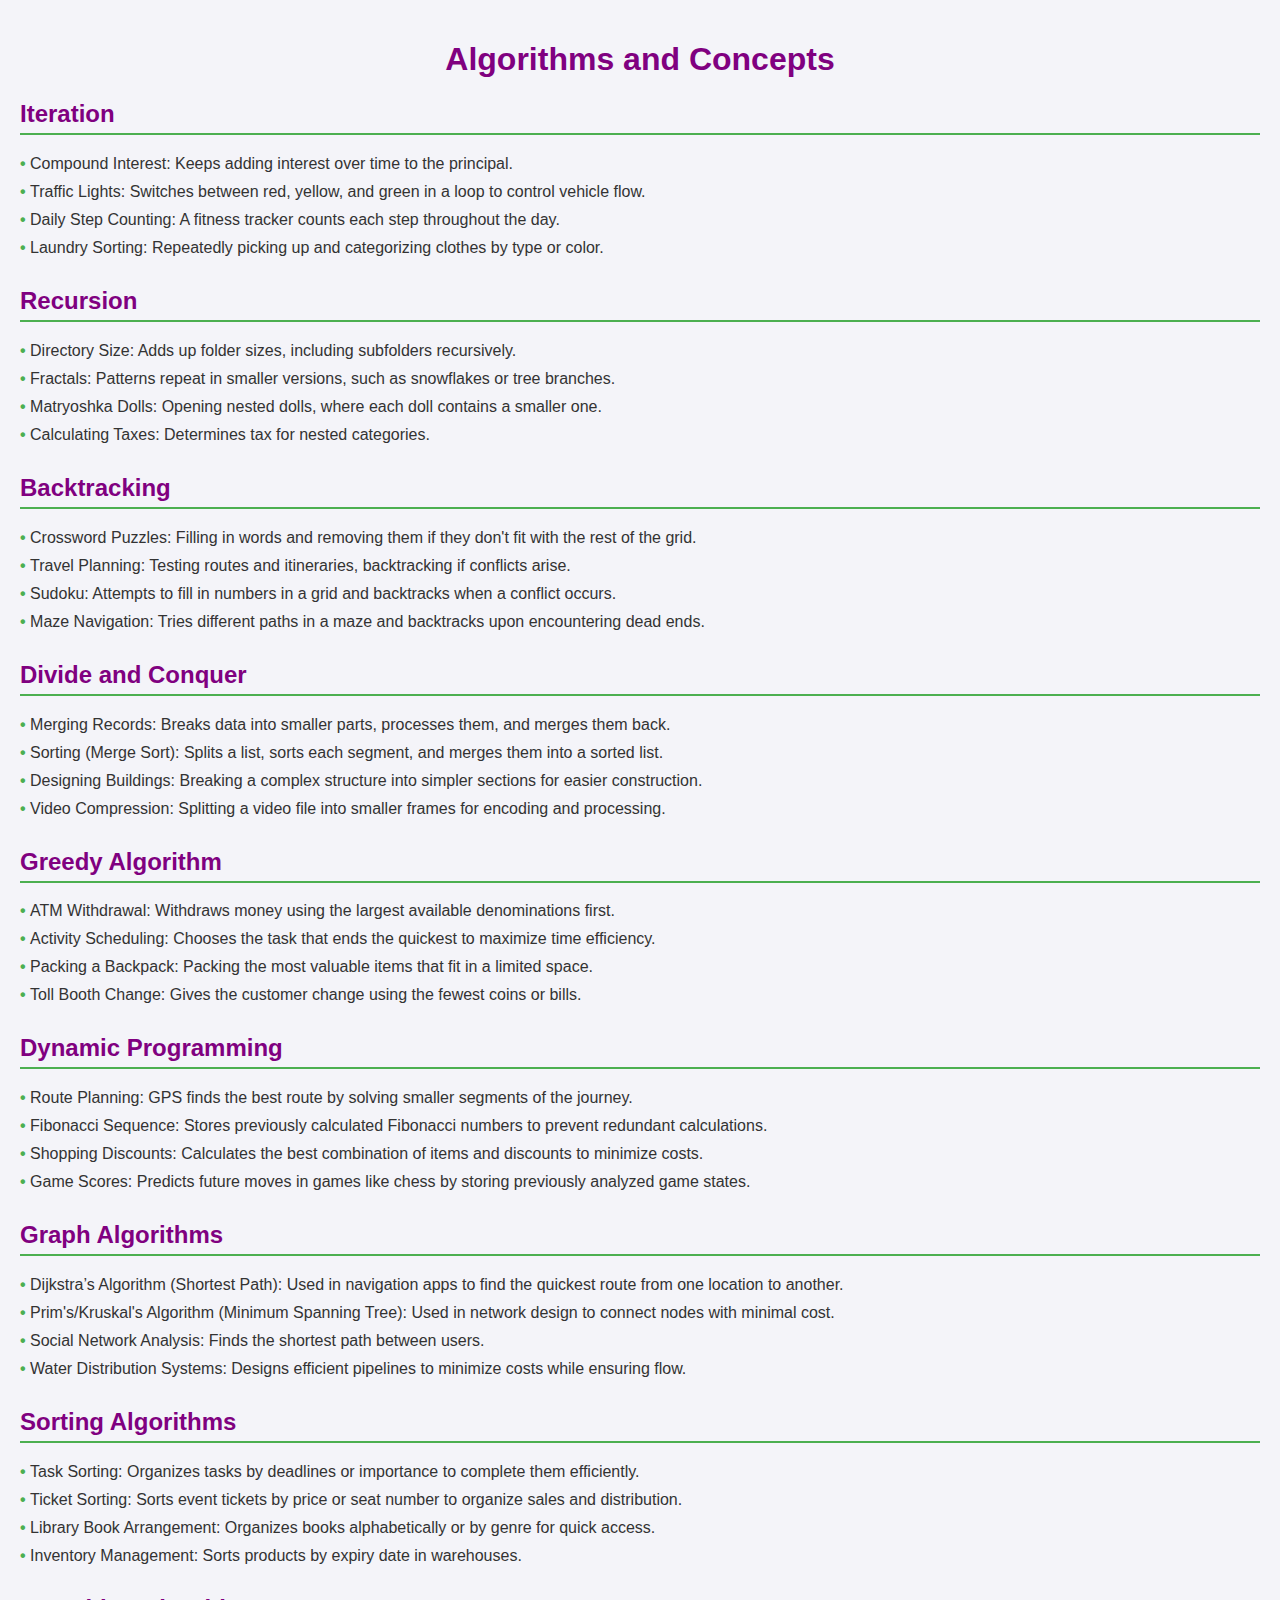
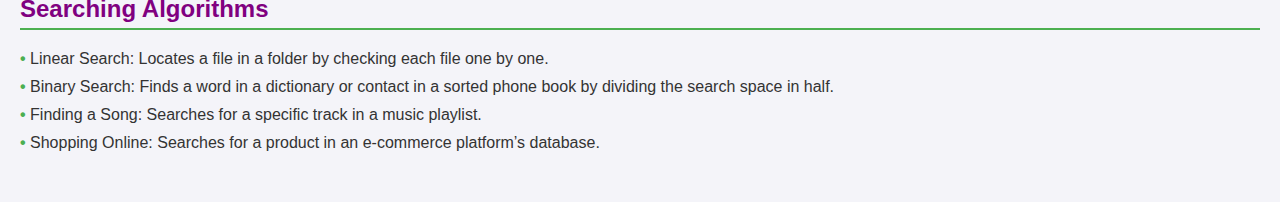
<file: Page1.html>
<!DOCTYPE html> 
<html lang="en">
<head>
    <meta charset="UTF-8">
    <meta name="viewport" content="width=device-width, initial-scale=1.0">
    <title>Algorithms and Concepts</title>
    <style>
        body {
            font-family: Arial, sans-serif;
            margin: 0;
            padding: 20px;
            background-color: #f4f4f9;
            color: #333;
        }

        h1 {
            text-align: center;
            color: purple;  /* Changed color to purple */
            font-weight: bold; /* Making the heading bold */
        }

        h2 {
            color: purple;  /* Changed color to purple */
            border-bottom: 2px solid #4CAF50;
            padding-bottom: 5px;
        }

        .category {
            margin-bottom: 30px;
        }

        .category ul {
            list-style-type: none;
            padding-left: 0;
        }

        .category li {
            margin-bottom: 10px;
        }

        .category ul li::before {
            content: "• ";
            color: #4CAF50;
            font-weight: bold;
        }

        .category p {
            margin: 0;
            font-style: italic;
            color: #555;
        }
    </style>
</head>
<body>
    <h1>Algorithms and Concepts</h1>

    <div class="category">
        <h2>Iteration</h2>
        <ul>
            <li>Compound Interest: Keeps adding interest over time to the principal.</li>
            <li>Traffic Lights: Switches between red, yellow, and green in a loop to control vehicle flow.</li>
            <li>Daily Step Counting: A fitness tracker counts each step throughout the day.</li>
            <li>Laundry Sorting: Repeatedly picking up and categorizing clothes by type or color.</li>
        </ul>
    </div>

    <div class="category">
        <h2>Recursion</h2>
        <ul>
            <li>Directory Size: Adds up folder sizes, including subfolders recursively.</li>
            <li>Fractals: Patterns repeat in smaller versions, such as snowflakes or tree branches.</li>
            <li>Matryoshka Dolls: Opening nested dolls, where each doll contains a smaller one.</li>
            <li>Calculating Taxes: Determines tax for nested categories.</li>
        </ul>
    </div>

    <div class="category">
        <h2>Backtracking</h2>
        <ul>
            <li>Crossword Puzzles: Filling in words and removing them if they don't fit with the rest of the grid.</li>
            <li>Travel Planning: Testing routes and itineraries, backtracking if conflicts arise.</li>
            <li>Sudoku: Attempts to fill in numbers in a grid and backtracks when a conflict occurs.</li>
            <li>Maze Navigation: Tries different paths in a maze and backtracks upon encountering dead ends.</li>
        </ul>
    </div>

    <div class="category">
        <h2>Divide and Conquer</h2>
        <ul>
            <li>Merging Records: Breaks data into smaller parts, processes them, and merges them back.</li>
            <li>Sorting (Merge Sort): Splits a list, sorts each segment, and merges them into a sorted list.</li>
            <li>Designing Buildings: Breaking a complex structure into simpler sections for easier construction.</li>
            <li>Video Compression: Splitting a video file into smaller frames for encoding and processing.</li>
        </ul>
    </div>

    <div class="category">
        <h2>Greedy Algorithm</h2>
        <ul>
            <li>ATM Withdrawal: Withdraws money using the largest available denominations first.</li>
            <li>Activity Scheduling: Chooses the task that ends the quickest to maximize time efficiency.</li>
            <li>Packing a Backpack: Packing the most valuable items that fit in a limited space.</li>
            <li>Toll Booth Change: Gives the customer change using the fewest coins or bills.</li>
        </ul>
    </div>

    <div class="category">
        <h2>Dynamic Programming</h2>
        <ul>
            <li>Route Planning: GPS finds the best route by solving smaller segments of the journey.</li>
            <li>Fibonacci Sequence: Stores previously calculated Fibonacci numbers to prevent redundant calculations.</li>
            <li>Shopping Discounts: Calculates the best combination of items and discounts to minimize costs.</li>
            <li>Game Scores: Predicts future moves in games like chess by storing previously analyzed game states.</li>
        </ul>
    </div>

    <div class="category">
        <h2>Graph Algorithms</h2>
        <ul>
            <li>Dijkstra’s Algorithm (Shortest Path): Used in navigation apps to find the quickest route from one location to another.</li>
            <li>Prim's/Kruskal's Algorithm (Minimum Spanning Tree): Used in network design to connect nodes with minimal cost.</li>
            <li>Social Network Analysis: Finds the shortest path between users.</li>
            <li>Water Distribution Systems: Designs efficient pipelines to minimize costs while ensuring flow.</li>
        </ul>
    </div>

    <div class="category">
        <h2>Sorting Algorithms</h2>
        <ul>
            <li>Task Sorting: Organizes tasks by deadlines or importance to complete them efficiently.</li>
            <li>Ticket Sorting: Sorts event tickets by price or seat number to organize sales and distribution.</li>
            <li>Library Book Arrangement: Organizes books alphabetically or by genre for quick access.</li>
            <li>Inventory Management: Sorts products by expiry date in warehouses.</li>
        </ul>
    </div>

    <div class="category">
        <h2>Searching Algorithms</h2>
        <ul>
            <li>Linear Search: Locates a file in a folder by checking each file one by one.</li>
            <li>Binary Search: Finds a word in a dictionary or contact in a sorted phone book by dividing the search space in half.</li>
            <li>Finding a Song: Searches for a specific track in a music playlist.</li>
            <li>Shopping Online: Searches for a product in an e-commerce platform’s database.</li>
        </ul>
    </div>
</body>
</html>
</file>
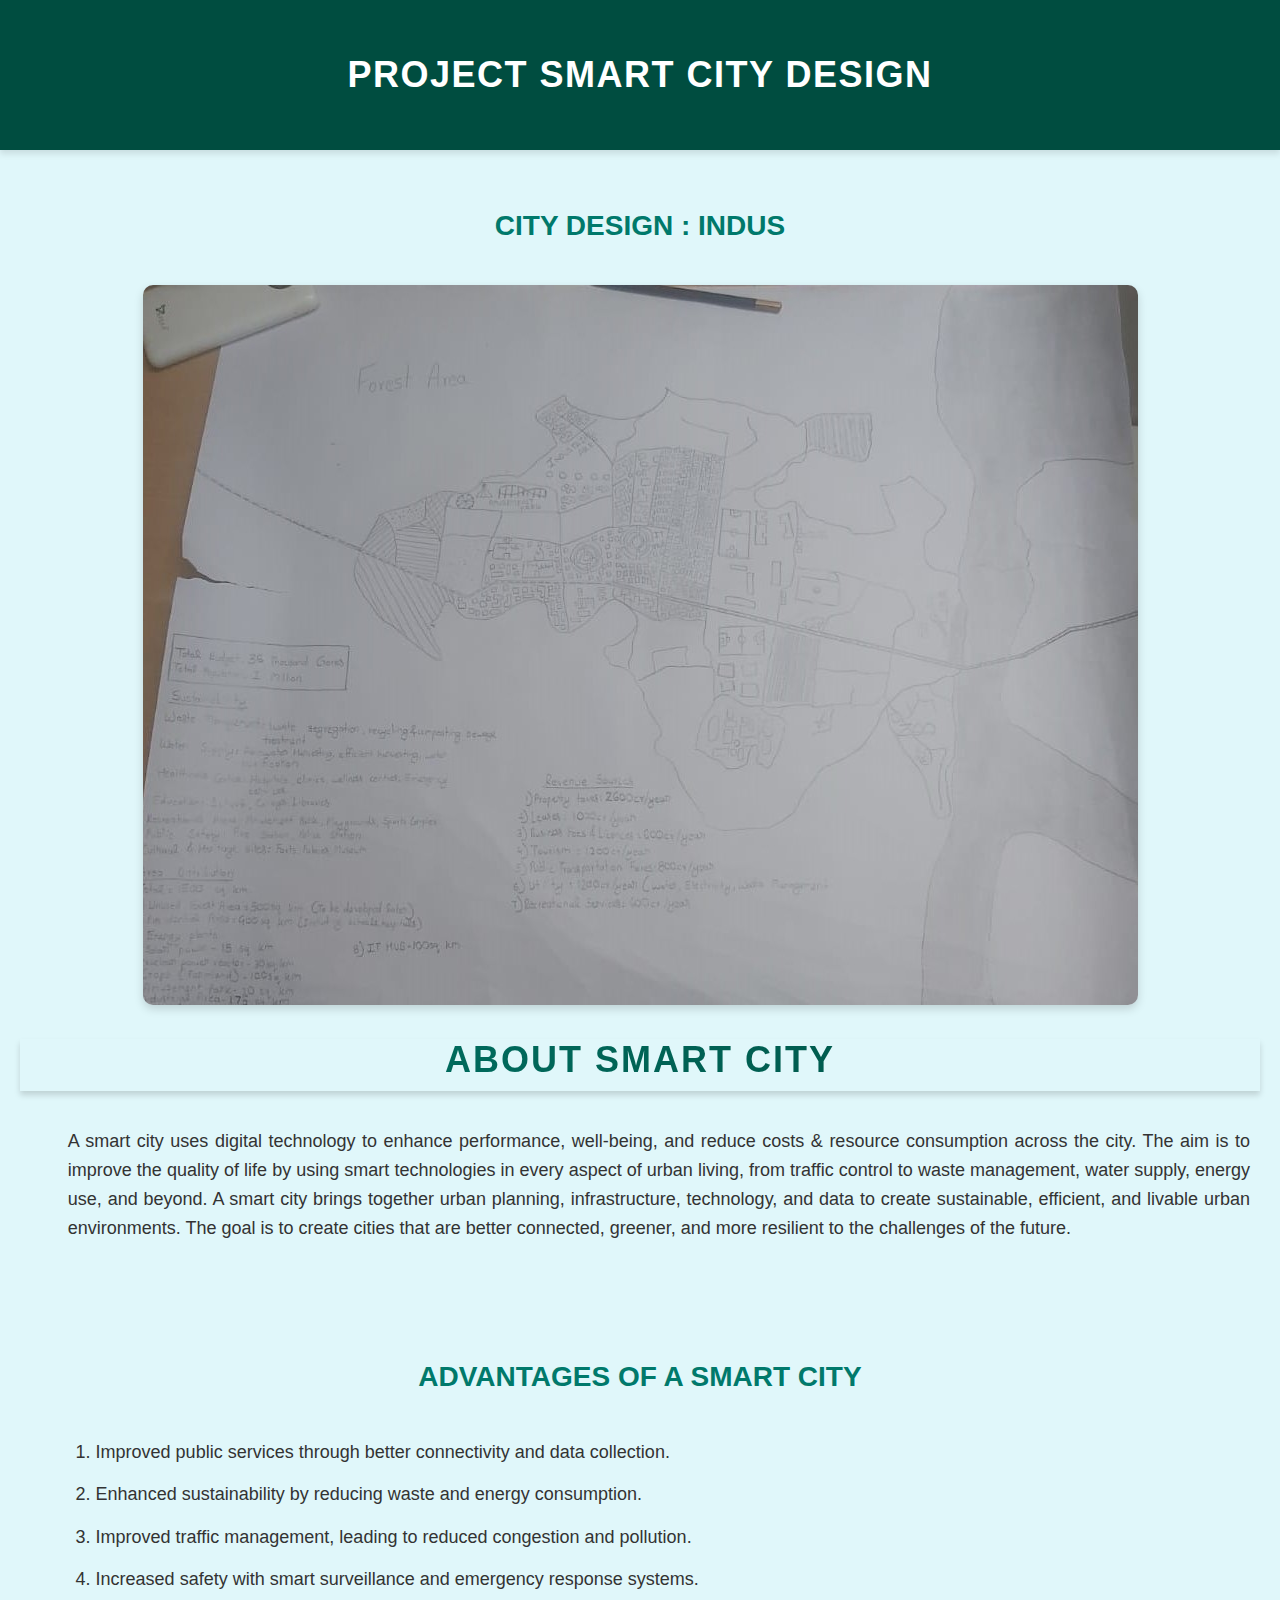
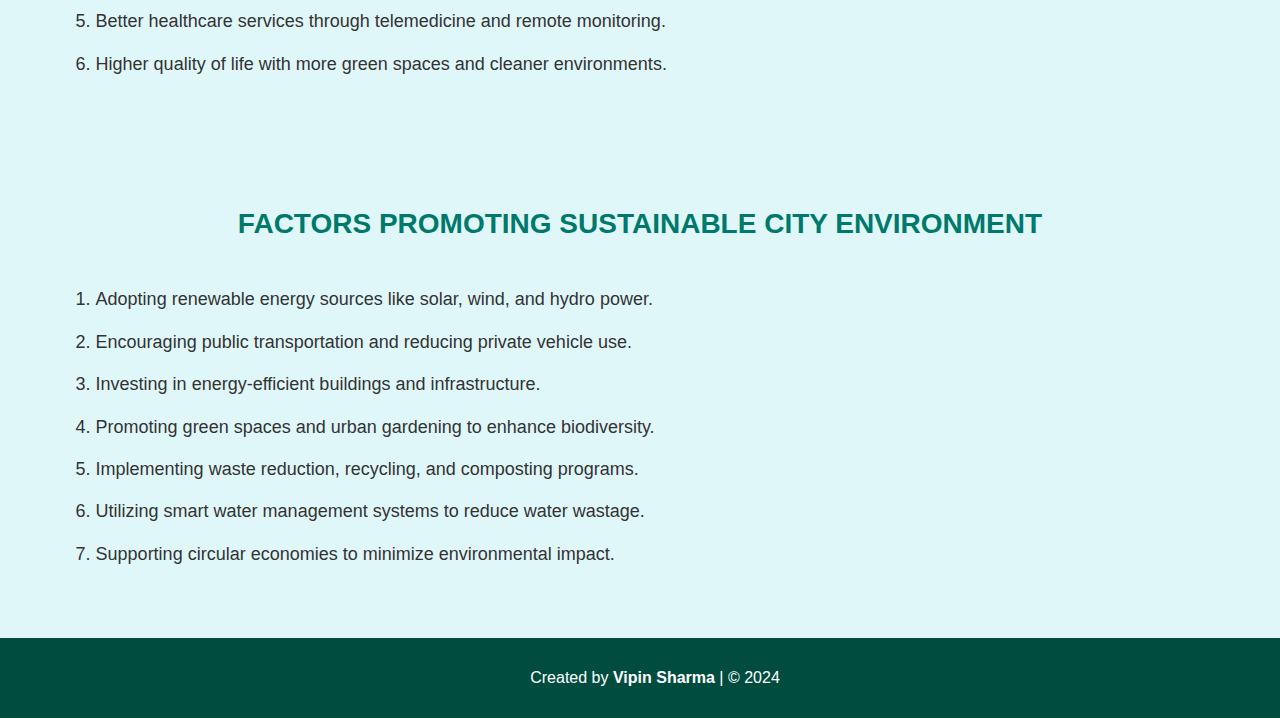
<file: Page10.html>
<!DOCTYPE html>
<html lang="en">
<head>
    <meta charset="UTF-8">
    <meta name="viewport" content="width=device-width, initial-scale=1.0">
    <title>Project Smart City Design</title>
    <style>
        body {
            font-family: 'Arial', sans-serif;
            margin: 0;
            padding: 0;
            background-color: #e0f7fa;
            color: #333;
        }
        header {
            background-color: #004d40;
            color: #ffffff;
            text-align: center;
            padding: 30px;
            box-shadow: 0 4px 6px rgba(0, 0, 0, 0.1);
        }
        header h1 {
            font-size: 36px;
            letter-spacing: 1.5px;
            text-transform: uppercase;
        }
        section {
            padding: 40px 20px;
            text-align: center;
        }
        .subheading {
            font-size: 28px;
            color: #00796b;
            margin-top: 20px;
            font-weight: bold;
            text-transform: uppercase;
        }
        .co-heading {
            font-size: 36px; /* Larger font size for attractiveness */
            color: #004d40;
            margin-top: 30px;
            font-weight: bold;
            letter-spacing: 2px;
            text-transform: uppercase;
            text-decoration: underline;
            padding-bottom: 10px;
            background: linear-gradient(90deg, #00796b, #004d40); /* Gradient underline */
            -webkit-background-clip: text;
            color: transparent;
            box-shadow: 0px 4px 6px rgba(0, 0, 0, 0.15); /* subtle shadow for depth */
        }
        .content p {
            font-size: 18px;
            line-height: 1.6;
            color: #333;
            margin-top: 10px;
            padding: 0 10px;
            text-align: justify;
            margin-left: 1cm; /* Shift paragraph 1cm to the right */
        }
        img {
            max-width: 100%;
            height: auto;
            border-radius: 10px;
            margin-top: 20px;
            box-shadow: 0 4px 10px rgba(0, 0, 0, 0.15);
        }
        .list-container {
            display: flex;
            justify-content: space-between;
            align-items: flex-start;
            margin-top: 20px;
        }
        .list-container ol {
            list-style-type: decimal;
            padding: 0;
            margin-top: 10px;
            font-size: 18px;
            text-align: left;
            flex: 1; /* Take up remaining space */
            margin-left: 2cm; /* Shift points 2cm to the right */
        }
        .list-container ol li {
            margin: 10px 0;
            line-height: 1.8;
        }
        .image-container {
            flex: 0 0 30%; /* Reduced width for the image container */
            padding-left: 20px;
            margin-left: -2cm; /* Shift the image 2cm to the left */
            margin-top: -2cm; /* Shift image up to compensate for the reduced height */
        }
        .image-container img {
            height: calc(100% - 2.5cm); /* Reduce the height by 2.5cm */
            object-fit: cover; /* Ensure image scales properly */
        }
        .footer {
            background-color: #004d40;
            color: #ffffff;
            text-align: center;
            padding: 15px;
            position: relative;
            bottom: 0;
            width: 100%;
        }
        .footer a {
            color: #ffffff;
            text-decoration: none;
            font-weight: bold;
        }
        .footer a:hover {
            text-decoration: underline;
        }
    </style>
</head>
<body>

<header>
    <h1>Project Smart City Design</h1>
</header>

<section>
    <h2 class="subheading">City Design : INDUS</h2>
    <!-- Replace the src with your actual image path or URL -->
    <img src="assets/img/j.jpg" alt="Smart City Design">
    <div class="content">
        <h3 class="co-heading">About Smart City</h3>
        <p>A smart city uses digital technology to enhance performance, well-being, and reduce costs & resource consumption across the city. The aim is to improve the quality of life by using smart technologies in every aspect of urban living, from traffic control to waste management, water supply, energy use, and beyond. A smart city brings together urban planning, infrastructure, technology, and data to create sustainable, efficient, and livable urban environments. The goal is to create cities that are better connected, greener, and more resilient to the challenges of the future.</p>
    </div>
</section>

<section>
    <h2 class="subheading">Advantages of a Smart City</h2>
    <div class="list-container">
        <ol>
            <li>Improved public services through better connectivity and data collection.</li>
            <li>Enhanced sustainability by reducing waste and energy consumption.</li>
            <li>Improved traffic management, leading to reduced congestion and pollution.</li>
            <li>Increased safety with smart surveillance and emergency response systems.</li>
            <li>Better healthcare services through telemedicine and remote monitoring.</li>
            <li>Higher quality of life with more green spaces and cleaner environments.</li>
        </ol>
        <div class="image-container">
            <!-- Replace the src with your actual image path or URL -->
           
        </div>
    </div>
</section>

<section>
    <h2 class="subheading">Factors Promoting Sustainable City Environment</h2>
    <div class="list-container">
        <ol>
            <li>Adopting renewable energy sources like solar, wind, and hydro power.</li>
            <li>Encouraging public transportation and reducing private vehicle use.</li>
            <li>Investing in energy-efficient buildings and infrastructure.</li>
            <li>Promoting green spaces and urban gardening to enhance biodiversity.</li>
            <li>Implementing waste reduction, recycling, and composting programs.</li>
            <li>Utilizing smart water management systems to reduce water wastage.</li>
            <li>Supporting circular economies to minimize environmental impact.</li>
        </ol>
        <div class="image-container">
            <!-- Replace the src with your actual image path or URL -->
        </div>
    </div>
</section>

<div class="footer">
    <p>Created by <a href="#">Vipin Sharma</a> | &copy; 2024</p>
</div>

</body>
</html>
</file>
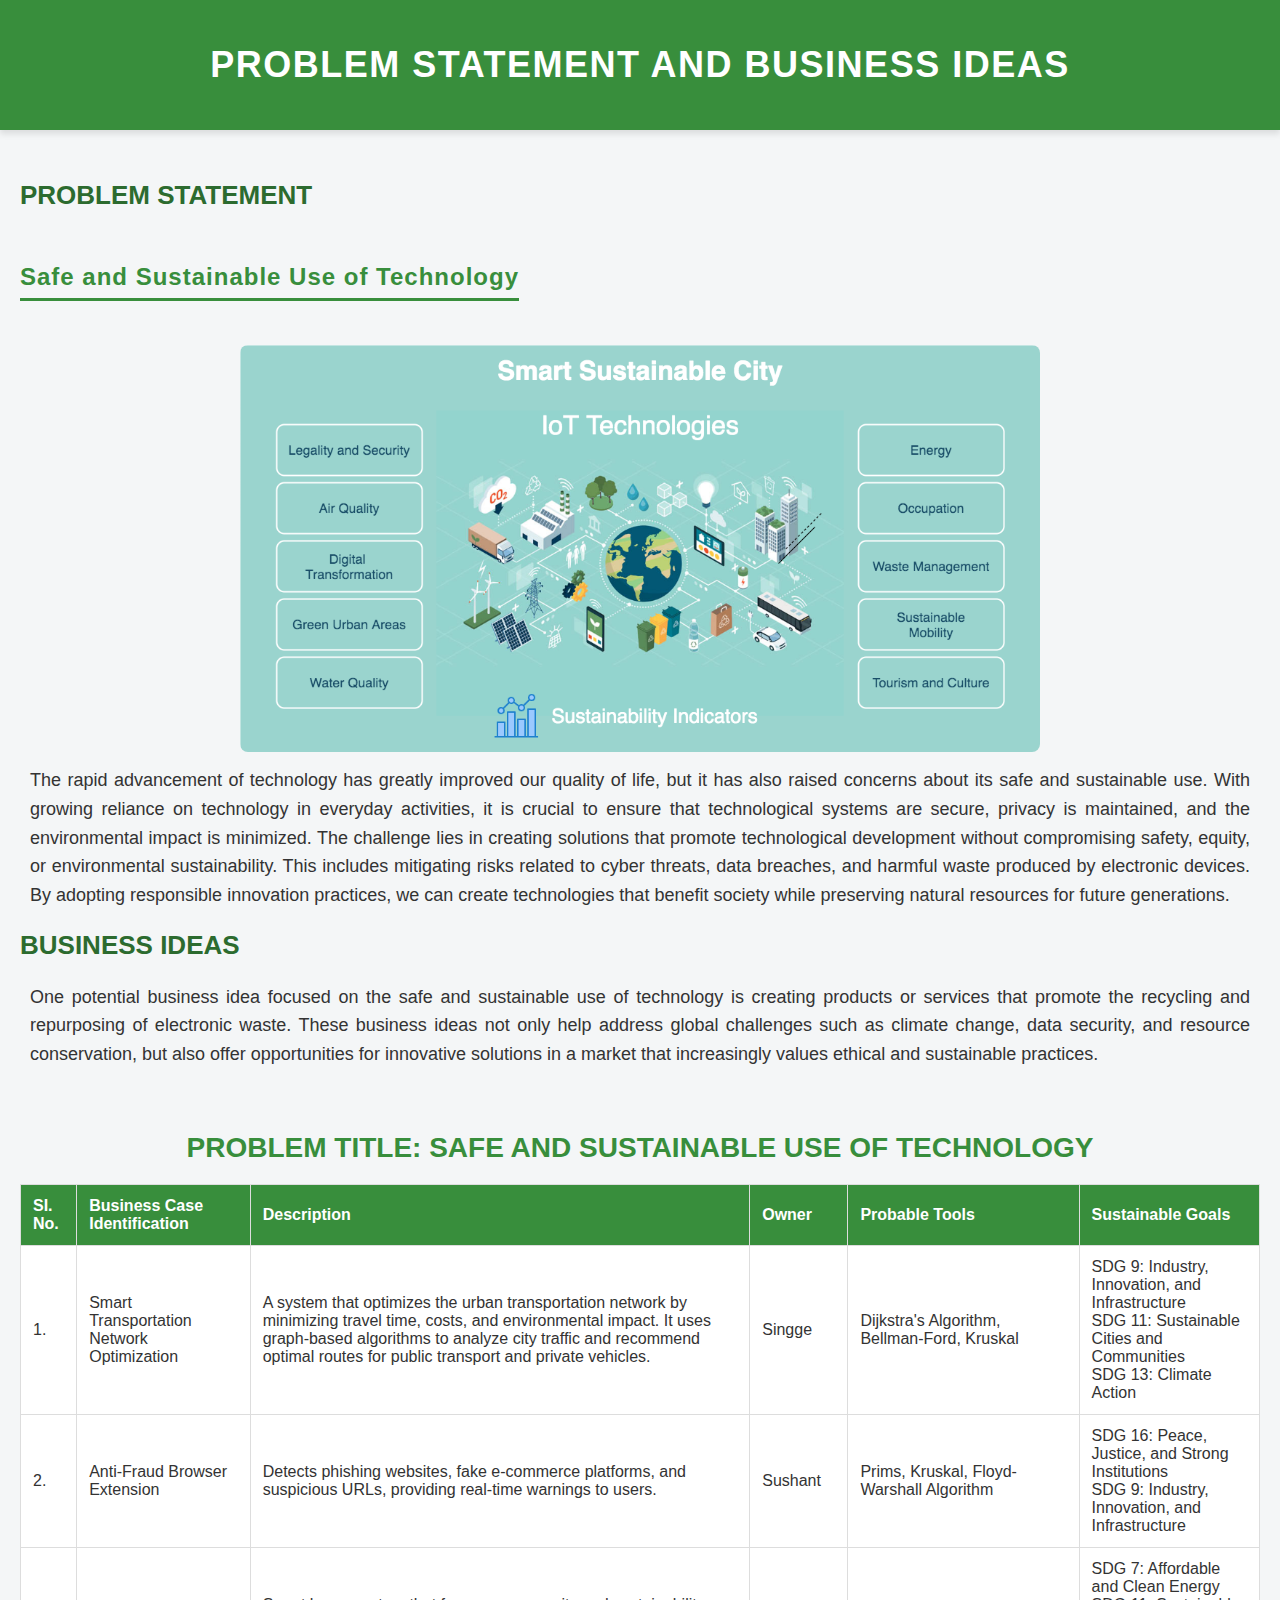
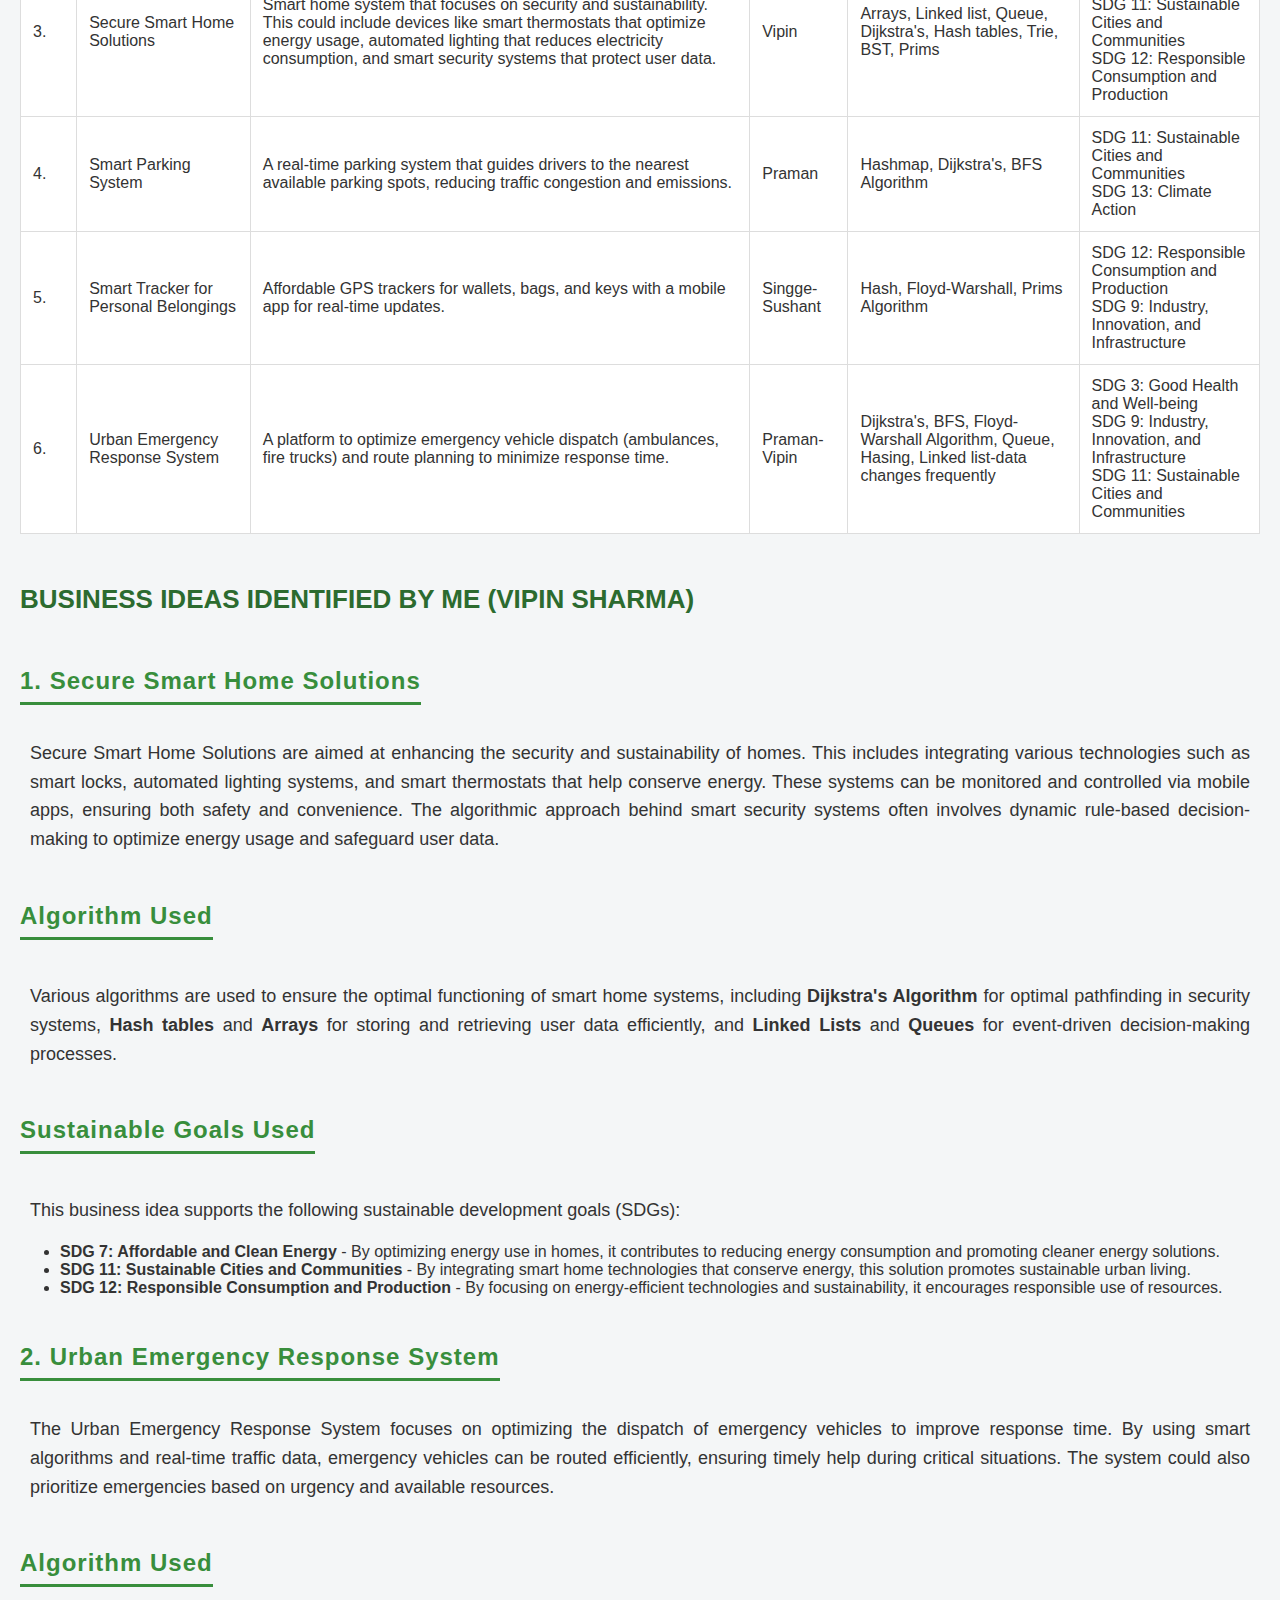
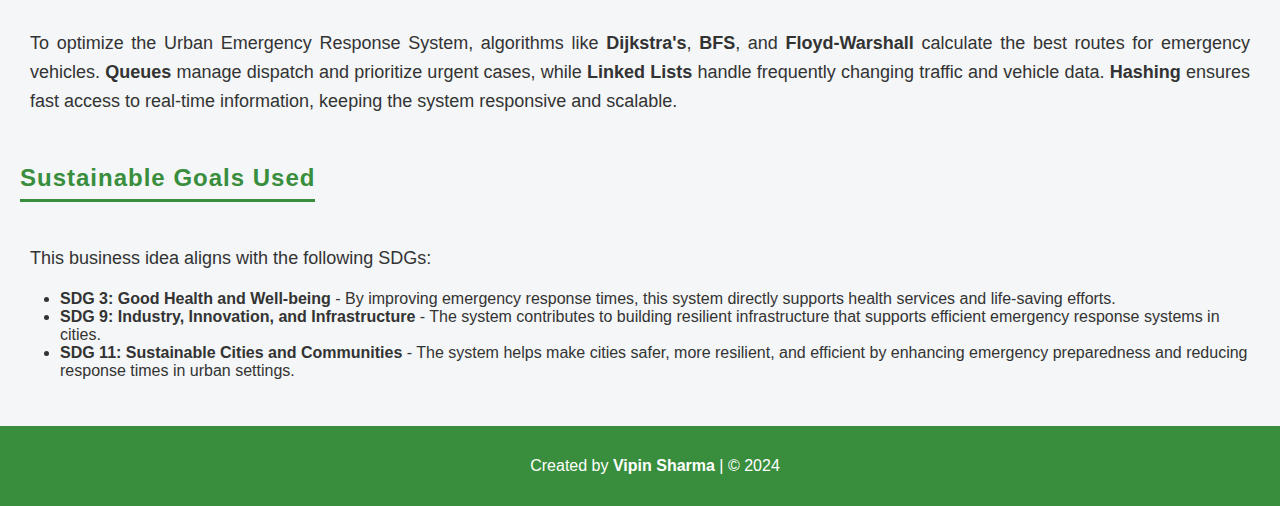
<file: Page11.html>
<!DOCTYPE html>
<html lang="en">
<head>
    <meta charset="UTF-8">
    <meta name="viewport" content="width=device-width, initial-scale=1.0">
    <title>Business Cases Identification and Problem Statement</title>
    <style>
        body {
            font-family: 'Arial', sans-serif;
            margin: 0;
            padding: 0;
            background-color: #f4f6f7;
            color: #333;
        }

        header {
            background-color: #388e3c;
            color: white;
            text-align: center;
            padding: 20px;
            box-shadow: 0 4px 6px rgba(0, 0, 0, 0.1);
        }

        header h1 {
            font-size: 36px;
            letter-spacing: 1.5px;
            text-transform: uppercase;
        }

        section {
            padding: 30px 20px;
        }

        .subheading {
            font-size: 26px;
            color: #2c6b2f;
            margin-top: 20px;
            font-weight: bold;
            text-transform: uppercase;
        }

        .co-heading {
            font-size: 24px;
            color: #388e3c;
            margin-top: 30px;
            font-weight: 600;
            letter-spacing: 1px;
            position: relative;
            display: inline-block;
            padding-bottom: 10px;
        }

        .co-heading::before {
            content: '';
            display: block;
            width: 100%;
            height: 3px;
            background-color: #388e3c;
            position: absolute;
            bottom: 0;
            left: 0;
        }

        .content p {
            font-size: 18px;
            line-height: 1.6;
            color: #333;
            margin-top: 10px;
            padding: 0 10px;
            text-align: justify;
        }

        .image-container {
            text-align: center;
            margin-top: 20px;
        }

        .image-container img {
            width: 80%;
            max-width: 800px;
            border-radius: 8px;
        }

        .table-container {
            overflow-x: auto;
            margin-top: 40px;
        }

        table {
            width: 100%;
            border-collapse: collapse;
            margin-bottom: 30px;
        }

        th, td {
            padding: 12px;
            text-align: left;
            border: 1px solid #ddd;
        }

        th {
            background-color: #388e3c;
            color: white;
            font-weight: bold;
        }

        td {
            background-color: #fff;
        }

        tr:nth-child(even) {
            background-color: #f9f9f9;
        }

        tr:hover {
            background-color: #f1f8e9;
        }

        .table-container h2 {
            text-align: center;
            font-size: 28px;
            color: #388e3c;
            text-transform: uppercase;
            margin-bottom: 20px;
        }

        footer {
            background-color: #388e3c;
            color: white;
            text-align: center;
            padding: 15px;
            position: relative;
            bottom: 0;
            width: 100%;
        }

        footer a {
            color: #ffffff;
            text-decoration: none;
            font-weight: bold;
        }

        footer a:hover {
            text-decoration: underline;
        }
    </style>
</head>
<body>

<header>
    <h1>Problem Statement and Business Ideas</h1>
</header>

<section>
    <h2 class="subheading">Problem Statement</h2>
    <h3 class="co-heading">Safe and Sustainable Use of Technology</h3>
    <div class="image-container">
        <img src="assets/img/k.webp" alt="Safe and Sustainable Technology" />
    </div>
    <div class="content">
        <p>The rapid advancement of technology has greatly improved our quality of life, but it has also raised concerns about its safe and sustainable use. With growing reliance on technology in everyday activities, it is crucial to ensure that technological systems are secure, privacy is maintained, and the environmental impact is minimized. The challenge lies in creating solutions that promote technological development without compromising safety, equity, or environmental sustainability. This includes mitigating risks related to cyber threats, data breaches, and harmful waste produced by electronic devices. By adopting responsible innovation practices, we can create technologies that benefit society while preserving natural resources for future generations.</p>
    </div>

    <h2 class="subheading">Business Ideas</h2>
    <div class="content">
        <p>One potential business idea focused on the safe and sustainable use of technology is creating products or services that promote the recycling and repurposing of electronic waste. These business ideas not only help address global challenges such as climate change, data security, and resource conservation, but also offer opportunities for innovative solutions in a market that increasingly values ethical and sustainable practices.</p>
    </div>

    <div class="table-container">
        <h2>Problem Title: Safe and Sustainable Use of Technology</h2>
        <table>
            <thead>
                <tr>
                    <th>SI. No.</th>
                    <th>Business Case Identification</th>
                    <th>Description</th>
                    <th>Owner</th>
                    <th>Probable Tools</th>
                    <th>Sustainable Goals</th>
                </tr>
            </thead>
            <tbody>
                <tr>
                    <td>1.</td>
                    <td>Smart Transportation Network Optimization</td>
                    <td>A system that optimizes the urban transportation network by minimizing travel time, costs, and environmental impact. It uses graph-based algorithms to analyze city traffic and recommend optimal routes for public transport and private vehicles.</td>
                    <td>Singge</td>
                    <td>Dijkstra's Algorithm, Bellman-Ford, Kruskal</td>
                    <td>SDG 9: Industry, Innovation, and Infrastructure<br> SDG 11: Sustainable Cities and Communities<br>SDG 13: Climate Action</td>
                </tr>
                <tr>
                    <td>2.</td>
                    <td>Anti-Fraud Browser Extension</td>
                    <td>Detects phishing websites, fake e-commerce platforms, and suspicious URLs, providing real-time warnings to users.</td>
                    <td>Sushant</td>
                    <td>Prims, Kruskal, Floyd-Warshall Algorithm</td>
                    <td>SDG 16: Peace, Justice, and Strong Institutions<br>SDG 9: Industry, Innovation, and Infrastructure</td>
                </tr>
                <tr>
                    <td>3.</td>
                    <td>Secure Smart Home Solutions</td>
                    <td>Smart home system that focuses on security and sustainability. This could include devices like smart thermostats that optimize energy usage, automated lighting that reduces electricity consumption, and smart security systems that protect user data.</td>
                    <td>Vipin</td>
                    <td>Arrays, Linked list, Queue, Dijkstra's, Hash tables, Trie, BST, Prims</td>
                    <td>SDG 7: Affordable and Clean Energy<br> SDG 11: Sustainable Cities and Communities<br>SDG 12: Responsible Consumption and Production</td>
                </tr>
                <tr>
                    <td>4.</td>
                    <td>Smart Parking System</td>
                    <td>A real-time parking system that guides drivers to the nearest available parking spots, reducing traffic congestion and emissions.</td>
                    <td>Praman</td>
                    <td>Hashmap, Dijkstra's, BFS Algorithm</td>
                    <td>SDG 11: Sustainable Cities and Communities<br> SDG 13: Climate Action</td>
                </tr>
                <tr>
                    <td>5.</td>
                    <td>Smart Tracker for Personal Belongings</td>
                    <td>Affordable GPS trackers for wallets, bags, and keys with a mobile app for real-time updates.</td>
                    <td>Singge-Sushant</td>
                    <td>Hash, Floyd-Warshall, Prims Algorithm</td>
                    <td>SDG 12: Responsible Consumption and Production<br>SDG 9: Industry, Innovation, and Infrastructure</td>
                </tr>
                <tr>
                    <td>6.</td>
                    <td>Urban Emergency Response System</td>
                    <td>A platform to optimize emergency vehicle dispatch (ambulances, fire trucks) and route planning to minimize response time.</td>
                    <td>Praman-Vipin</td>
                    <td>Dijkstra's, BFS, Floyd-Warshall Algorithm, Queue, Hasing, Linked list-data changes frequently</td>
                    <td>SDG 3: Good Health and Well-being<br>SDG 9: Industry, Innovation, and Infrastructure<br>SDG 11: Sustainable Cities and Communities</td>
                </tr>
            </tbody>
        </table>
    </div>

    <!-- New Section for Business Ideas Identified by Vipin Sharma -->
    <h2 class="subheading">Business Ideas Identified by Me (VIPIN SHARMA)</h2>

    <!-- Secure Smart Home Solutions -->
    <h3 class="co-heading">1. Secure Smart Home Solutions</h3>
    <div class="content">
        <p>Secure Smart Home Solutions are aimed at enhancing the security and sustainability of homes. This includes integrating various technologies such as smart locks, automated lighting systems, and smart thermostats that help conserve energy. These systems can be monitored and controlled via mobile apps, ensuring both safety and convenience. The algorithmic approach behind smart security systems often involves dynamic rule-based decision-making to optimize energy usage and safeguard user data.</p>
        <h4 class="co-heading">Algorithm Used</h4>
        <p>Various algorithms are used to ensure the optimal functioning of smart home systems, including <b>Dijkstra's Algorithm</b> for optimal pathfinding in security systems, <b>Hash tables</b> and <b>Arrays</b> for storing and retrieving user data efficiently, and <b>Linked Lists</b> and <b>Queues</b> for event-driven decision-making processes.</p>

        <!-- Sustainable Goals Used -->
        <h4 class="co-heading">Sustainable Goals Used</h4>
        <p>This business idea supports the following sustainable development goals (SDGs):</p>
        <ul>
            <li><b>SDG 7: Affordable and Clean Energy</b> - By optimizing energy use in homes, it contributes to reducing energy consumption and promoting cleaner energy solutions.</li>
            <li><b>SDG 11: Sustainable Cities and Communities</b> - By integrating smart home technologies that conserve energy, this solution promotes sustainable urban living.</li>
            <li><b>SDG 12: Responsible Consumption and Production</b> - By focusing on energy-efficient technologies and sustainability, it encourages responsible use of resources.</li>
        </ul>
    </div>

    <!-- Urban Emergency Response System -->
    <h3 class="co-heading">2. Urban Emergency Response System</h3>
    <div class="content">
        <p>The Urban Emergency Response System focuses on optimizing the dispatch of emergency vehicles to improve response time. By using smart algorithms and real-time traffic data, emergency vehicles can be routed efficiently, ensuring timely help during critical situations. The system could also prioritize emergencies based on urgency and available resources.</p>
        <h4 class="co-heading">Algorithm Used</h4>
        <p>To optimize the Urban Emergency Response System, algorithms like <b>Dijkstra's</b>, <b>BFS</b>, and <b>Floyd-Warshall</b> calculate the best routes for emergency vehicles. <b>Queues</b> manage dispatch and prioritize urgent cases, while <b>Linked Lists</b> handle frequently changing traffic and vehicle data. <b>Hashing</b> ensures fast access to real-time information, keeping the system responsive and scalable.</p>

        <!-- Sustainable Goals Used -->
        <h4 class="co-heading">Sustainable Goals Used</h4>
        <p>This business idea aligns with the following SDGs:</p>
        <ul>
    <li><b>SDG 3: Good Health and Well-being</b> - By improving emergency response times, this system directly supports health services and life-saving efforts.</li>
    <li><b>SDG 9: Industry, Innovation, and Infrastructure</b> - The system contributes to building resilient infrastructure that supports efficient emergency response systems in cities.</li>
    <li><b>SDG 11: Sustainable Cities and Communities</b> - The system helps make cities safer, more resilient, and efficient by enhancing emergency preparedness and reducing response times in urban settings.</li>
        </ul>

    </div>

</section>

<footer>
    <p>Created by <a href="#">Vipin Sharma</a> | &copy; 2024</p>
</footer>

</body>
</html>
</file>
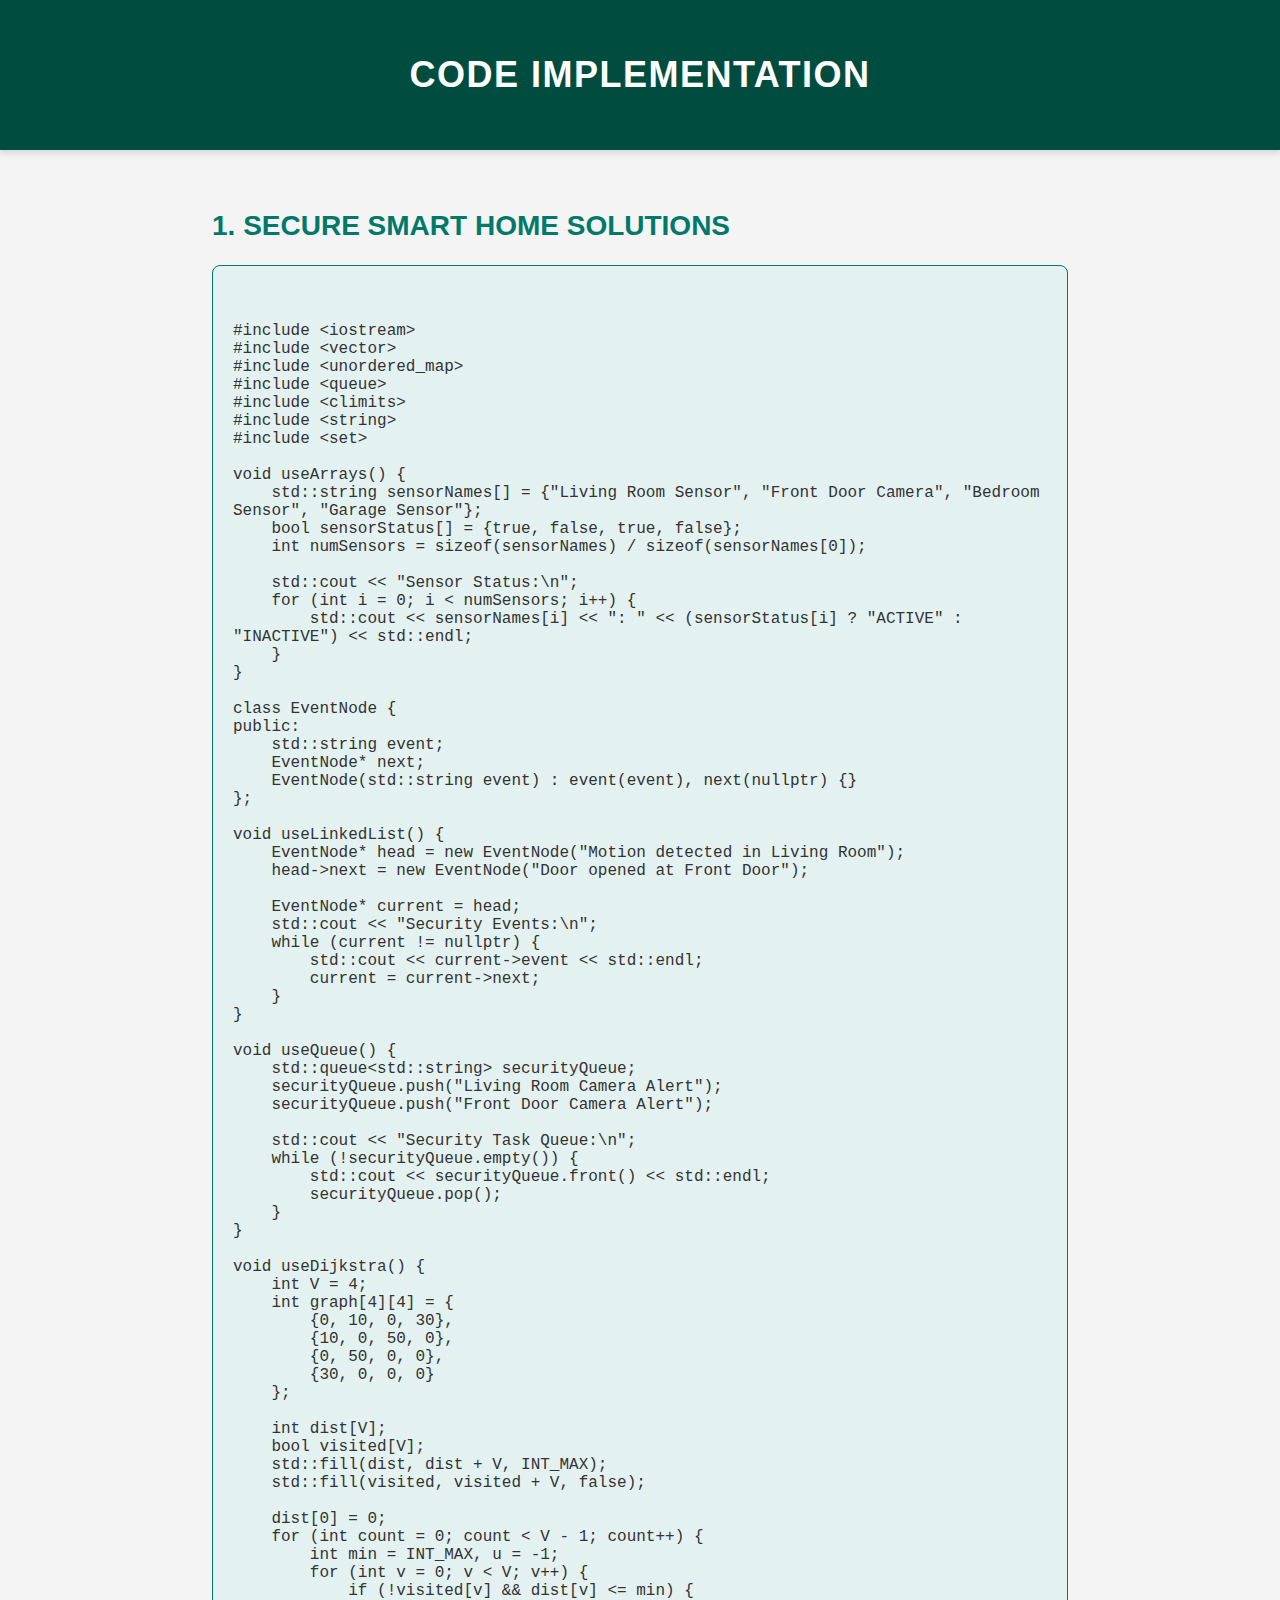
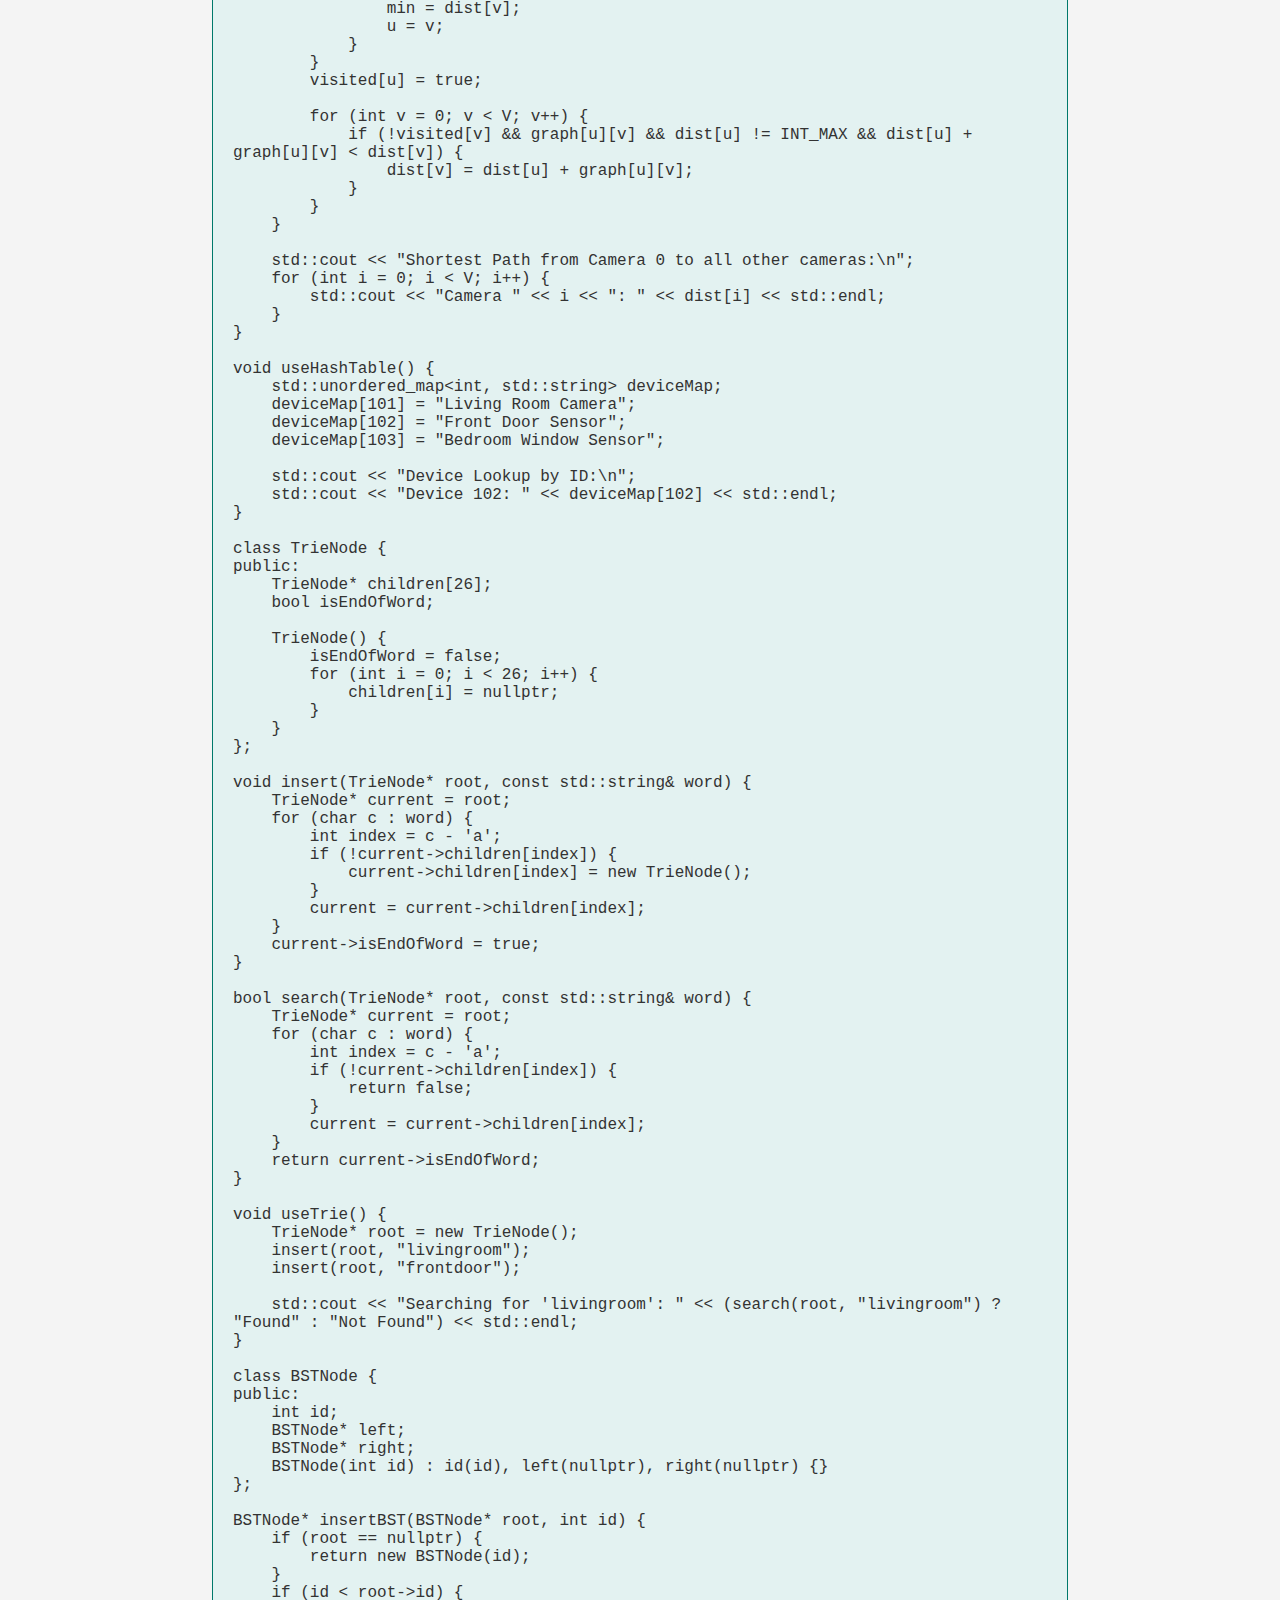
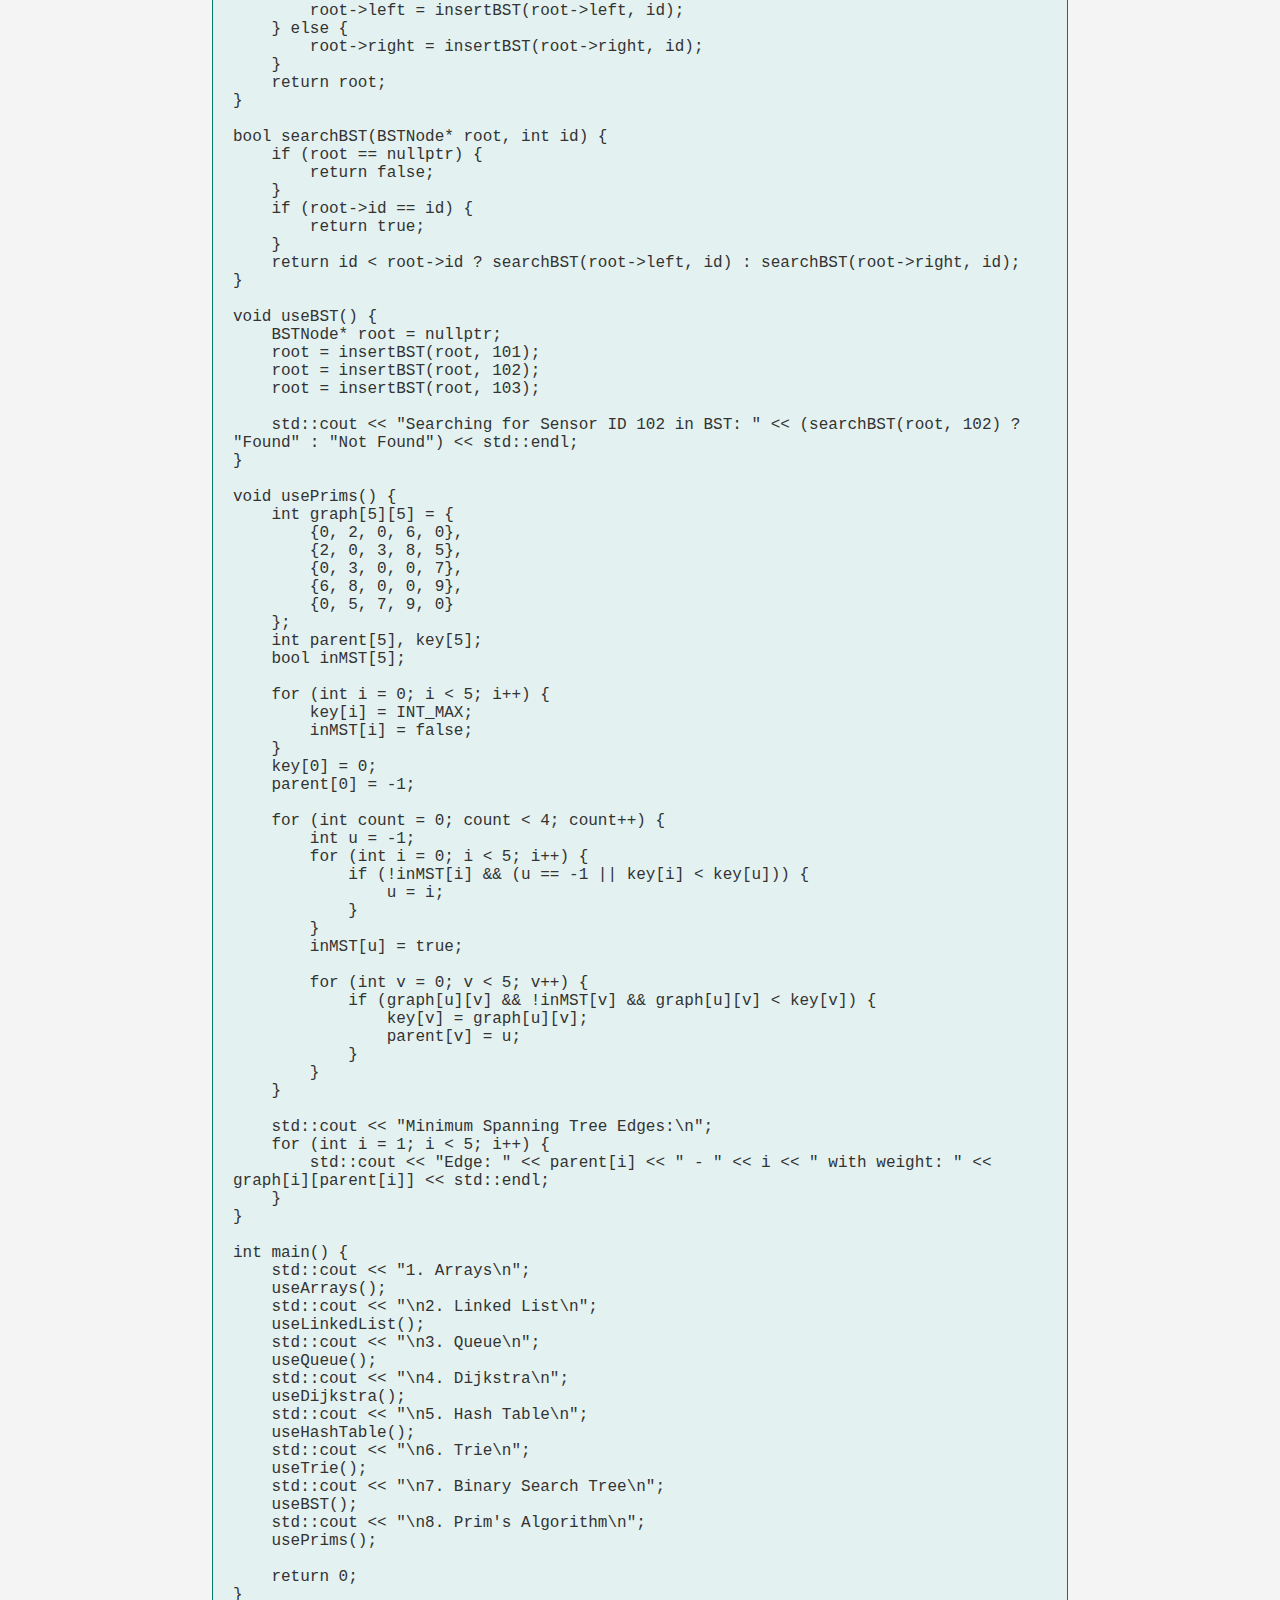
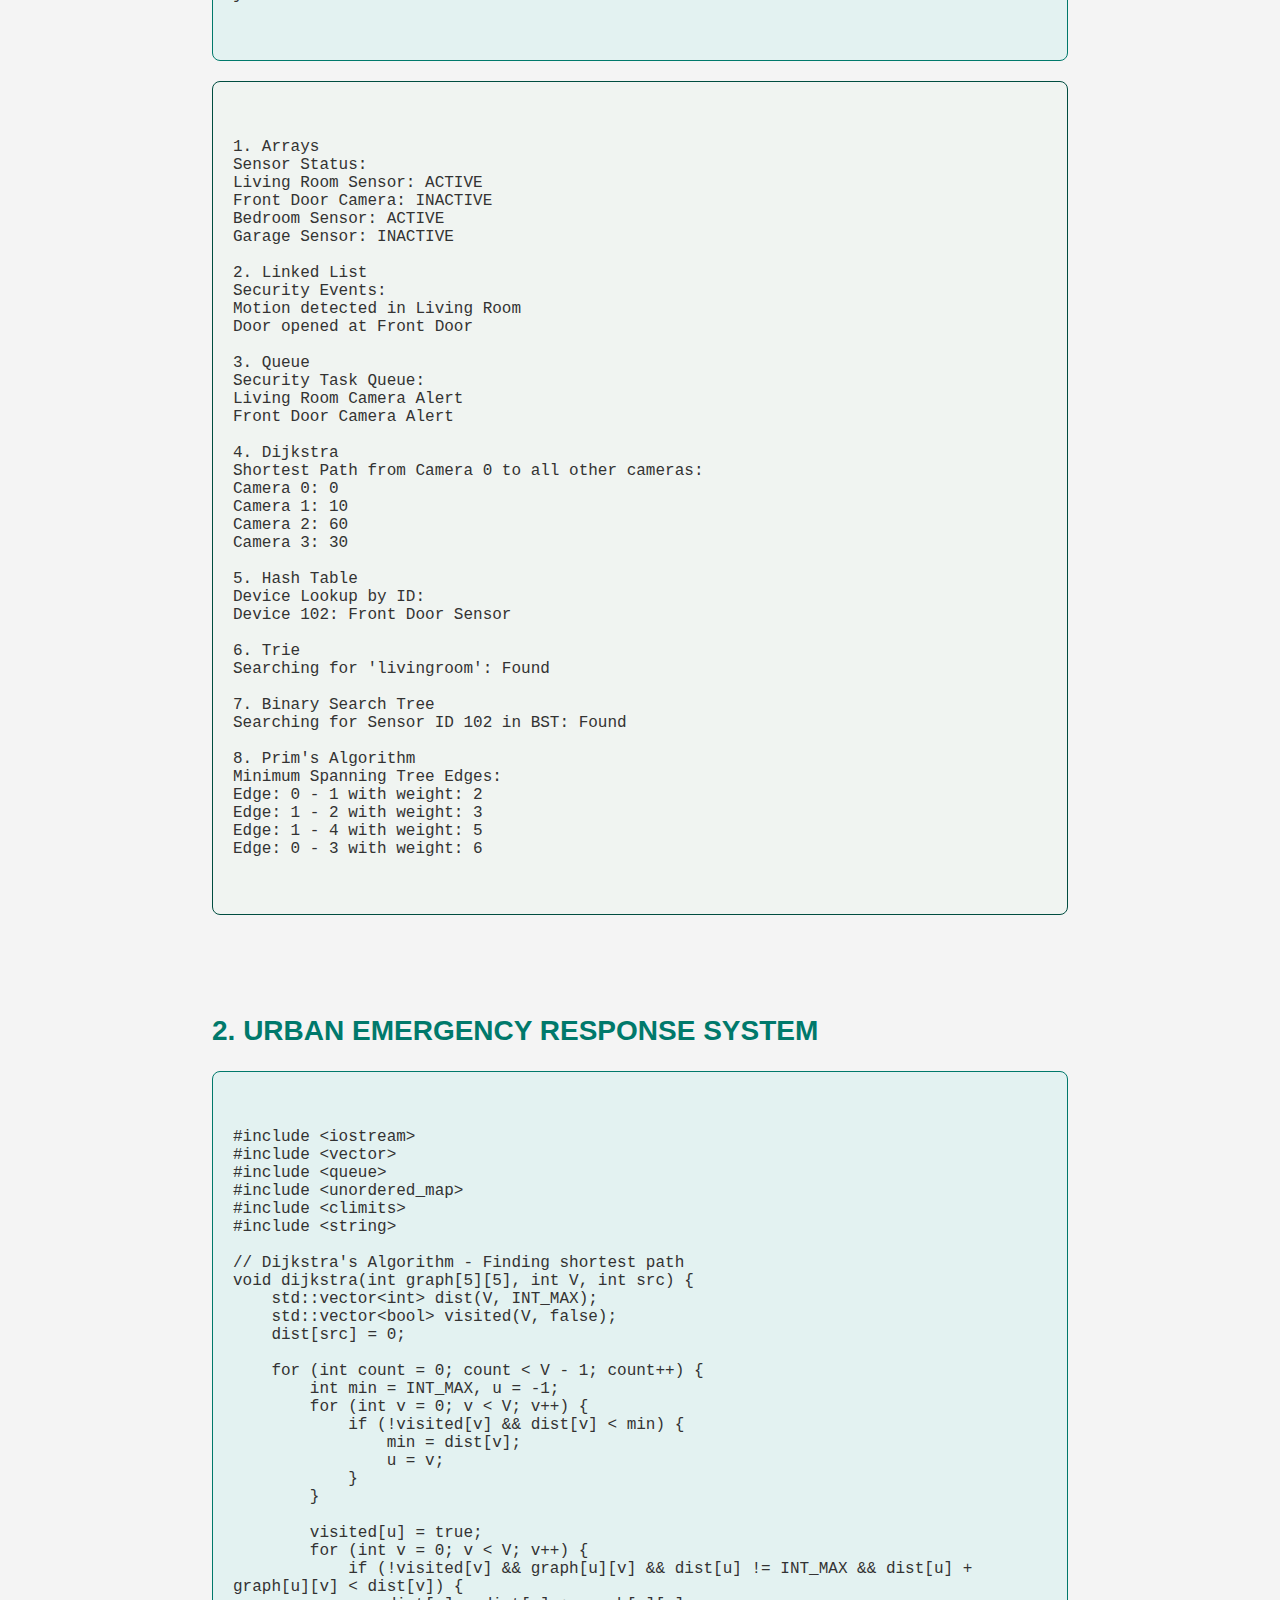
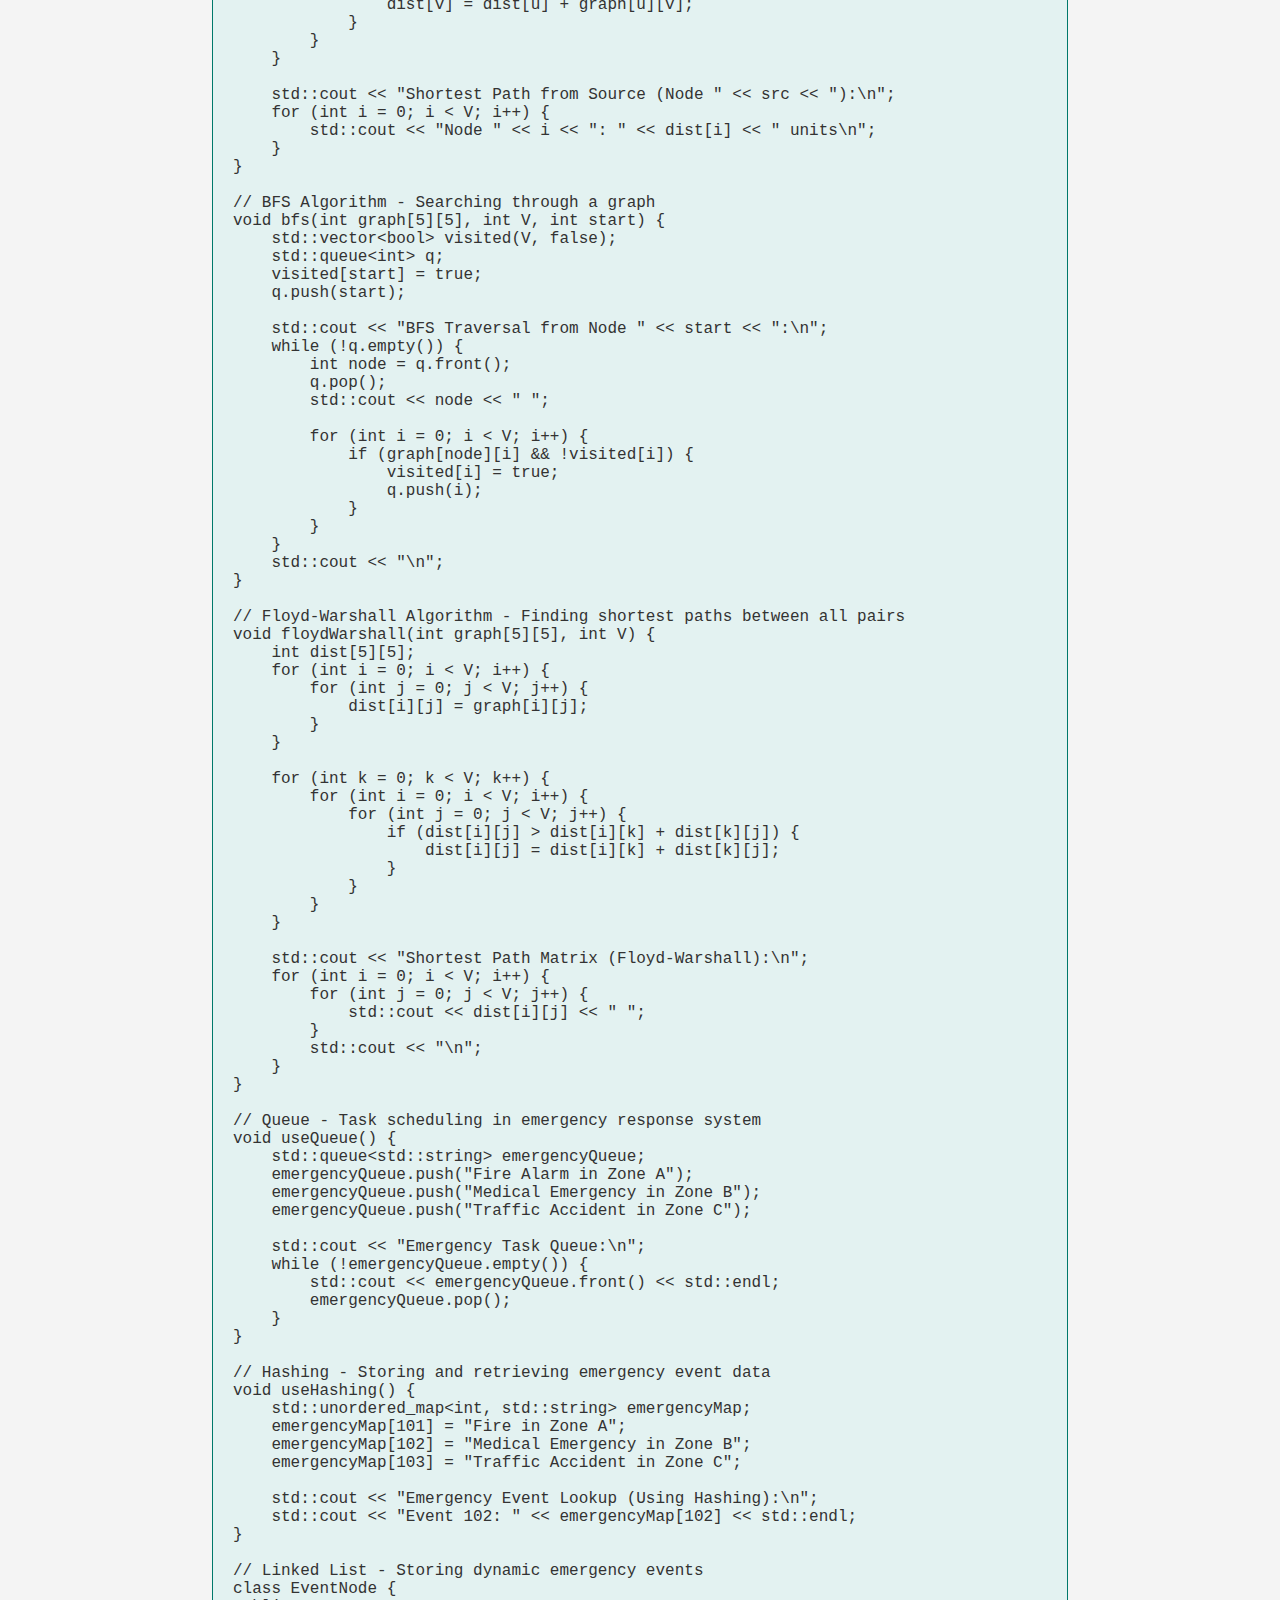
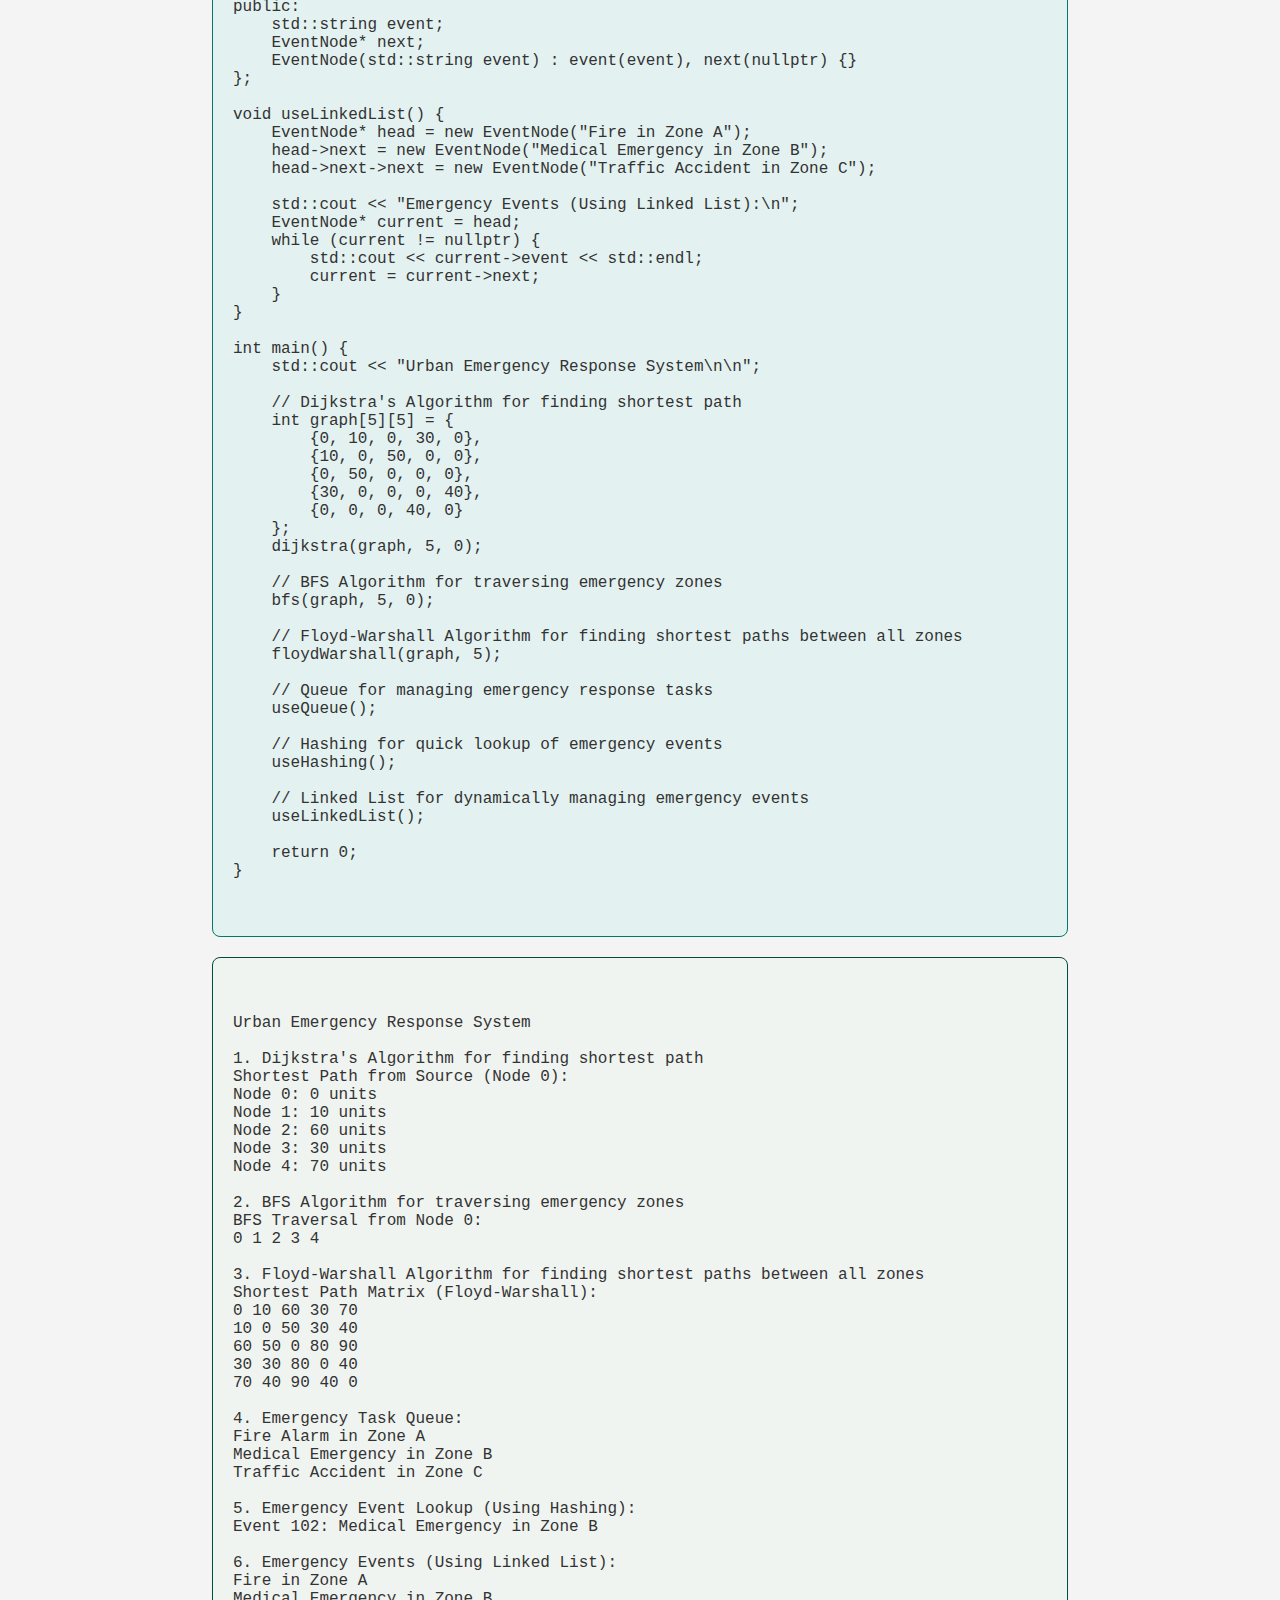
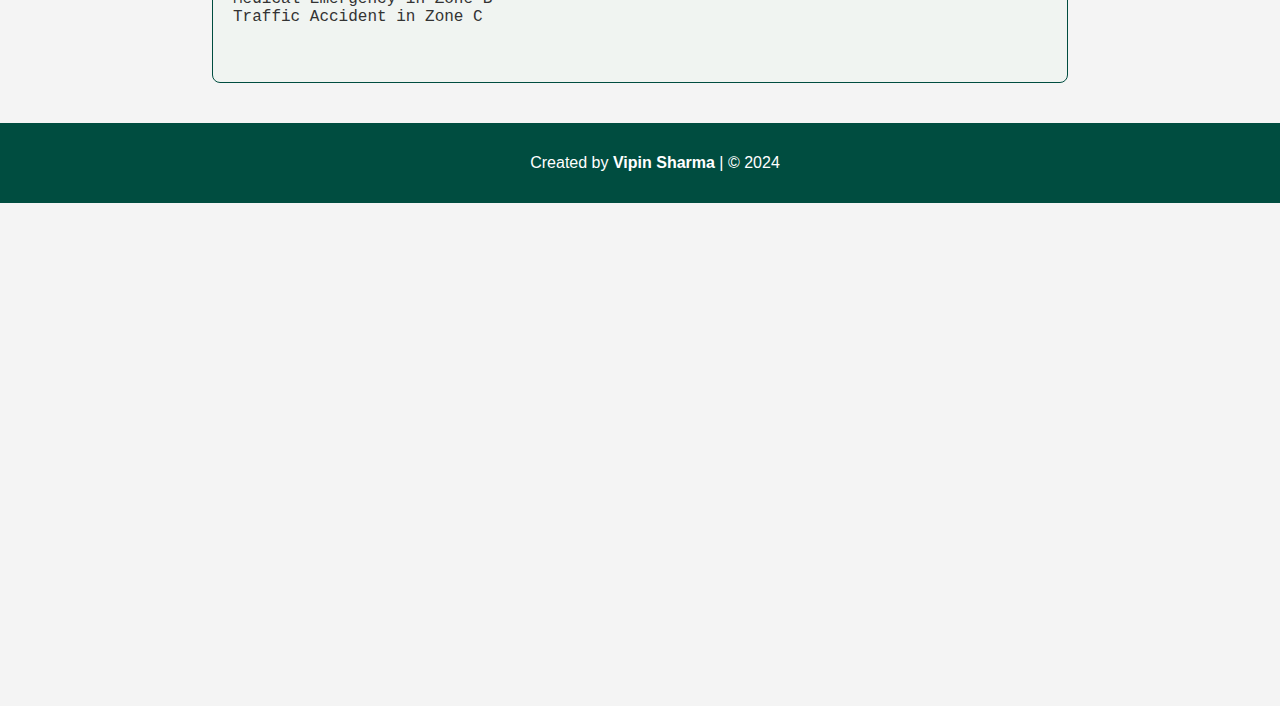
<file: Page12.html>
<!DOCTYPE html>
<html lang="en">
<head>
    <meta charset="UTF-8">
    <meta name="viewport" content="width=device-width, initial-scale=1.0">
    <title>Code Implementation - Smart City</title>
    <style>
        body {
            font-family: 'Arial', sans-serif;
            margin: 0;
            padding: 0;
            background-color: #f4f4f4;
            color: #333;
        }
        header {
            background-color: #004d40;
            color: #ffffff;
            text-align: center;
            padding: 30px;
            box-shadow: 0 4px 6px rgba(0, 0, 0, 0.1);
        }
        header h1 {
            font-size: 36px;
            letter-spacing: 1.5px;
            text-transform: uppercase;
        }
        section {
            padding: 40px 20px;
            text-align: left;
            margin: 0 15%;
        }
        .subheading {
            font-size: 28px;
            color: #00796b;
            font-weight: bold;
            margin-top: 20px;
            text-transform: uppercase;
        }
        footer {
            background-color: #004d40;
            color: #ffffff;
            text-align: center;
            padding: 15px;
            position: relative;
            bottom: 0;
            width: 100%;
        }
        footer a {
            color: #ffffff;
            text-decoration: none;
            font-weight: bold;
        }
        footer a:hover {
            text-decoration: underline;
        }
        .code-box {
            background-color: #e3f2f1;
            padding: 20px;
            border-radius: 8px;
            margin-top: 20px;
            border: 1px solid #00796b;
            font-family: monospace;
            white-space: pre-wrap;
            word-wrap: break-word;
            font-size: 16px;
        }
        .result-box {
            background-color: #f0f4f1;
            padding: 20px;
            border-radius: 8px;
            margin-top: 20px;
            border: 1px solid #004d40;
            font-family: monospace;
            white-space: pre-wrap;
            word-wrap: break-word;
            font-size: 16px;
        }
    </style>
</head>
<body>

<header>
    <h1>Code Implementation</h1>
</header>

<section>
    <h2 class="subheading">1. Secure Smart Home Solutions</h2>

    <!-- C++ Code Box -->
    <div class="code-box">
        <code>
#include &lt;iostream&gt;
#include &lt;vector&gt;
#include &lt;unordered_map&gt;
#include &lt;queue&gt;
#include &lt;climits&gt;
#include &lt;string&gt;
#include &lt;set&gt;

void useArrays() {
    std::string sensorNames[] = {"Living Room Sensor", "Front Door Camera", "Bedroom Sensor", "Garage Sensor"};
    bool sensorStatus[] = {true, false, true, false};
    int numSensors = sizeof(sensorNames) / sizeof(sensorNames[0]);

    std::cout &lt;&lt; "Sensor Status:\n";
    for (int i = 0; i &lt; numSensors; i++) {
        std::cout &lt;&lt; sensorNames[i] &lt;&lt; ": " &lt;&lt; (sensorStatus[i] ? "ACTIVE" : "INACTIVE") &lt;&lt; std::endl;
    }
}

class EventNode {
public:
    std::string event;
    EventNode* next;
    EventNode(std::string event) : event(event), next(nullptr) {}
};

void useLinkedList() {
    EventNode* head = new EventNode("Motion detected in Living Room");
    head-&gt;next = new EventNode("Door opened at Front Door");

    EventNode* current = head;
    std::cout &lt;&lt; "Security Events:\n";
    while (current != nullptr) {
        std::cout &lt;&lt; current-&gt;event &lt;&lt; std::endl;
        current = current-&gt;next;
    }
}

void useQueue() {
    std::queue&lt;std::string&gt; securityQueue;
    securityQueue.push("Living Room Camera Alert");
    securityQueue.push("Front Door Camera Alert");

    std::cout &lt;&lt; "Security Task Queue:\n";
    while (!securityQueue.empty()) {
        std::cout &lt;&lt; securityQueue.front() &lt;&lt; std::endl;
        securityQueue.pop();
    }
}

void useDijkstra() {
    int V = 4;
    int graph[4][4] = {
        {0, 10, 0, 30},
        {10, 0, 50, 0},
        {0, 50, 0, 0},
        {30, 0, 0, 0}
    };

    int dist[V];
    bool visited[V];
    std::fill(dist, dist + V, INT_MAX);
    std::fill(visited, visited + V, false);

    dist[0] = 0;
    for (int count = 0; count &lt; V - 1; count++) {
        int min = INT_MAX, u = -1;
        for (int v = 0; v &lt; V; v++) {
            if (!visited[v] && dist[v] &lt;= min) {
                min = dist[v];
                u = v;
            }
        }
        visited[u] = true;

        for (int v = 0; v &lt; V; v++) {
            if (!visited[v] && graph[u][v] && dist[u] != INT_MAX && dist[u] + graph[u][v] &lt; dist[v]) {
                dist[v] = dist[u] + graph[u][v];
            }
        }
    }

    std::cout &lt;&lt; "Shortest Path from Camera 0 to all other cameras:\n";
    for (int i = 0; i &lt; V; i++) {
        std::cout &lt;&lt; "Camera " &lt;&lt; i &lt;&lt; ": " &lt;&lt; dist[i] &lt;&lt; std::endl;
    }
}

void useHashTable() {
    std::unordered_map&lt;int, std::string&gt; deviceMap;
    deviceMap[101] = "Living Room Camera";
    deviceMap[102] = "Front Door Sensor";
    deviceMap[103] = "Bedroom Window Sensor";

    std::cout &lt;&lt; "Device Lookup by ID:\n";
    std::cout &lt;&lt; "Device 102: " &lt;&lt; deviceMap[102] &lt;&lt; std::endl;
}

class TrieNode {
public:
    TrieNode* children[26];
    bool isEndOfWord;
    
    TrieNode() {
        isEndOfWord = false;
        for (int i = 0; i &lt; 26; i++) {
            children[i] = nullptr;
        }
    }
};

void insert(TrieNode* root, const std::string& word) {
    TrieNode* current = root;
    for (char c : word) {
        int index = c - 'a';
        if (!current-&gt;children[index]) {
            current-&gt;children[index] = new TrieNode();
        }
        current = current-&gt;children[index];
    }
    current-&gt;isEndOfWord = true;
}

bool search(TrieNode* root, const std::string& word) {
    TrieNode* current = root;
    for (char c : word) {
        int index = c - 'a';
        if (!current-&gt;children[index]) {
            return false;
        }
        current = current-&gt;children[index];
    }
    return current-&gt;isEndOfWord;
}

void useTrie() {
    TrieNode* root = new TrieNode();
    insert(root, "livingroom");
    insert(root, "frontdoor");

    std::cout &lt;&lt; "Searching for 'livingroom': " &lt;&lt; (search(root, "livingroom") ? "Found" : "Not Found") &lt;&lt; std::endl;
}

class BSTNode {
public:
    int id;
    BSTNode* left;
    BSTNode* right;
    BSTNode(int id) : id(id), left(nullptr), right(nullptr) {}
};

BSTNode* insertBST(BSTNode* root, int id) {
    if (root == nullptr) {
        return new BSTNode(id);
    }
    if (id &lt; root-&gt;id) {
        root-&gt;left = insertBST(root-&gt;left, id);
    } else {
        root-&gt;right = insertBST(root-&gt;right, id);
    }
    return root;
}

bool searchBST(BSTNode* root, int id) {
    if (root == nullptr) {
        return false;
    }
    if (root-&gt;id == id) {
        return true;
    }
    return id &lt; root-&gt;id ? searchBST(root-&gt;left, id) : searchBST(root-&gt;right, id);
}

void useBST() {
    BSTNode* root = nullptr;
    root = insertBST(root, 101);
    root = insertBST(root, 102);
    root = insertBST(root, 103);

    std::cout &lt;&lt; "Searching for Sensor ID 102 in BST: " &lt;&lt; (searchBST(root, 102) ? "Found" : "Not Found") &lt;&lt; std::endl;
}

void usePrims() {
    int graph[5][5] = {
        {0, 2, 0, 6, 0},
        {2, 0, 3, 8, 5},
        {0, 3, 0, 0, 7},
        {6, 8, 0, 0, 9},
        {0, 5, 7, 9, 0}
    };
    int parent[5], key[5];
    bool inMST[5];

    for (int i = 0; i &lt; 5; i++) {
        key[i] = INT_MAX;
        inMST[i] = false;
    }
    key[0] = 0;
    parent[0] = -1;

    for (int count = 0; count &lt; 4; count++) {
        int u = -1;
        for (int i = 0; i &lt; 5; i++) {
            if (!inMST[i] && (u == -1 || key[i] &lt; key[u])) {
                u = i;
            }
        }
        inMST[u] = true;

        for (int v = 0; v &lt; 5; v++) {
            if (graph[u][v] && !inMST[v] && graph[u][v] &lt; key[v]) {
                key[v] = graph[u][v];
                parent[v] = u;
            }
        }
    }

    std::cout &lt;&lt; "Minimum Spanning Tree Edges:\n";
    for (int i = 1; i &lt; 5; i++) {
        std::cout &lt;&lt; "Edge: " &lt;&lt; parent[i] &lt;&lt; " - " &lt;&lt; i &lt;&lt; " with weight: " &lt;&lt; graph[i][parent[i]] &lt;&lt; std::endl;
    }
}

int main() {
    std::cout &lt;&lt; "1. Arrays\n";
    useArrays();
    std::cout &lt;&lt; "\n2. Linked List\n";
    useLinkedList();
    std::cout &lt;&lt; "\n3. Queue\n";
    useQueue();
    std::cout &lt;&lt; "\n4. Dijkstra\n";
    useDijkstra();
    std::cout &lt;&lt; "\n5. Hash Table\n";
    useHashTable();
    std::cout &lt;&lt; "\n6. Trie\n";
    useTrie();
    std::cout &lt;&lt; "\n7. Binary Search Tree\n";
    useBST();
    std::cout &lt;&lt; "\n8. Prim's Algorithm\n";
    usePrims();

    return 0;
}
        </code>
    </div>

    <!-- C++ Result Box -->
    <div class="result-box">
        <code>
1. Arrays
Sensor Status:
Living Room Sensor: ACTIVE
Front Door Camera: INACTIVE
Bedroom Sensor: ACTIVE
Garage Sensor: INACTIVE

2. Linked List
Security Events:
Motion detected in Living Room
Door opened at Front Door

3. Queue
Security Task Queue:
Living Room Camera Alert
Front Door Camera Alert

4. Dijkstra
Shortest Path from Camera 0 to all other cameras:
Camera 0: 0
Camera 1: 10
Camera 2: 60
Camera 3: 30

5. Hash Table
Device Lookup by ID:
Device 102: Front Door Sensor

6. Trie
Searching for 'livingroom': Found

7. Binary Search Tree
Searching for Sensor ID 102 in BST: Found

8. Prim's Algorithm
Minimum Spanning Tree Edges:
Edge: 0 - 1 with weight: 2
Edge: 1 - 2 with weight: 3
Edge: 1 - 4 with weight: 5
Edge: 0 - 3 with weight: 6
        </code>
    </div>
</section>

<section>
    <h2 class="subheading">2. Urban Emergency Response System</h2>

    <!-- C++ Code Box for Urban Emergency Response System -->
    <div class="code-box">
        <code>
#include &lt;iostream&gt;
#include &lt;vector&gt;
#include &lt;queue&gt;
#include &lt;unordered_map&gt;
#include &lt;climits&gt;
#include &lt;string&gt;

// Dijkstra's Algorithm - Finding shortest path
void dijkstra(int graph[5][5], int V, int src) {
    std::vector&lt;int&gt; dist(V, INT_MAX);
    std::vector&lt;bool&gt; visited(V, false);
    dist[src] = 0;

    for (int count = 0; count &lt; V - 1; count++) {
        int min = INT_MAX, u = -1;
        for (int v = 0; v &lt; V; v++) {
            if (!visited[v] && dist[v] &lt; min) {
                min = dist[v];
                u = v;
            }
        }

        visited[u] = true;
        for (int v = 0; v &lt; V; v++) {
            if (!visited[v] && graph[u][v] && dist[u] != INT_MAX && dist[u] + graph[u][v] &lt; dist[v]) {
                dist[v] = dist[u] + graph[u][v];
            }
        }
    }

    std::cout &lt;&lt; "Shortest Path from Source (Node " &lt;&lt; src &lt;&lt; "):\n";
    for (int i = 0; i &lt; V; i++) {
        std::cout &lt;&lt; "Node " &lt;&lt; i &lt;&lt; ": " &lt;&lt; dist[i] &lt;&lt; " units\n";
    }
}

// BFS Algorithm - Searching through a graph
void bfs(int graph[5][5], int V, int start) {
    std::vector&lt;bool&gt; visited(V, false);
    std::queue&lt;int&gt; q;
    visited[start] = true;
    q.push(start);

    std::cout &lt;&lt; "BFS Traversal from Node " &lt;&lt; start &lt;&lt; ":\n";
    while (!q.empty()) {
        int node = q.front();
        q.pop();
        std::cout &lt;&lt; node &lt;&lt; " ";

        for (int i = 0; i &lt; V; i++) {
            if (graph[node][i] && !visited[i]) {
                visited[i] = true;
                q.push(i);
            }
        }
    }
    std::cout &lt;&lt; "\n";
}

// Floyd-Warshall Algorithm - Finding shortest paths between all pairs
void floydWarshall(int graph[5][5], int V) {
    int dist[5][5];
    for (int i = 0; i &lt; V; i++) {
        for (int j = 0; j &lt; V; j++) {
            dist[i][j] = graph[i][j];
        }
    }

    for (int k = 0; k &lt; V; k++) {
        for (int i = 0; i &lt; V; i++) {
            for (int j = 0; j &lt; V; j++) {
                if (dist[i][j] &gt; dist[i][k] + dist[k][j]) {
                    dist[i][j] = dist[i][k] + dist[k][j];
                }
            }
        }
    }

    std::cout &lt;&lt; "Shortest Path Matrix (Floyd-Warshall):\n";
    for (int i = 0; i &lt; V; i++) {
        for (int j = 0; j &lt; V; j++) {
            std::cout &lt;&lt; dist[i][j] &lt;&lt; " ";
        }
        std::cout &lt;&lt; "\n";
    }
}

// Queue - Task scheduling in emergency response system
void useQueue() {
    std::queue&lt;std::string&gt; emergencyQueue;
    emergencyQueue.push("Fire Alarm in Zone A");
    emergencyQueue.push("Medical Emergency in Zone B");
    emergencyQueue.push("Traffic Accident in Zone C");

    std::cout &lt;&lt; "Emergency Task Queue:\n";
    while (!emergencyQueue.empty()) {
        std::cout &lt;&lt; emergencyQueue.front() &lt;&lt; std::endl;
        emergencyQueue.pop();
    }
}

// Hashing - Storing and retrieving emergency event data
void useHashing() {
    std::unordered_map&lt;int, std::string&gt; emergencyMap;
    emergencyMap[101] = "Fire in Zone A";
    emergencyMap[102] = "Medical Emergency in Zone B";
    emergencyMap[103] = "Traffic Accident in Zone C";

    std::cout &lt;&lt; "Emergency Event Lookup (Using Hashing):\n";
    std::cout &lt;&lt; "Event 102: " &lt;&lt; emergencyMap[102] &lt;&lt; std::endl;
}

// Linked List - Storing dynamic emergency events
class EventNode {
public:
    std::string event;
    EventNode* next;
    EventNode(std::string event) : event(event), next(nullptr) {}
};

void useLinkedList() {
    EventNode* head = new EventNode("Fire in Zone A");
    head-&gt;next = new EventNode("Medical Emergency in Zone B");
    head-&gt;next-&gt;next = new EventNode("Traffic Accident in Zone C");

    std::cout &lt;&lt; "Emergency Events (Using Linked List):\n";
    EventNode* current = head;
    while (current != nullptr) {
        std::cout &lt;&lt; current-&gt;event &lt;&lt; std::endl;
        current = current-&gt;next;
    }
}

int main() {
    std::cout &lt;&lt; "Urban Emergency Response System\n\n";

    // Dijkstra's Algorithm for finding shortest path
    int graph[5][5] = {
        {0, 10, 0, 30, 0},
        {10, 0, 50, 0, 0},
        {0, 50, 0, 0, 0},
        {30, 0, 0, 0, 40},
        {0, 0, 0, 40, 0}
    };
    dijkstra(graph, 5, 0);

    // BFS Algorithm for traversing emergency zones
    bfs(graph, 5, 0);

    // Floyd-Warshall Algorithm for finding shortest paths between all zones
    floydWarshall(graph, 5);

    // Queue for managing emergency response tasks
    useQueue();

    // Hashing for quick lookup of emergency events
    useHashing();

    // Linked List for dynamically managing emergency events
    useLinkedList();

    return 0;
}
        </code>
    </div>

    <!-- C++ Result Box for Urban Emergency Response System -->
    <div class="result-box">
        <code>
Urban Emergency Response System

1. Dijkstra's Algorithm for finding shortest path
Shortest Path from Source (Node 0):
Node 0: 0 units
Node 1: 10 units
Node 2: 60 units
Node 3: 30 units
Node 4: 70 units

2. BFS Algorithm for traversing emergency zones
BFS Traversal from Node 0:
0 1 2 3 4

3. Floyd-Warshall Algorithm for finding shortest paths between all zones
Shortest Path Matrix (Floyd-Warshall):
0 10 60 30 70 
10 0 50 30 40 
60 50 0 80 90 
30 30 80 0 40 
70 40 90 40 0 

4. Emergency Task Queue:
Fire Alarm in Zone A
Medical Emergency in Zone B
Traffic Accident in Zone C

5. Emergency Event Lookup (Using Hashing):
Event 102: Medical Emergency in Zone B

6. Emergency Events (Using Linked List):
Fire in Zone A
Medical Emergency in Zone B
Traffic Accident in Zone C
        </code>
    </div>
</section>


<footer>
    <p>Created by <a href="#">Vipin Sharma</a> | &copy; 2024</p>
</footer>

</body>
</html>
</file>
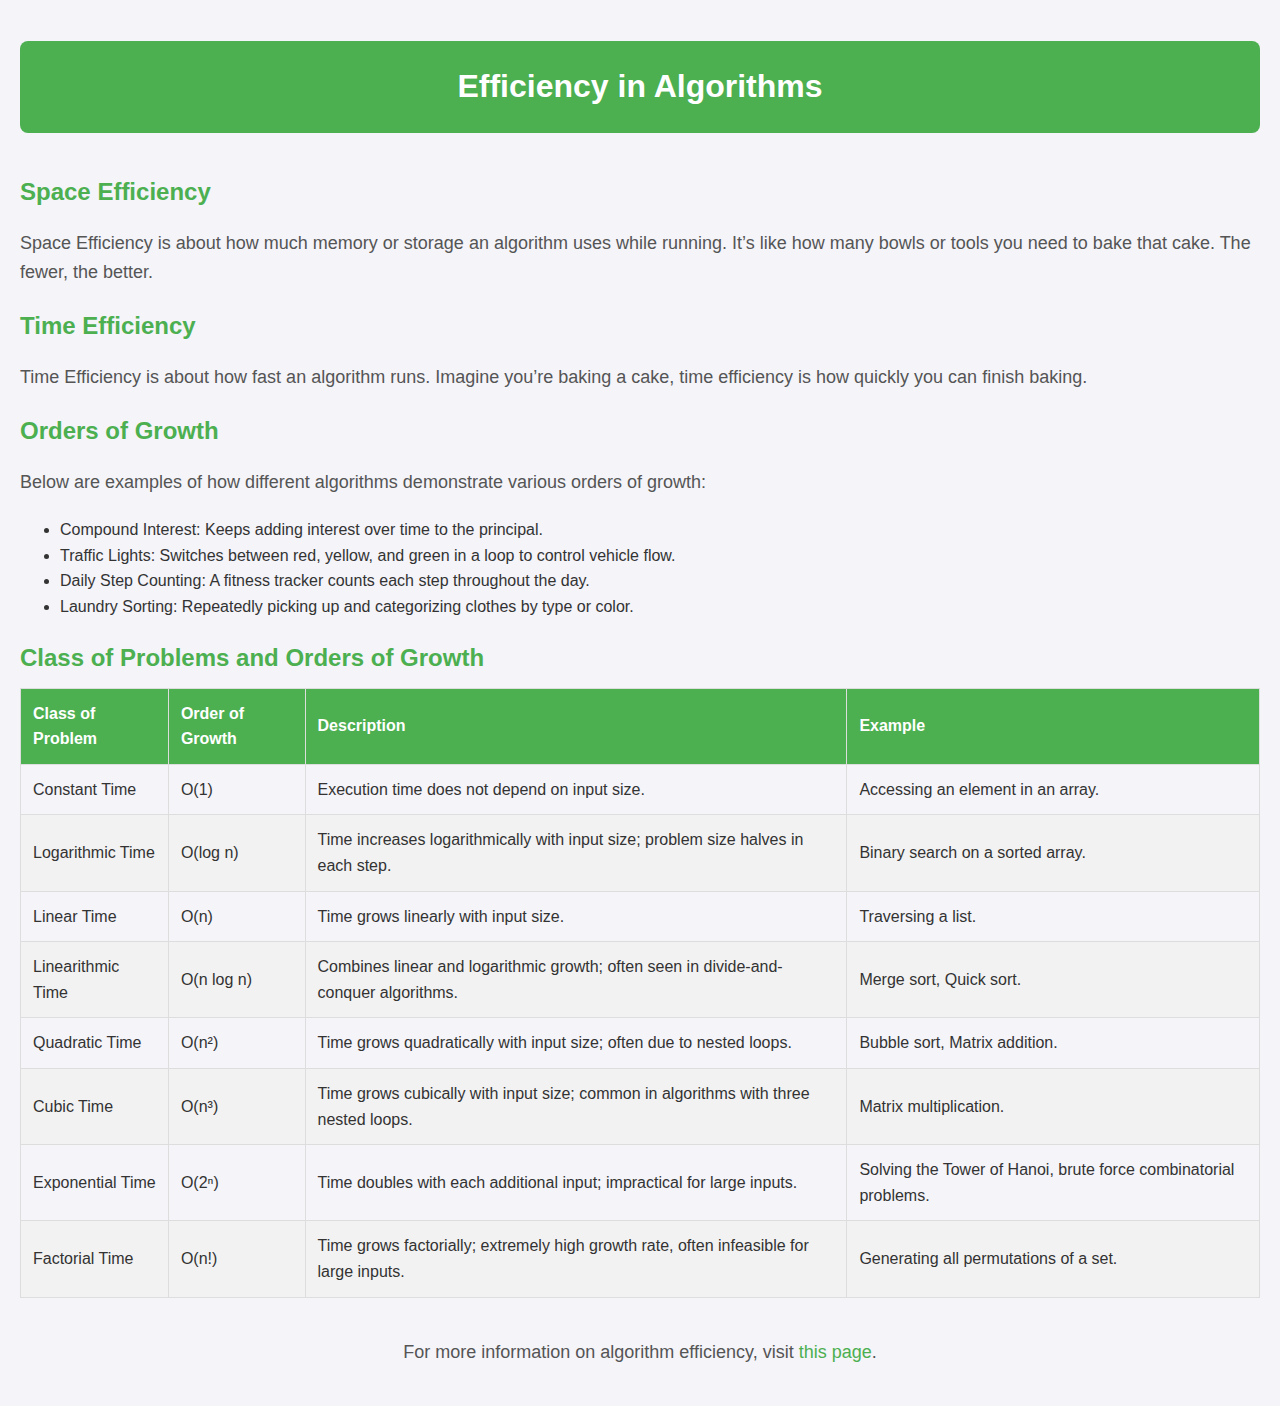
<file: Page2.html>
<!DOCTYPE html>
<html lang="en">
<head>
    <meta charset="UTF-8">
    <meta name="viewport" content="width=device-width, initial-scale=1.0">
    <title>Efficiency in Algorithms</title>
    <style>
        /* Basic body styling */
        body {
            font-family: 'Segoe UI', Tahoma, Geneva, Verdana, sans-serif;
            margin: 0;
            padding: 20px;
            background-color: #f4f4f9;
            color: #333;
            line-height: 1.6;
        }

        h1 {
            text-align: center;
            color: #fff;
            background-color: #4CAF50;
            padding: 20px;
            font-weight: bold;
            margin-bottom: 40px;
            border-radius: 8px;
        }

        h2 {
            color: #4CAF50;
            font-size: 24px;
            margin-bottom: 10px;
        }

        p {
            font-size: 18px;
            margin-bottom: 20px;
            color: #555;
        }

        /* Table styling */
        table {
            width: 100%;
            border-collapse: collapse;
            margin-bottom: 40px;
        }

        table, th, td {
            border: 1px solid #ddd;
        }

        th, td {
            padding: 12px;
            text-align: left;
        }

        th {
            background-color: #4CAF50;
            color: #fff;
        }

        tr:nth-child(even) {
            background-color: #f2f2f2;
        }

        /* Footer styling */
        footer {
            text-align: center;
            font-size: 16px;
            color: #777;
            margin-top: 40px;
        }

        footer a {
            color: #4CAF50;
            text-decoration: none;
        }

        footer a:hover {
            text-decoration: underline;
        }
    </style>
</head>
<body>

    <h1>Efficiency in Algorithms</h1>

    <section>
        <h2>Space Efficiency</h2>
        <p>Space Efficiency is about how much memory or storage an algorithm uses while running. It’s like how many bowls or tools you need to bake that cake. The fewer, the better.</p>
    </section>

    <section>
        <h2>Time Efficiency</h2>
        <p>Time Efficiency is about how fast an algorithm runs. Imagine you’re baking a cake, time efficiency is how quickly you can finish baking.</p>
    </section>

    <section>
        <h2>Orders of Growth</h2>
        <p>Below are examples of how different algorithms demonstrate various orders of growth:</p>
        <ul>
            <li>Compound Interest: Keeps adding interest over time to the principal.</li>
            <li>Traffic Lights: Switches between red, yellow, and green in a loop to control vehicle flow.</li>
            <li>Daily Step Counting: A fitness tracker counts each step throughout the day.</li>
            <li>Laundry Sorting: Repeatedly picking up and categorizing clothes by type or color.</li>
        </ul>
    </section>

    <section>
        <h2>Class of Problems and Orders of Growth</h2>
        <table>
            <thead>
                <tr>
                    <th>Class of Problem</th>
                    <th>Order of Growth</th>
                    <th>Description</th>
                    <th>Example</th>
                </tr>
            </thead>
            <tbody>
                <tr>
                    <td>Constant Time</td>
                    <td>O(1)</td>
                    <td>Execution time does not depend on input size.</td>
                    <td>Accessing an element in an array.</td>
                </tr>
                <tr>
                    <td>Logarithmic Time</td>
                    <td>O(log n)</td>
                    <td>Time increases logarithmically with input size; problem size halves in each step.</td>
                    <td>Binary search on a sorted array.</td>
                </tr>
                <tr>
                    <td>Linear Time</td>
                    <td>O(n)</td>
                    <td>Time grows linearly with input size.</td>
                    <td>Traversing a list.</td>
                </tr>
                <tr>
                    <td>Linearithmic Time</td>
                    <td>O(n log n)</td>
                    <td>Combines linear and logarithmic growth; often seen in divide-and-conquer algorithms.</td>
                    <td>Merge sort, Quick sort.</td>
                </tr>
                <tr>
                    <td>Quadratic Time</td>
                    <td>O(n²)</td>
                    <td>Time grows quadratically with input size; often due to nested loops.</td>
                    <td>Bubble sort, Matrix addition.</td>
                </tr>
                <tr>
                    <td>Cubic Time</td>
                    <td>O(n³)</td>
                    <td>Time grows cubically with input size; common in algorithms with three nested loops.</td>
                    <td>Matrix multiplication.</td>
                </tr>
                <tr>
                    <td>Exponential Time</td>
                    <td>O(2ⁿ)</td>
                    <td>Time doubles with each additional input; impractical for large inputs.</td>
                    <td>Solving the Tower of Hanoi, brute force combinatorial problems.</td>
                </tr>
                <tr>
                    <td>Factorial Time</td>
                    <td>O(n!)</td>
                    <td>Time grows factorially; extremely high growth rate, often infeasible for large inputs.</td>
                    <td>Generating all permutations of a set.</td>
                </tr>
            </tbody>
        </table>
    </section>

    <footer>
        <p>For more information on algorithm efficiency, visit <a href="#">this page</a>.</p>
    </footer>

</body>
</html>
</file>
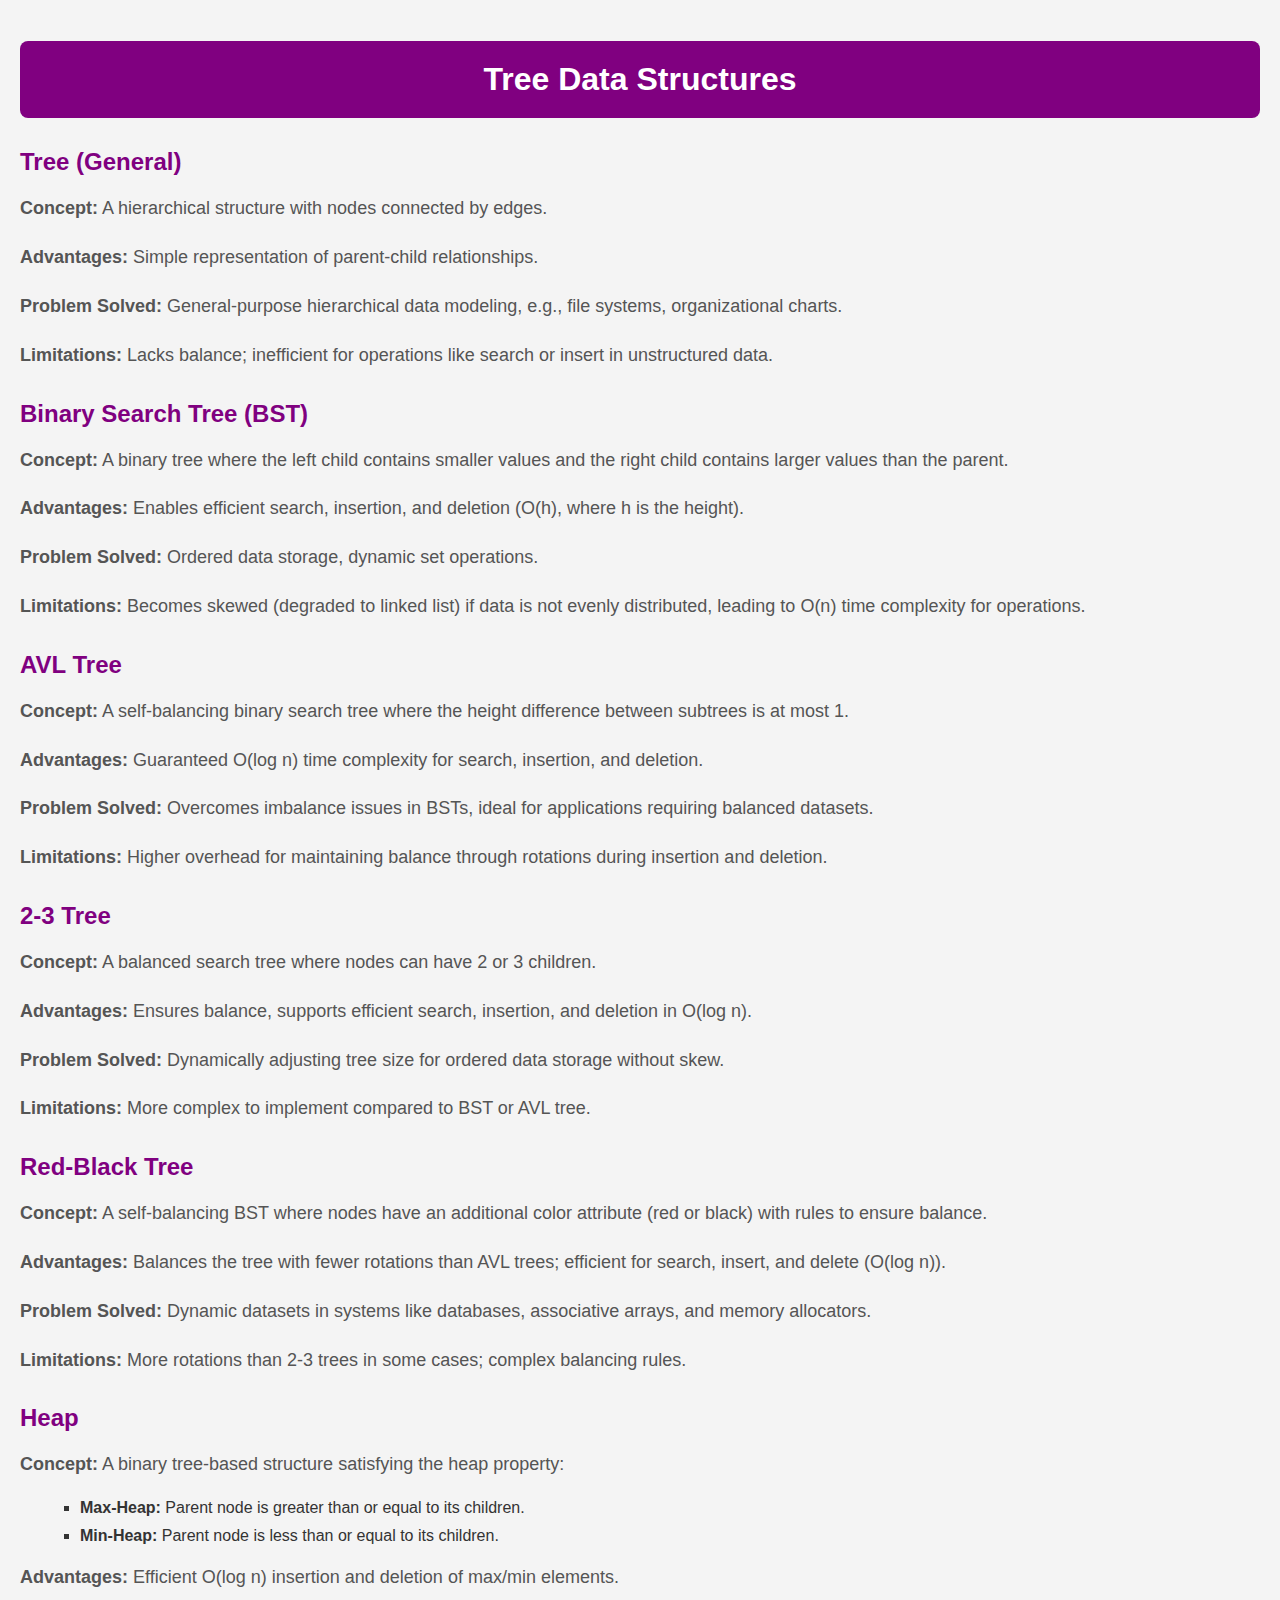
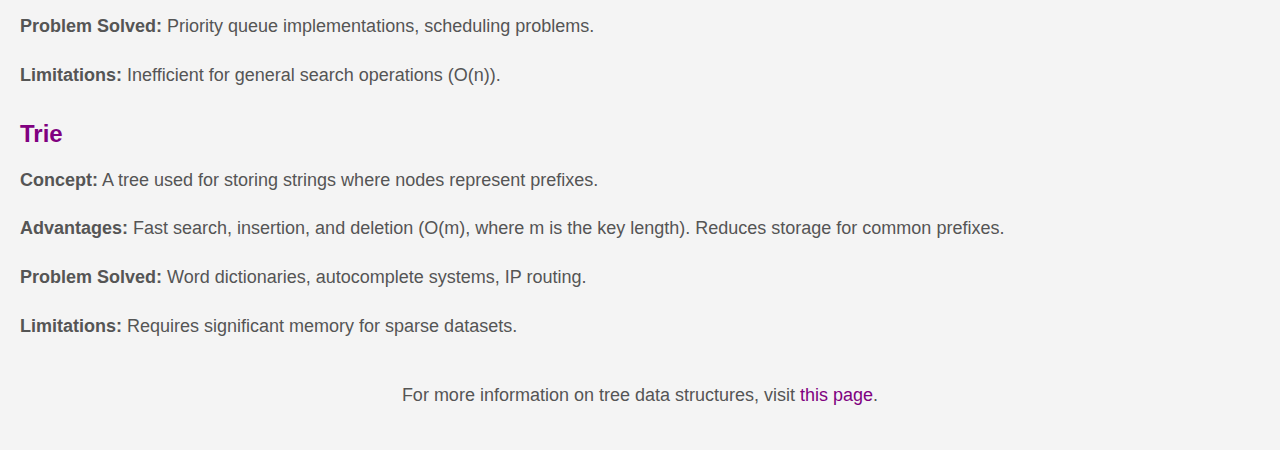
<file: Page4.html>
<!DOCTYPE html>
<html lang="en">
<head>
    <meta charset="UTF-8">
    <meta name="viewport" content="width=device-width, initial-scale=1.0">
    <title>Tree Data Structures</title>
    <style>
        /* Basic body styling */
        body {
            font-family: Arial, sans-serif;
            background-color: #f4f4f4;
            margin: 0;
            padding: 20px;
            color: #333;
        }

        h1 {
            text-align: center;
            color: #fff;
            background-color: #800080; /* Purple color */
            padding: 20px;
            margin-bottom: 30px;
            font-weight: bold;
            border-radius: 8px;
        }

        h2 {
            color: #800080; /* Purple color */
            font-size: 24px;
            margin-top: 20px;
            margin-bottom: 10px;
        }

        p {
            font-size: 18px;
            line-height: 1.6;
            margin-bottom: 20px;
            color: #555;
        }

        /* List styling */
        ul {
            margin-left: 20px;
            list-style-type: square;
        }

        li {
            margin-bottom: 10px;
        }

        .section {
            margin-bottom: 30px;
        }

        /* Footer styling */
        footer {
            text-align: center;
            font-size: 16px;
            color: #777;
            margin-top: 40px;
        }

        footer a {
            color: #800080; /* Purple color */
            text-decoration: none;
        }

        footer a:hover {
            text-decoration: underline;
        }
    </style>
</head>
<body>

    <h1>Tree Data Structures</h1>

    <div class="section">
        <h2>Tree (General)</h2>
        <p><strong>Concept:</strong> A hierarchical structure with nodes connected by edges.</p>
        <p><strong>Advantages:</strong> Simple representation of parent-child relationships.</p>
        <p><strong>Problem Solved:</strong> General-purpose hierarchical data modeling, e.g., file systems, organizational charts.</p>
        <p><strong>Limitations:</strong> Lacks balance; inefficient for operations like search or insert in unstructured data.</p>
    </div>

    <div class="section">
        <h2>Binary Search Tree (BST)</h2>
        <p><strong>Concept:</strong> A binary tree where the left child contains smaller values and the right child contains larger values than the parent.</p>
        <p><strong>Advantages:</strong> Enables efficient search, insertion, and deletion (O(h), where h is the height).</p>
        <p><strong>Problem Solved:</strong> Ordered data storage, dynamic set operations.</p>
        <p><strong>Limitations:</strong> Becomes skewed (degraded to linked list) if data is not evenly distributed, leading to O(n) time complexity for operations.</p>
    </div>

    <div class="section">
        <h2>AVL Tree</h2>
        <p><strong>Concept:</strong> A self-balancing binary search tree where the height difference between subtrees is at most 1.</p>
        <p><strong>Advantages:</strong> Guaranteed O(log n) time complexity for search, insertion, and deletion.</p>
        <p><strong>Problem Solved:</strong> Overcomes imbalance issues in BSTs, ideal for applications requiring balanced datasets.</p>
        <p><strong>Limitations:</strong> Higher overhead for maintaining balance through rotations during insertion and deletion.</p>
    </div>

    <div class="section">
        <h2>2-3 Tree</h2>
        <p><strong>Concept:</strong> A balanced search tree where nodes can have 2 or 3 children.</p>
        <p><strong>Advantages:</strong> Ensures balance, supports efficient search, insertion, and deletion in O(log n).</p>
        <p><strong>Problem Solved:</strong> Dynamically adjusting tree size for ordered data storage without skew.</p>
        <p><strong>Limitations:</strong> More complex to implement compared to BST or AVL tree.</p>
    </div>

    <div class="section">
        <h2>Red-Black Tree</h2>
        <p><strong>Concept:</strong> A self-balancing BST where nodes have an additional color attribute (red or black) with rules to ensure balance.</p>
        <p><strong>Advantages:</strong> Balances the tree with fewer rotations than AVL trees; efficient for search, insert, and delete (O(log n)).</p>
        <p><strong>Problem Solved:</strong> Dynamic datasets in systems like databases, associative arrays, and memory allocators.</p>
        <p><strong>Limitations:</strong> More rotations than 2-3 trees in some cases; complex balancing rules.</p>
    </div>

    <div class="section">
        <h2>Heap</h2>
        <p><strong>Concept:</strong> A binary tree-based structure satisfying the heap property:</p>
        <ul>
            <li><strong>Max-Heap:</strong> Parent node is greater than or equal to its children.</li>
            <li><strong>Min-Heap:</strong> Parent node is less than or equal to its children.</li>
        </ul>
        <p><strong>Advantages:</strong> Efficient O(log n) insertion and deletion of max/min elements.</p>
        <p><strong>Problem Solved:</strong> Priority queue implementations, scheduling problems.</p>
        <p><strong>Limitations:</strong> Inefficient for general search operations (O(n)).</p>
    </div>

    <div class="section">
        <h2>Trie</h2>
        <p><strong>Concept:</strong> A tree used for storing strings where nodes represent prefixes.</p>
        <p><strong>Advantages:</strong> Fast search, insertion, and deletion (O(m), where m is the key length). Reduces storage for common prefixes.</p>
        <p><strong>Problem Solved:</strong> Word dictionaries, autocomplete systems, IP routing.</p>
        <p><strong>Limitations:</strong> Requires significant memory for sparse datasets.</p>
    </div>

    <footer>
        <p>For more information on tree data structures, visit <a href="#">this page</a>.</p>
    </footer>

</body>
</html>
</file>
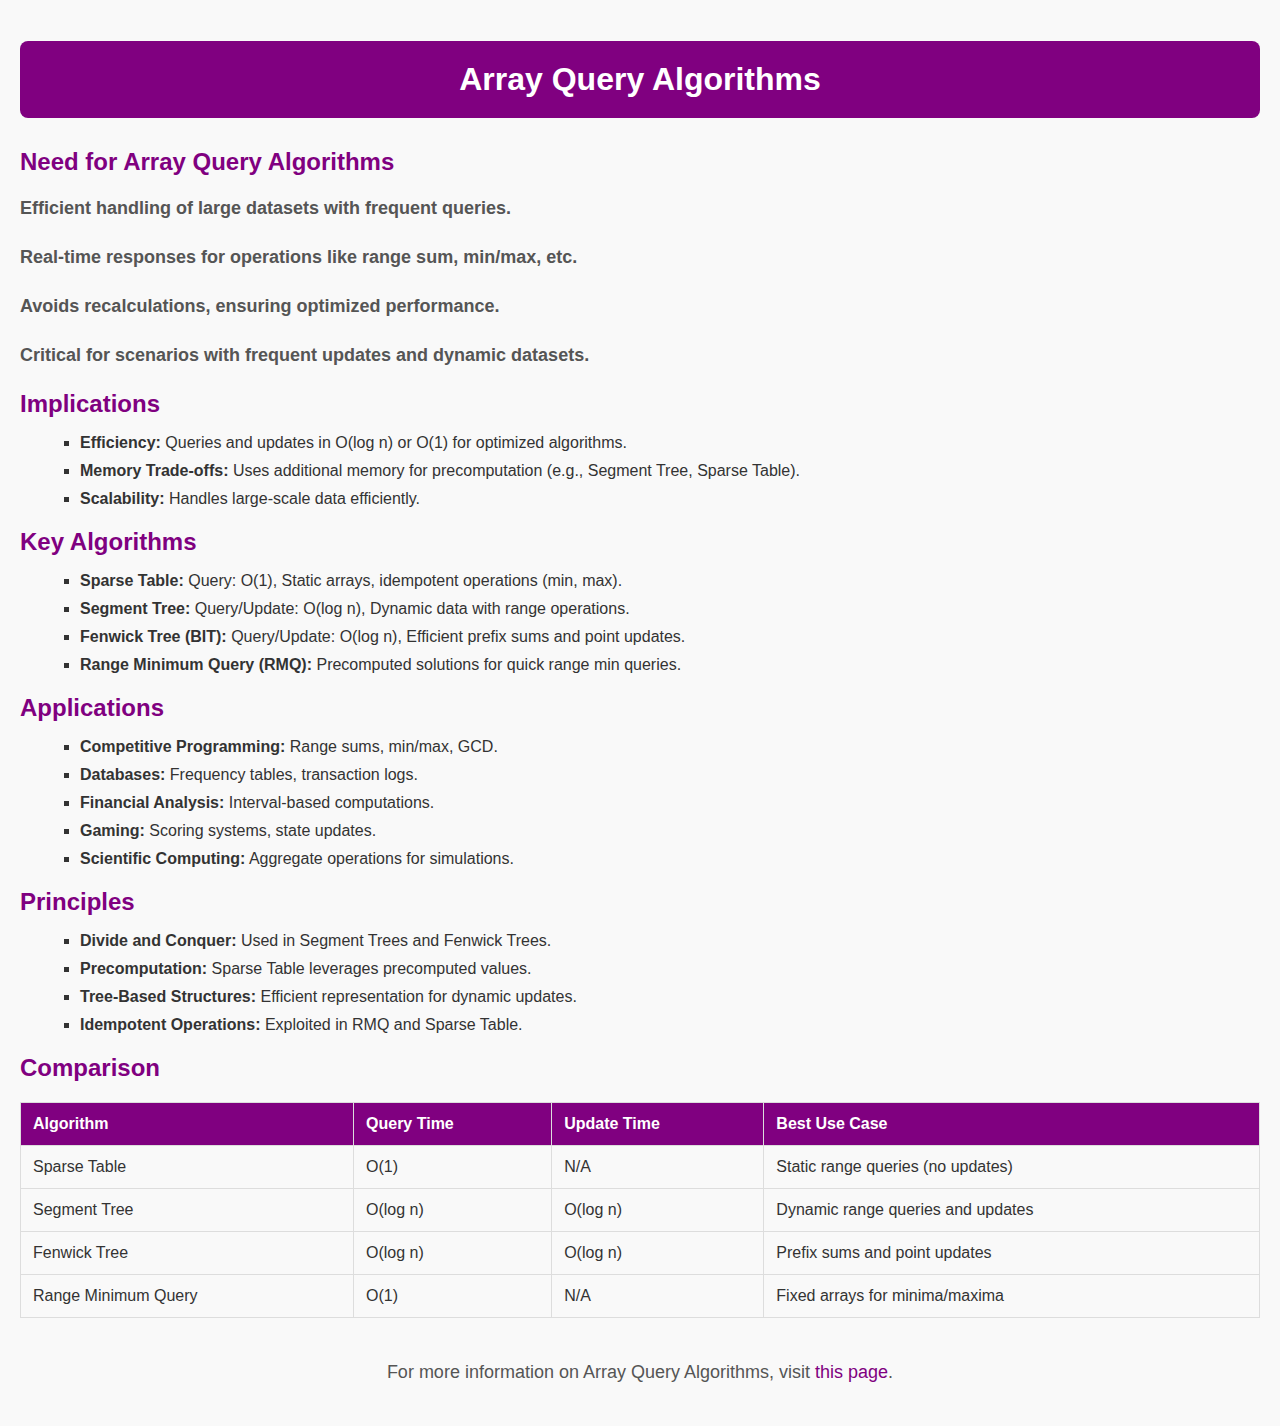
<file: Page5.html>
<!DOCTYPE html>
<html lang="en">
<head>
    <meta charset="UTF-8">
    <meta name="viewport" content="width=device-width, initial-scale=1.0">
    <title>Array Query Algorithms</title>
    <style>
        body {
            font-family: Arial, sans-serif;
            background-color: #f9f9f9;
            margin: 0;
            padding: 20px;
            color: #333;
        }

        h1 {
            text-align: center;
            color: #fff;
            background-color: #800080; /* Purple color */
            padding: 20px;
            margin-bottom: 30px;
            font-weight: bold;
            border-radius: 8px;
        }

        h2 {
            color: #800080; /* Purple color */
            font-size: 24px;
            margin-top: 20px;
            margin-bottom: 10px;
        }

        p {
            font-size: 18px;
            line-height: 1.6;
            margin-bottom: 20px;
            color: #555;
        }

        ul {
            margin-left: 20px;
            list-style-type: square;
        }

        li {
            margin-bottom: 10px;
        }

        table {
            width: 100%;
            margin-top: 20px;
            border-collapse: collapse;
        }

        table, th, td {
            border: 1px solid #ddd;
        }

        th, td {
            padding: 12px;
            text-align: left;
        }

        th {
            background-color: #800080;
            color: white;
        }

        footer {
            text-align: center;
            font-size: 16px;
            color: #777;
            margin-top: 40px;
        }

        footer a {
            color: #800080;
            text-decoration: none;
        }

        footer a:hover {
            text-decoration: underline;
        }
    </style>
</head>
<body>

    <h1>Array Query Algorithms</h1>

    <div class="section">
        <h2>Need for Array Query Algorithms</h2>
        <p><strong>Efficient handling of large datasets with frequent queries.</strong></p>
        <p><strong>Real-time responses for operations like range sum, min/max, etc.</strong></p>
        <p><strong>Avoids recalculations, ensuring optimized performance.</strong></p>
        <p><strong>Critical for scenarios with frequent updates and dynamic datasets.</strong></p>
    </div>

    <div class="section">
        <h2>Implications</h2>
        <ul>
            <li><strong>Efficiency:</strong> Queries and updates in O(log n) or O(1) for optimized algorithms.</li>
            <li><strong>Memory Trade-offs:</strong> Uses additional memory for precomputation (e.g., Segment Tree, Sparse Table).</li>
            <li><strong>Scalability:</strong> Handles large-scale data efficiently.</li>
        </ul>
    </div>

    <div class="section">
        <h2>Key Algorithms</h2>
        <ul>
            <li><strong>Sparse Table:</strong> Query: O(1), Static arrays, idempotent operations (min, max).</li>
            <li><strong>Segment Tree:</strong> Query/Update: O(log n), Dynamic data with range operations.</li>
            <li><strong>Fenwick Tree (BIT):</strong> Query/Update: O(log n), Efficient prefix sums and point updates.</li>
            <li><strong>Range Minimum Query (RMQ):</strong> Precomputed solutions for quick range min queries.</li>
        </ul>
    </div>

    <div class="section">
        <h2>Applications</h2>
        <ul>
            <li><strong>Competitive Programming:</strong> Range sums, min/max, GCD.</li>
            <li><strong>Databases:</strong> Frequency tables, transaction logs.</li>
            <li><strong>Financial Analysis:</strong> Interval-based computations.</li>
            <li><strong>Gaming:</strong> Scoring systems, state updates.</li>
            <li><strong>Scientific Computing:</strong> Aggregate operations for simulations.</li>
        </ul>
    </div>

    <div class="section">
        <h2>Principles</h2>
        <ul>
            <li><strong>Divide and Conquer:</strong> Used in Segment Trees and Fenwick Trees.</li>
            <li><strong>Precomputation:</strong> Sparse Table leverages precomputed values.</li>
            <li><strong>Tree-Based Structures:</strong> Efficient representation for dynamic updates.</li>
            <li><strong>Idempotent Operations:</strong> Exploited in RMQ and Sparse Table.</li>
        </ul>
    </div>

    <div class="section">
        <h2>Comparison</h2>
        <table>
            <thead>
                <tr>
                    <th>Algorithm</th>
                    <th>Query Time</th>
                    <th>Update Time</th>
                    <th>Best Use Case</th>
                </tr>
            </thead>
            <tbody>
                <tr>
                    <td>Sparse Table</td>
                    <td>O(1)</td>
                    <td>N/A</td>
                    <td>Static range queries (no updates)</td>
                </tr>
                <tr>
                    <td>Segment Tree</td>
                    <td>O(log n)</td>
                    <td>O(log n)</td>
                    <td>Dynamic range queries and updates</td>
                </tr>
                <tr>
                    <td>Fenwick Tree</td>
                    <td>O(log n)</td>
                    <td>O(log n)</td>
                    <td>Prefix sums and point updates</td>
                </tr>
                <tr>
                    <td>Range Minimum Query</td>
                    <td>O(1)</td>
                    <td>N/A</td>
                    <td>Fixed arrays for minima/maxima</td>
                </tr>
            </tbody>
        </table>
    </div>

    <footer>
        <p>For more information on Array Query Algorithms, visit <a href="#">this page</a>.</p>
    </footer>

</body>
</html>
</file>
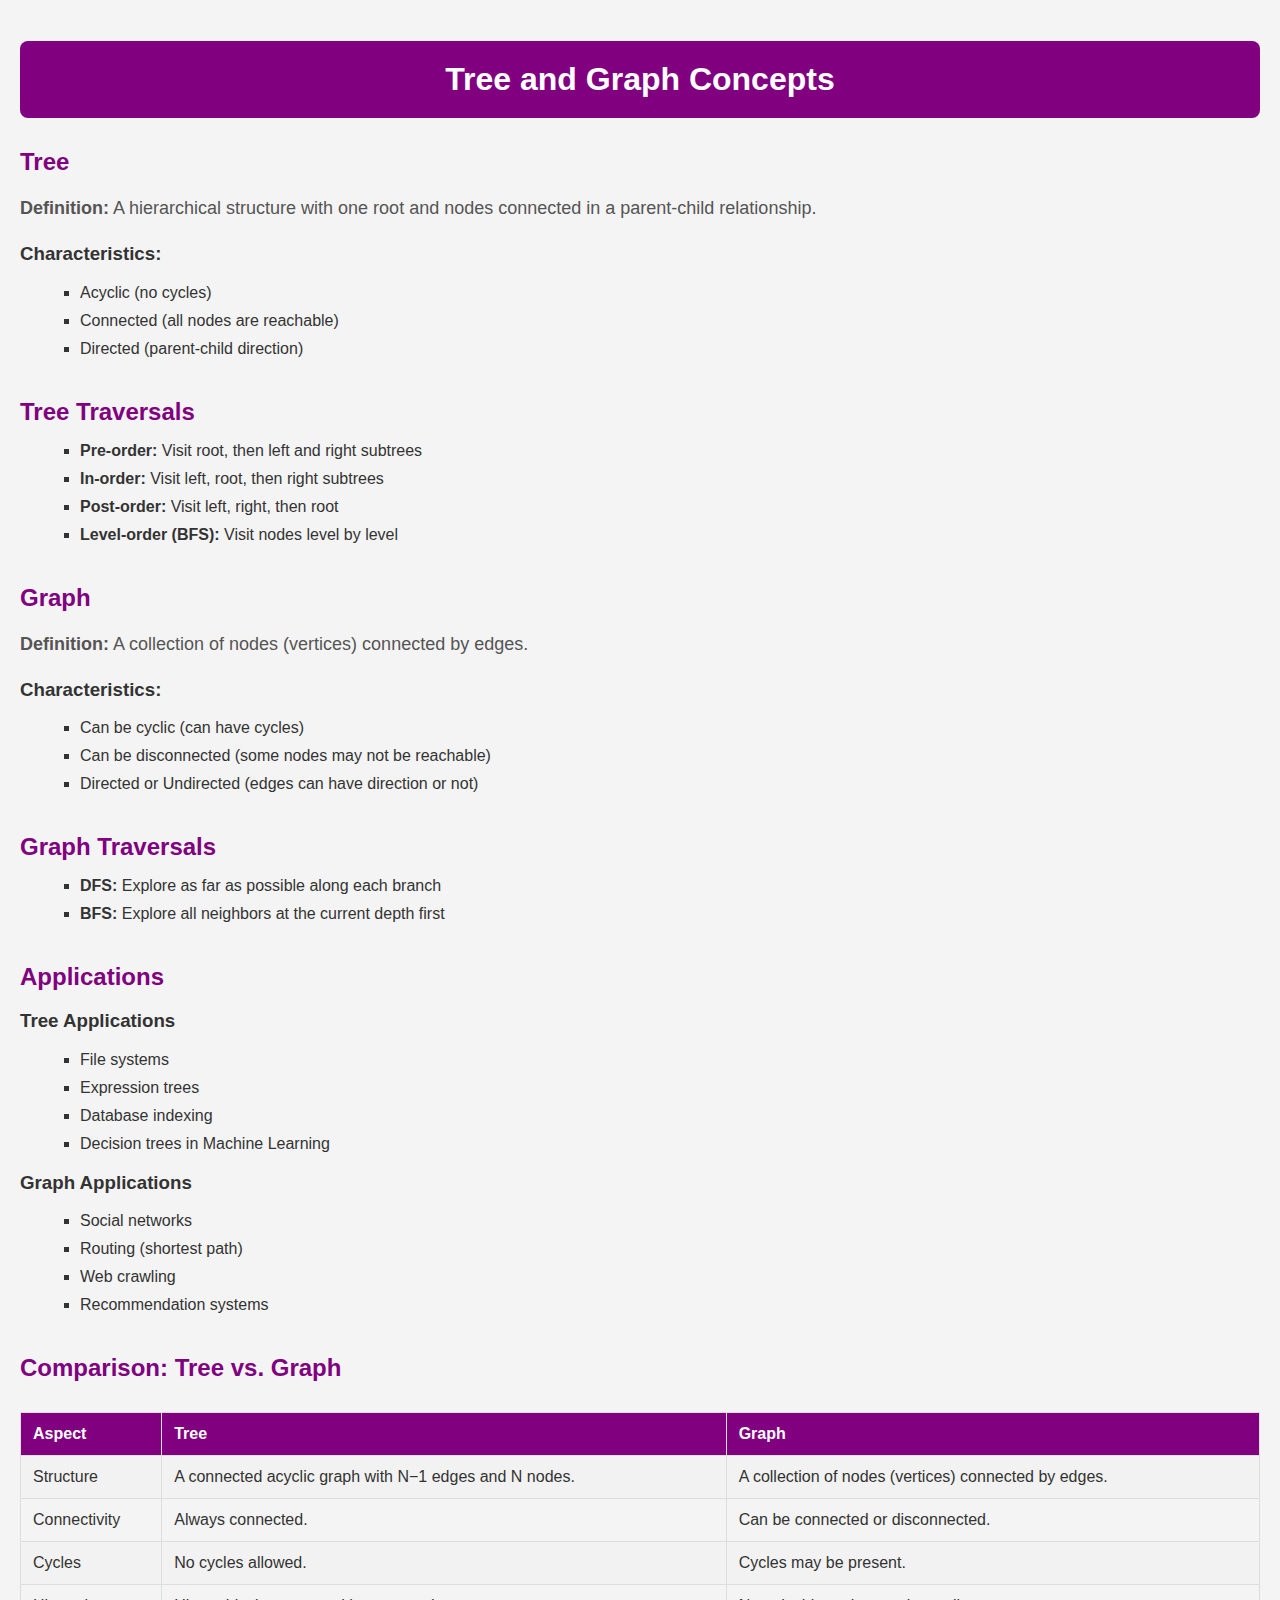
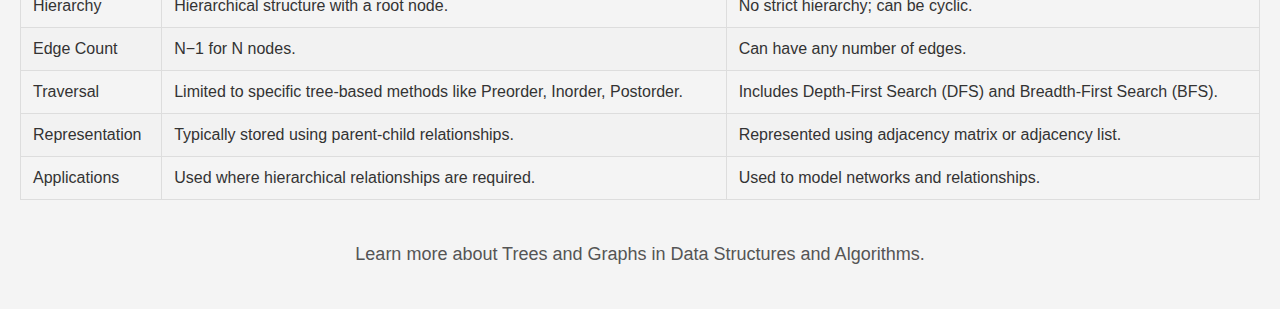
<file: Page6.html>
<!DOCTYPE html>
<html lang="en">
<head>
    <meta charset="UTF-8">
    <meta name="viewport" content="width=device-width, initial-scale=1.0">
    <title>Tree and Graph Concepts</title>
    <style>
        body {
            font-family: Arial, sans-serif;
            background-color: #f4f4f4;
            margin: 0;
            padding: 20px;
            color: #333;
        }

        h1 {
            text-align: center;
            color: #fff;
            background-color: #800080; /* Purple color */
            padding: 20px;
            margin-bottom: 30px;
            font-weight: bold;
            border-radius: 8px;
        }

        h2 {
            color: #800080; /* Purple color */
            font-size: 24px;
            margin-top: 20px;
            margin-bottom: 10px;
        }

        p {
            font-size: 18px;
            line-height: 1.6;
            margin-bottom: 20px;
            color: #555;
        }

        ul {
            margin-left: 20px;
            list-style-type: square;
        }

        li {
            margin-bottom: 10px;
        }

        .section {
            margin-bottom: 40px;
        }

        footer {
            text-align: center;
            font-size: 16px;
            color: #777;
            margin-top: 40px;
        }

        footer a {
            color: #800080;
            text-decoration: none;
        }

        footer a:hover {
            text-decoration: underline;
        }

        table {
            width: 100%;
            margin-top: 30px;
            border-collapse: collapse;
        }

        th, td {
            padding: 12px;
            text-align: left;
            border: 1px solid #ddd;
        }

        th {
            background-color: #800080;
            color: white;
        }

        tr:nth-child(even) {
            background-color: #f2f2f2;
        }

        tr:hover {
            background-color: #ddd;
        }
    </style>
</head>
<body>

    <h1>Tree and Graph Concepts</h1>

    <!-- Tree Section -->
    <div class="section">
        <h2>Tree</h2>
        <p><strong>Definition:</strong> A hierarchical structure with one root and nodes connected in a parent-child relationship.</p>
        
        <h3>Characteristics:</h3>
        <ul>
            <li>Acyclic (no cycles)</li>
            <li>Connected (all nodes are reachable)</li>
            <li>Directed (parent-child direction)</li>
        </ul>
    </div>

    <!-- Tree Traversals Section -->
    <div class="section">
        <h2>Tree Traversals</h2>
        <ul>
            <li><strong>Pre-order:</strong> Visit root, then left and right subtrees</li>
            <li><strong>In-order:</strong> Visit left, root, then right subtrees</li>
            <li><strong>Post-order:</strong> Visit left, right, then root</li>
            <li><strong>Level-order (BFS):</strong> Visit nodes level by level</li>
        </ul>
    </div>

    <!-- Graph Section -->
    <div class="section">
        <h2>Graph</h2>
        <p><strong>Definition:</strong> A collection of nodes (vertices) connected by edges.</p>

        <h3>Characteristics:</h3>
        <ul>
            <li>Can be cyclic (can have cycles)</li>
            <li>Can be disconnected (some nodes may not be reachable)</li>
            <li>Directed or Undirected (edges can have direction or not)</li>
        </ul>
    </div>

    

    <!-- Graph Traversals Section -->
    <div class="section">
        <h2>Graph Traversals</h2>
        <ul>
            <li><strong>DFS:</strong> Explore as far as possible along each branch</li>
            <li><strong>BFS:</strong> Explore all neighbors at the current depth first</li>
        </ul>
    </div>

    <!-- Applications Section -->
    <div class="section">
        <h2>Applications</h2>
        
        <h3>Tree Applications</h3>
        <ul>
            <li>File systems</li>
            <li>Expression trees</li>
            <li>Database indexing</li>
            <li>Decision trees in Machine Learning</li>
        </ul>

        <h3>Graph Applications</h3>
        <ul>
            <li>Social networks</li>
            <li>Routing (shortest path)</li>
            <li>Web crawling</li>
            <li>Recommendation systems</li>
        </ul>
    </div>

    <!-- Comparison Table Section -->
    <div class="section">
        <h2>Comparison: Tree vs. Graph</h2>
        <table>
            <tr>
                <th>Aspect</th>
                <th>Tree</th>
                <th>Graph</th>
            </tr>
            <tr>
                <td>Structure</td>
                <td>A connected acyclic graph with N−1 edges and N nodes.</td>
                <td>A collection of nodes (vertices) connected by edges.</td>
            </tr>
            <tr>
                <td>Connectivity</td>
                <td>Always connected.</td>
                <td>Can be connected or disconnected.</td>
            </tr>
            <tr>
                <td>Cycles</td>
                <td>No cycles allowed.</td>
                <td>Cycles may be present.</td>
            </tr>
            <tr>
                <td>Hierarchy</td>
                <td>Hierarchical structure with a root node.</td>
                <td>No strict hierarchy; can be cyclic.</td>
            </tr>
            <tr>
                <td>Edge Count</td>
                <td>N−1 for N nodes.</td>
                <td>Can have any number of edges.</td>
            </tr>
            <tr>
                <td>Traversal</td>
                <td>Limited to specific tree-based methods like Preorder, Inorder, Postorder.</td>
                <td>Includes Depth-First Search (DFS) and Breadth-First Search (BFS).</td>
            </tr>
            <tr>
                <td>Representation</td>
                <td>Typically stored using parent-child relationships.</td>
                <td>Represented using adjacency matrix or adjacency list.</td>
            </tr>
            <tr>
                <td>Applications</td>
                <td>Used where hierarchical relationships are required.</td>
                <td>Used to model networks and relationships.</td>
            </tr>
        </table>
    </div>

    <footer>
        <p>Learn more about Trees and Graphs in Data Structures and Algorithms.</p>
    </footer>

</body>
</html>
</file>
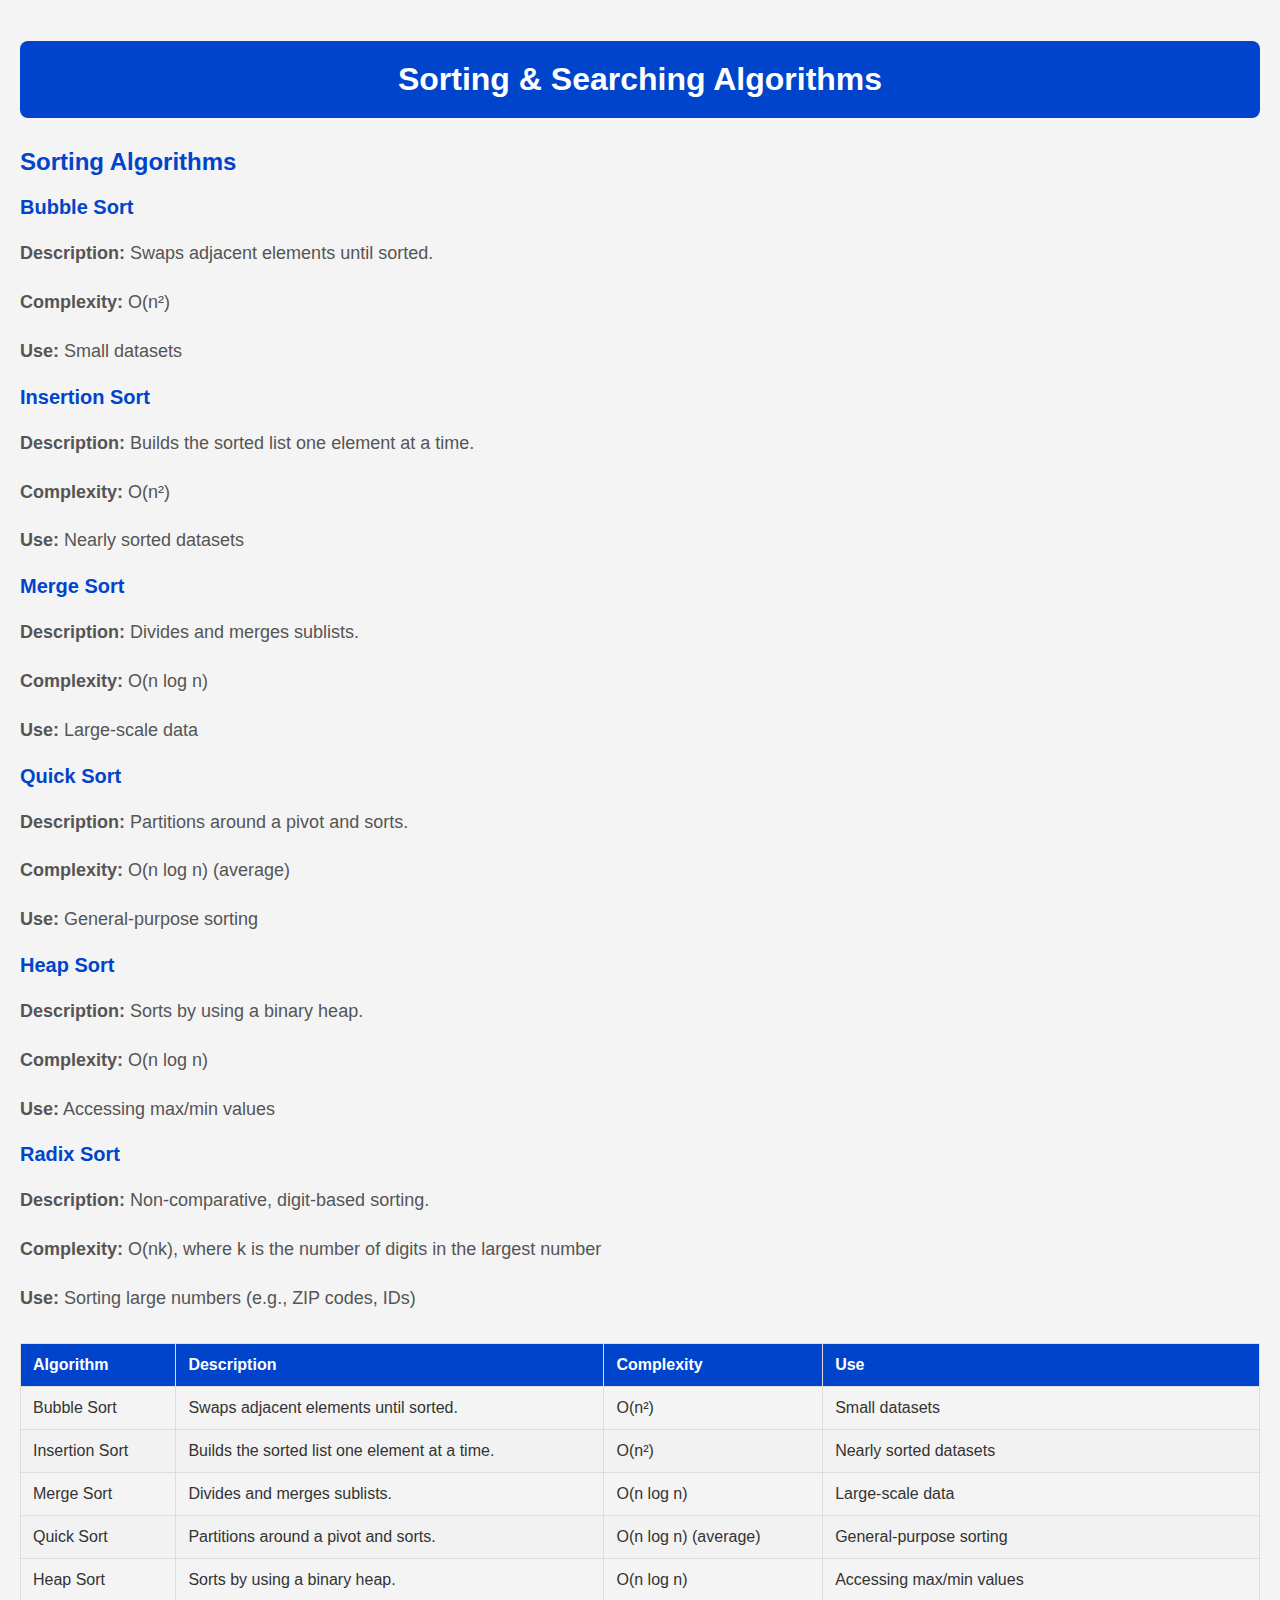
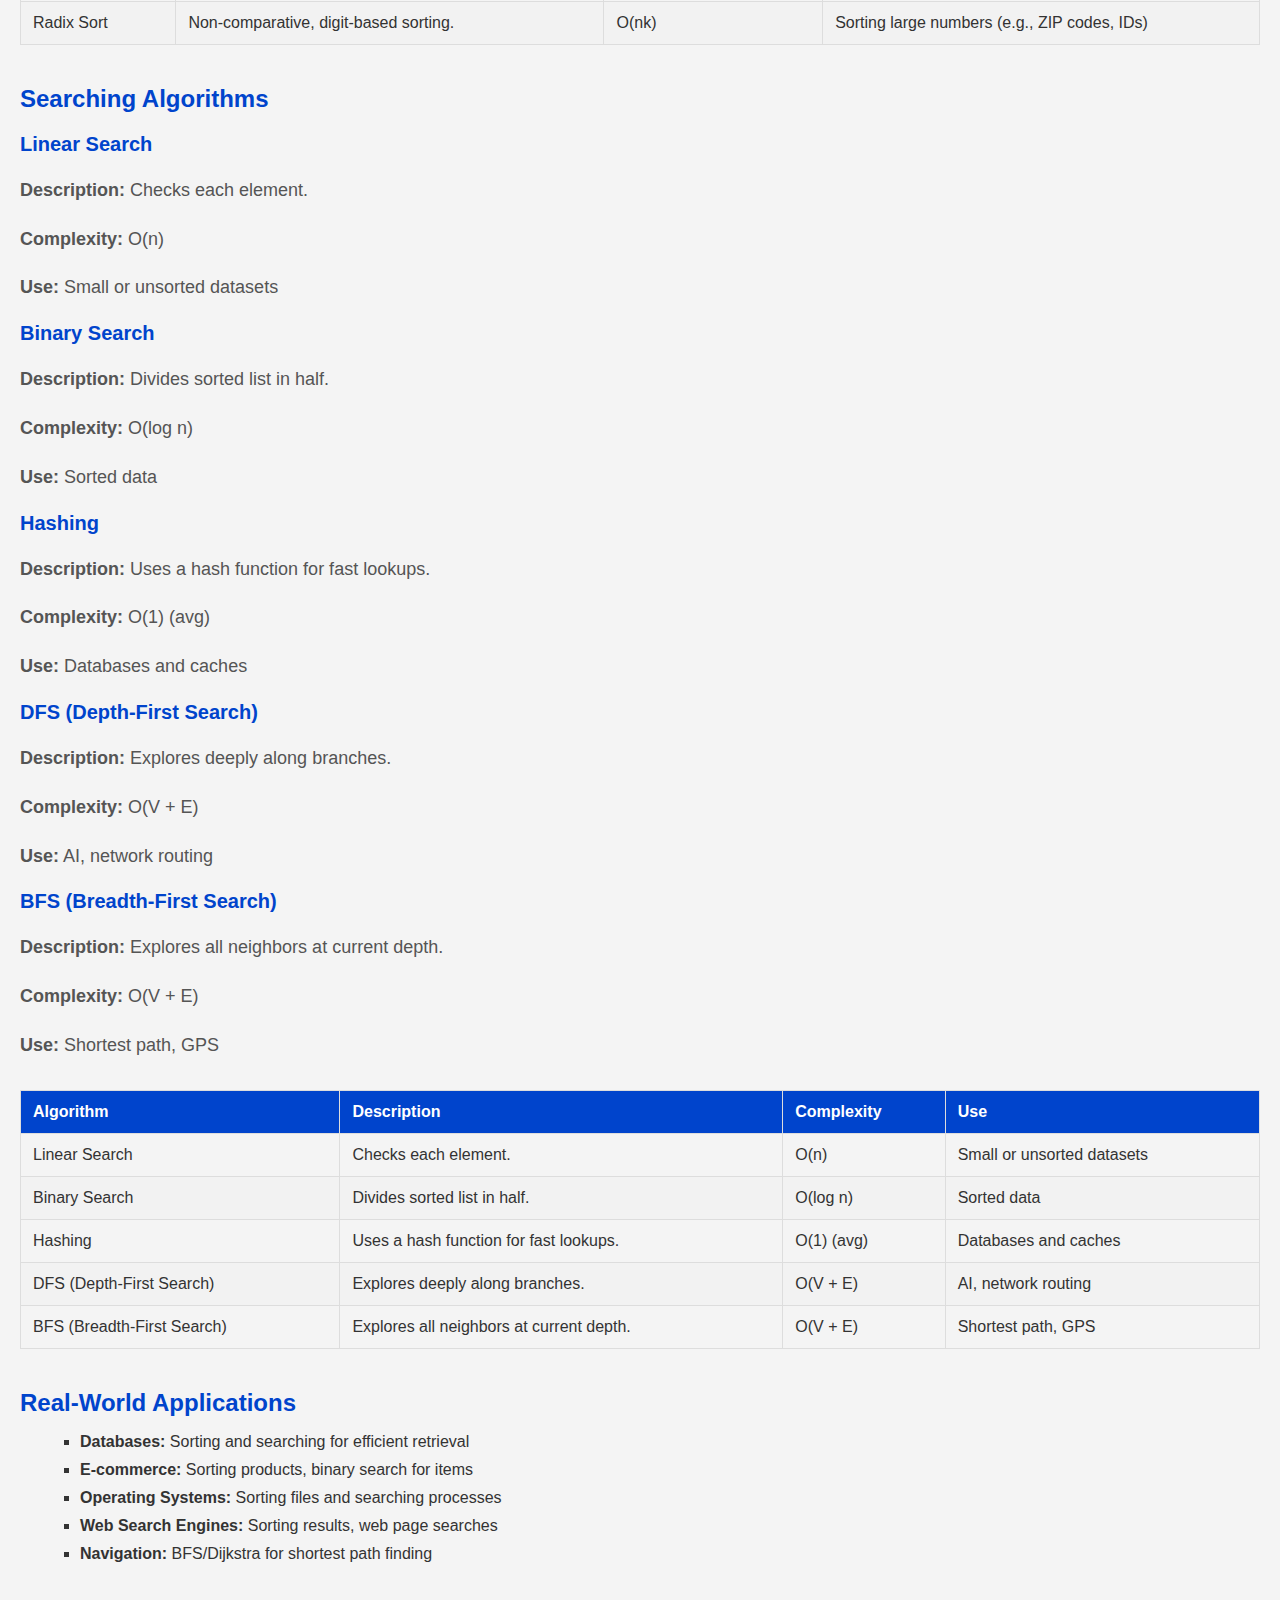
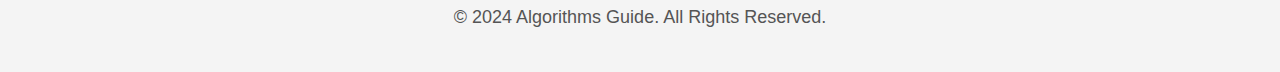
<file: Page7.html>
<!DOCTYPE html>
<html lang="en">
<head>
    <meta charset="UTF-8">
    <meta name="viewport" content="width=device-width, initial-scale=1.0">
    <title>Sorting & Searching Algorithms</title>
    <style>
        body {
            font-family: Arial, sans-serif;
            background-color: #f4f4f4;
            margin: 0;
            padding: 20px;
            color: #333;
        }

        h1 {
            text-align: center;
            color: white;
            background-color: #0044cc; /* Updated Blue color */
            padding: 20px;
            margin-bottom: 30px;
            font-weight: bold;
            border-radius: 8px;
        }

        h2 {
            color: #0044cc; /* Updated Blue color */
            font-size: 24px;
            margin-top: 20px;
            margin-bottom: 10px;
        }

        h3 {
            font-size: 20px;
            color: #0044cc; /* Updated Blue color */
        }

        p {
            font-size: 18px;
            line-height: 1.6;
            margin-bottom: 20px;
            color: #555;
        }

        ul {
            margin-left: 20px;
            list-style-type: square;
        }

        li {
            margin-bottom: 10px;
        }

        .section {
            margin-bottom: 40px;
        }

        footer {
            text-align: center;
            font-size: 16px;
            color: #777;
            margin-top: 40px;
        }

        footer a {
            color: #0044cc; /* Updated Blue color */
            text-decoration: none;
        }

        footer a:hover {
            text-decoration: underline;
        }

        table {
            width: 100%;
            margin-top: 30px;
            border-collapse: collapse;
        }

        th, td {
            padding: 12px;
            text-align: left;
            border: 1px solid #ddd;
        }

        th {
            background-color: #0044cc; /* Updated Blue color */
            color: white;
        }

        tr:nth-child(even) {
            background-color: #f2f2f2;
        }

        tr:hover {
            background-color: #ddd;
        }
    </style>
</head>
<body>

    <h1>Sorting & Searching Algorithms</h1>

    <!-- Sorting Algorithms Section -->
    <div class="section">
        <h2>Sorting Algorithms</h2>

        <h3>Bubble Sort</h3>
        <p><strong>Description:</strong> Swaps adjacent elements until sorted.</p>
        <p><strong>Complexity:</strong> O(n²)</p>
        <p><strong>Use:</strong> Small datasets</p>

        <h3>Insertion Sort</h3>
        <p><strong>Description:</strong> Builds the sorted list one element at a time.</p>
        <p><strong>Complexity:</strong> O(n²)</p>
        <p><strong>Use:</strong> Nearly sorted datasets</p>

        <h3>Merge Sort</h3>
        <p><strong>Description:</strong> Divides and merges sublists.</p>
        <p><strong>Complexity:</strong> O(n log n)</p>
        <p><strong>Use:</strong> Large-scale data</p>

        <h3>Quick Sort</h3>
        <p><strong>Description:</strong> Partitions around a pivot and sorts.</p>
        <p><strong>Complexity:</strong> O(n log n) (average)</p>
        <p><strong>Use:</strong> General-purpose sorting</p>

        <h3>Heap Sort</h3>
        <p><strong>Description:</strong> Sorts by using a binary heap.</p>
        <p><strong>Complexity:</strong> O(n log n)</p>
        <p><strong>Use:</strong> Accessing max/min values</p>

        <h3>Radix Sort</h3>
        <p><strong>Description:</strong> Non-comparative, digit-based sorting.</p>
        <p><strong>Complexity:</strong> O(nk), where k is the number of digits in the largest number</p>
        <p><strong>Use:</strong> Sorting large numbers (e.g., ZIP codes, IDs)</p>

        <!-- Sorting Algorithms Comparison Table -->
        <table>
            <thead>
                <tr>
                    <th>Algorithm</th>
                    <th>Description</th>
                    <th>Complexity</th>
                    <th>Use</th>
                </tr>
            </thead>
            <tbody>
                <tr>
                    <td>Bubble Sort</td>
                    <td>Swaps adjacent elements until sorted.</td>
                    <td>O(n²)</td>
                    <td>Small datasets</td>
                </tr>
                <tr>
                    <td>Insertion Sort</td>
                    <td>Builds the sorted list one element at a time.</td>
                    <td>O(n²)</td>
                    <td>Nearly sorted datasets</td>
                </tr>
                <tr>
                    <td>Merge Sort</td>
                    <td>Divides and merges sublists.</td>
                    <td>O(n log n)</td>
                    <td>Large-scale data</td>
                </tr>
                <tr>
                    <td>Quick Sort</td>
                    <td>Partitions around a pivot and sorts.</td>
                    <td>O(n log n) (average)</td>
                    <td>General-purpose sorting</td>
                </tr>
                <tr>
                    <td>Heap Sort</td>
                    <td>Sorts by using a binary heap.</td>
                    <td>O(n log n)</td>
                    <td>Accessing max/min values</td>
                </tr>
                <tr>
                    <td>Radix Sort</td>
                    <td>Non-comparative, digit-based sorting.</td>
                    <td>O(nk)</td>
                    <td>Sorting large numbers (e.g., ZIP codes, IDs)</td>
                </tr>
            </tbody>
        </table>
    </div>

    <!-- Searching Algorithms Section -->
    <div class="section">
        <h2>Searching Algorithms</h2>

        <h3>Linear Search</h3>
        <p><strong>Description:</strong> Checks each element.</p>
        <p><strong>Complexity:</strong> O(n)</p>
        <p><strong>Use:</strong> Small or unsorted datasets</p>

        <h3>Binary Search</h3>
        <p><strong>Description:</strong> Divides sorted list in half.</p>
        <p><strong>Complexity:</strong> O(log n)</p>
        <p><strong>Use:</strong> Sorted data</p>

        <h3>Hashing</h3>
        <p><strong>Description:</strong> Uses a hash function for fast lookups.</p>
        <p><strong>Complexity:</strong> O(1) (avg)</p>
        <p><strong>Use:</strong> Databases and caches</p>

        <h3>DFS (Depth-First Search)</h3>
        <p><strong>Description:</strong> Explores deeply along branches.</p>
        <p><strong>Complexity:</strong> O(V + E)</p>
        <p><strong>Use:</strong> AI, network routing</p>

        <h3>BFS (Breadth-First Search)</h3>
        <p><strong>Description:</strong> Explores all neighbors at current depth.</p>
        <p><strong>Complexity:</strong> O(V + E)</p>
        <p><strong>Use:</strong> Shortest path, GPS</p>

        <!-- Searching Algorithms Comparison Table -->
        <table>
            <thead>
                <tr>
                    <th>Algorithm</th>
                    <th>Description</th>
                    <th>Complexity</th>
                    <th>Use</th>
                </tr>
            </thead>
            <tbody>
                <tr>
                    <td>Linear Search</td>
                    <td>Checks each element.</td>
                    <td>O(n)</td>
                    <td>Small or unsorted datasets</td>
                </tr>
                <tr>
                    <td>Binary Search</td>
                    <td>Divides sorted list in half.</td>
                    <td>O(log n)</td>
                    <td>Sorted data</td>
                </tr>
                <tr>
                    <td>Hashing</td>
                    <td>Uses a hash function for fast lookups.</td>
                    <td>O(1) (avg)</td>
                    <td>Databases and caches</td>
                </tr>
                <tr>
                    <td>DFS (Depth-First Search)</td>
                    <td>Explores deeply along branches.</td>
                    <td>O(V + E)</td>
                    <td>AI, network routing</td>
                </tr>
                <tr>
                    <td>BFS (Breadth-First Search)</td>
                    <td>Explores all neighbors at current depth.</td>
                    <td>O(V + E)</td>
                    <td>Shortest path, GPS</td>
                </tr>
            </tbody>
        </table>
    </div>

    <!-- Real-World Applications Section -->
    <div class="section">
        <h2>Real-World Applications</h2>
        <ul>
            <li><strong>Databases:</strong> Sorting and searching for efficient retrieval</li>
            <li><strong>E-commerce:</strong> Sorting products, binary search for items</li>
            <li><strong>Operating Systems:</strong> Sorting files and searching processes</li>
            <li><strong>Web Search Engines:</strong> Sorting results, web page searches</li>
            <li><strong>Navigation:</strong> BFS/Dijkstra for shortest path finding</li>
        </ul>
    </div>

    <footer>
        <p>&copy; 2024 Algorithms Guide. All Rights Reserved.</p>
    </footer>

</body>
</html>
</file>
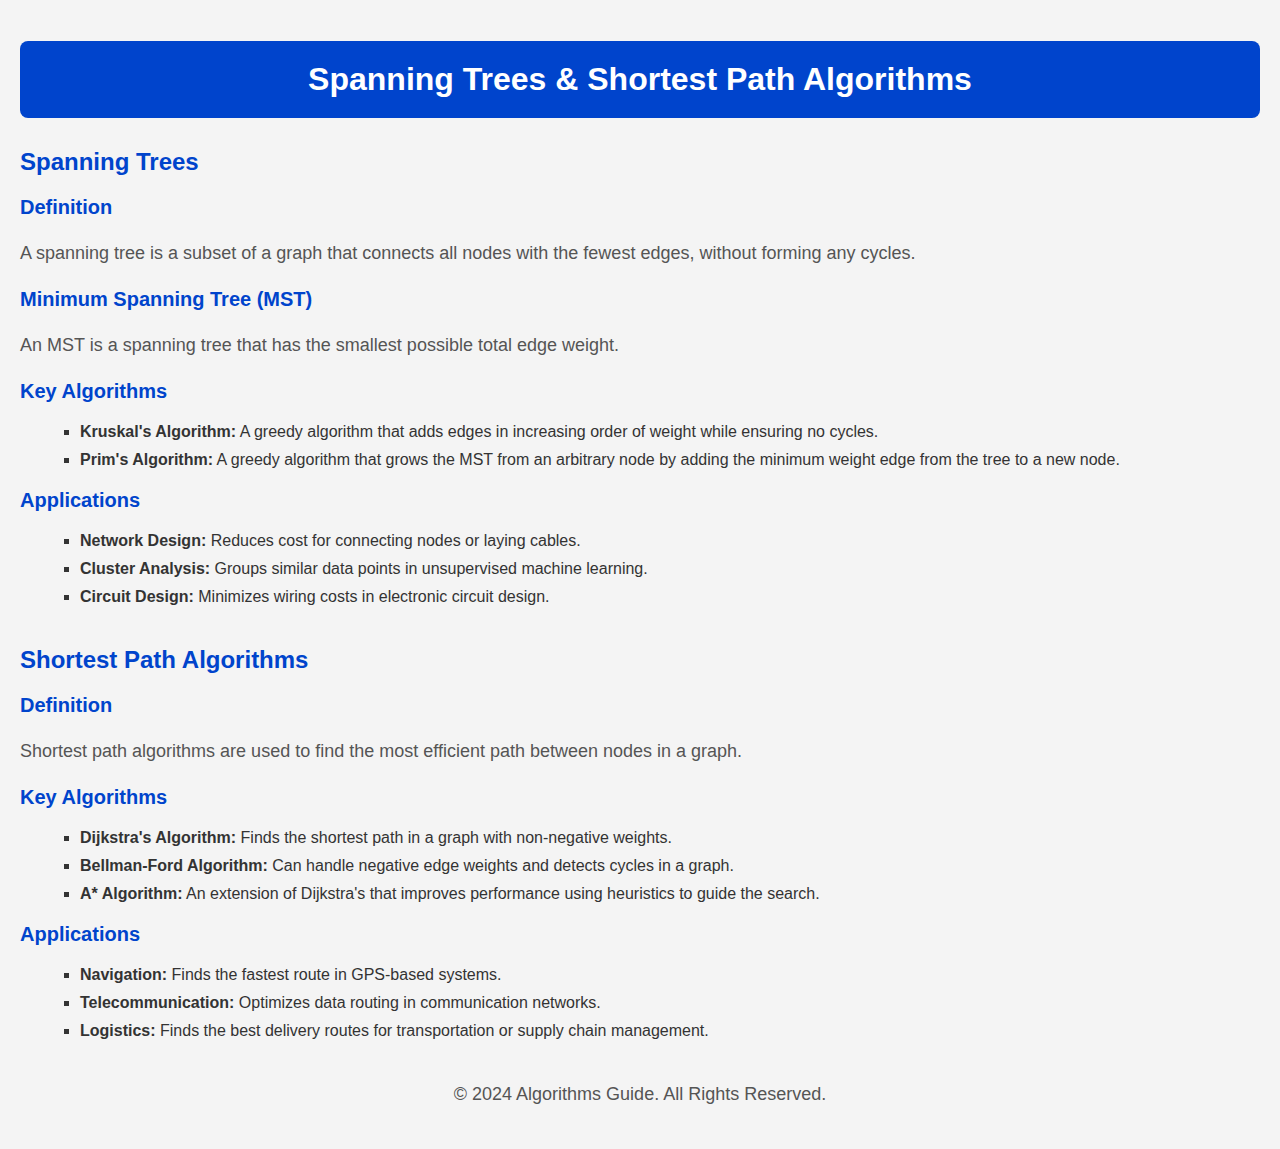
<file: Page8.html>
<!DOCTYPE html>
<html lang="en">
<head>
    <meta charset="UTF-8">
    <meta name="viewport" content="width=device-width, initial-scale=1.0">
    <title>Spanning Trees & Shortest Path Algorithms</title>
    <style>
        body {
            font-family: Arial, sans-serif;
            background-color: #f4f4f4;
            margin: 0;
            padding: 20px;
            color: #333;
        }

        h1 {
            text-align: center;
            color: white;
            background-color: #0044cc; /* Blue color */
            padding: 20px;
            margin-bottom: 30px;
            font-weight: bold;
            border-radius: 8px;
        }

        h2 {
            color: #0044cc; /* Blue color */
            font-size: 24px;
            margin-top: 20px;
            margin-bottom: 10px;
        }

        h3 {
            font-size: 20px;
            color: #0044cc; /* Blue color */
        }

        p {
            font-size: 18px;
            line-height: 1.6;
            margin-bottom: 20px;
            color: #555;
        }

        ul {
            margin-left: 20px;
            list-style-type: square;
        }

        li {
            margin-bottom: 10px;
        }

        .section {
            margin-bottom: 40px;
        }

        footer {
            text-align: center;
            font-size: 16px;
            color: #777;
            margin-top: 40px;
        }

        footer a {
            color: #0044cc;
            text-decoration: none;
        }

        footer a:hover {
            text-decoration: underline;
        }
    </style>
</head>
<body>

    <h1>Spanning Trees & Shortest Path Algorithms</h1>

    <!-- Spanning Trees Section -->
    <div class="section">
        <h2>Spanning Trees</h2>
        
        <h3>Definition</h3>
        <p>A spanning tree is a subset of a graph that connects all nodes with the fewest edges, without forming any cycles.</p>
        
        <h3>Minimum Spanning Tree (MST)</h3>
        <p>An MST is a spanning tree that has the smallest possible total edge weight.</p>

        <h3>Key Algorithms</h3>
        <ul>
            <li><strong>Kruskal's Algorithm:</strong> A greedy algorithm that adds edges in increasing order of weight while ensuring no cycles.</li>
            <li><strong>Prim's Algorithm:</strong> A greedy algorithm that grows the MST from an arbitrary node by adding the minimum weight edge from the tree to a new node.</li>
        </ul>

        <h3>Applications</h3>
        <ul>
            <li><strong>Network Design:</strong> Reduces cost for connecting nodes or laying cables.</li>
            <li><strong>Cluster Analysis:</strong> Groups similar data points in unsupervised machine learning.</li>
            <li><strong>Circuit Design:</strong> Minimizes wiring costs in electronic circuit design.</li>
        </ul>
    </div>

    <!-- Shortest Path Algorithms Section -->
    <div class="section">
        <h2>Shortest Path Algorithms</h2>
        
        <h3>Definition</h3>
        <p>Shortest path algorithms are used to find the most efficient path between nodes in a graph.</p>

        <h3>Key Algorithms</h3>
        <ul>
            <li><strong>Dijkstra's Algorithm:</strong> Finds the shortest path in a graph with non-negative weights.</li>
            <li><strong>Bellman-Ford Algorithm:</strong> Can handle negative edge weights and detects cycles in a graph.</li>
            <li><strong>A* Algorithm:</strong> An extension of Dijkstra's that improves performance using heuristics to guide the search.</li>
        </ul>

        <h3>Applications</h3>
        <ul>
            <li><strong>Navigation:</strong> Finds the fastest route in GPS-based systems.</li>
            <li><strong>Telecommunication:</strong> Optimizes data routing in communication networks.</li>
            <li><strong>Logistics:</strong> Finds the best delivery routes for transportation or supply chain management.</li>
        </ul>
    </div>

    <footer>
        <p>&copy; 2024 Algorithms Guide. All Rights Reserved.</p>
    </footer>

</body>
</html>
</file>
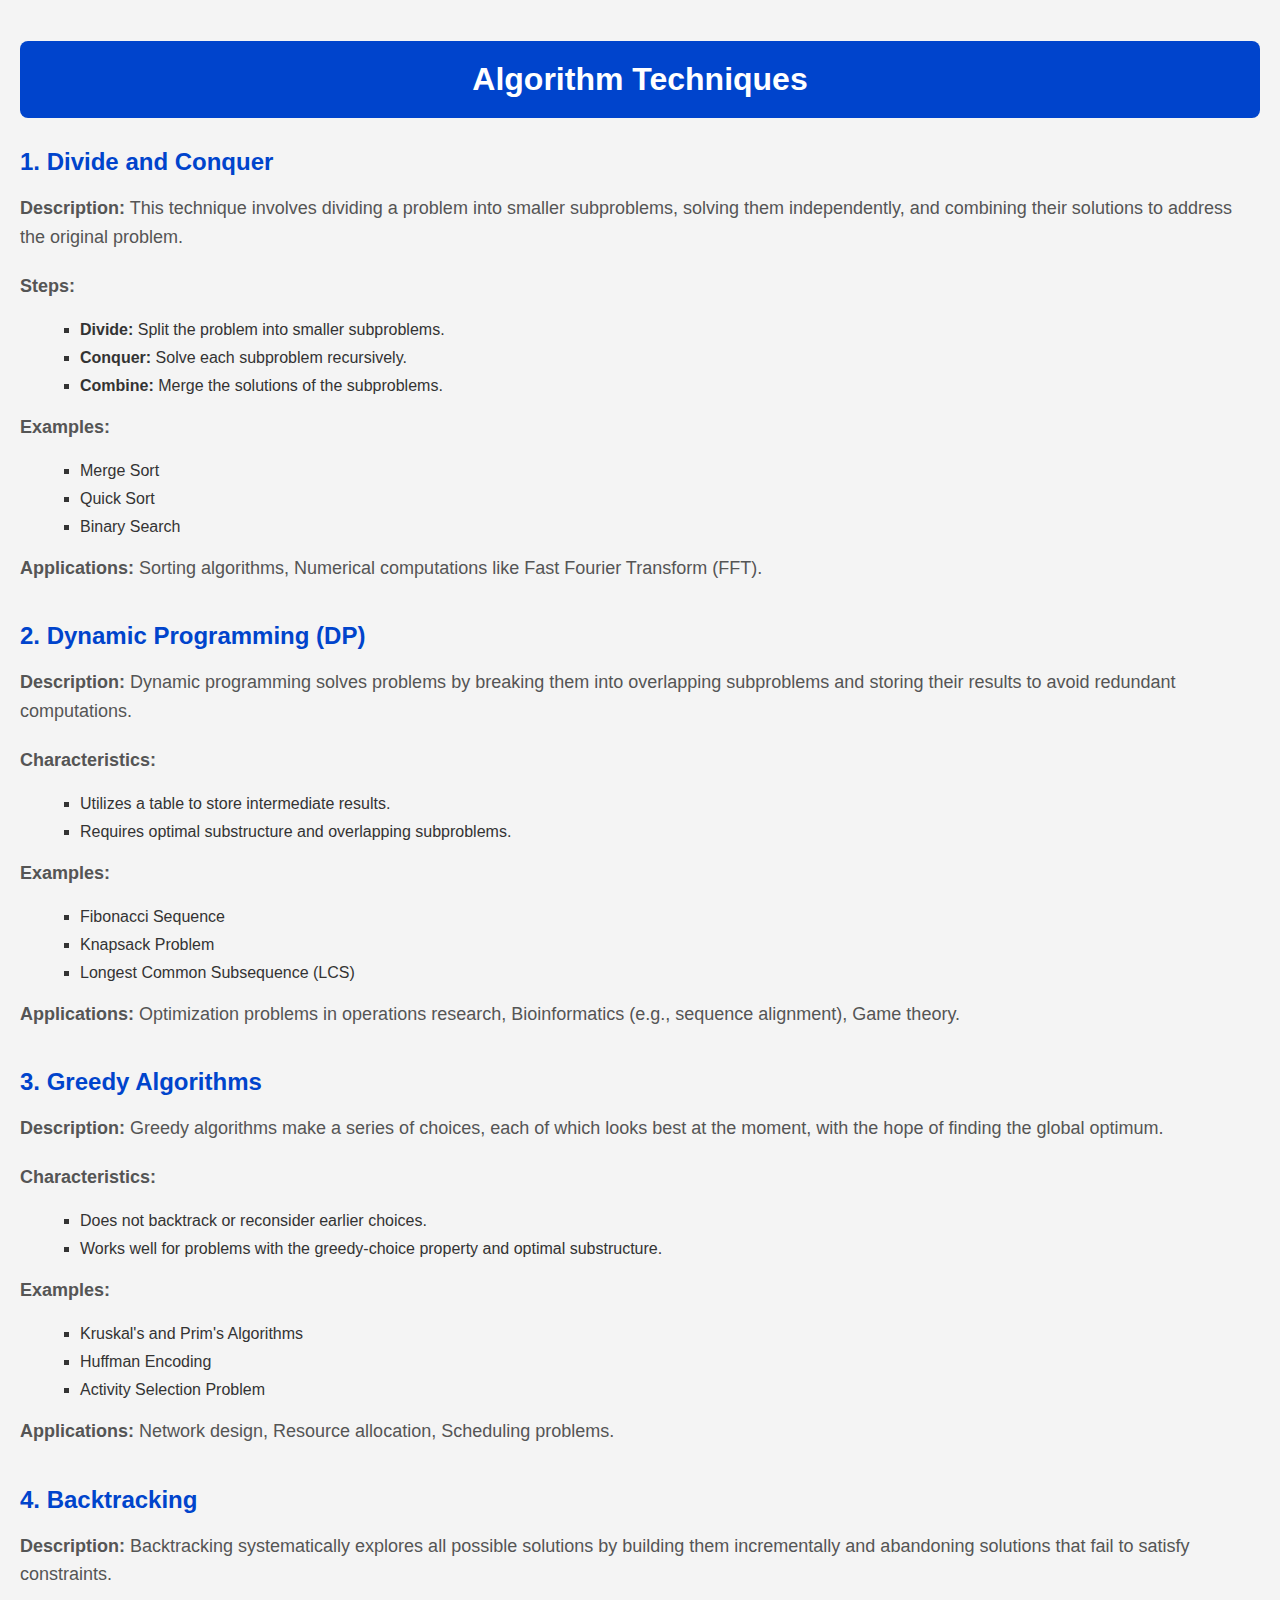
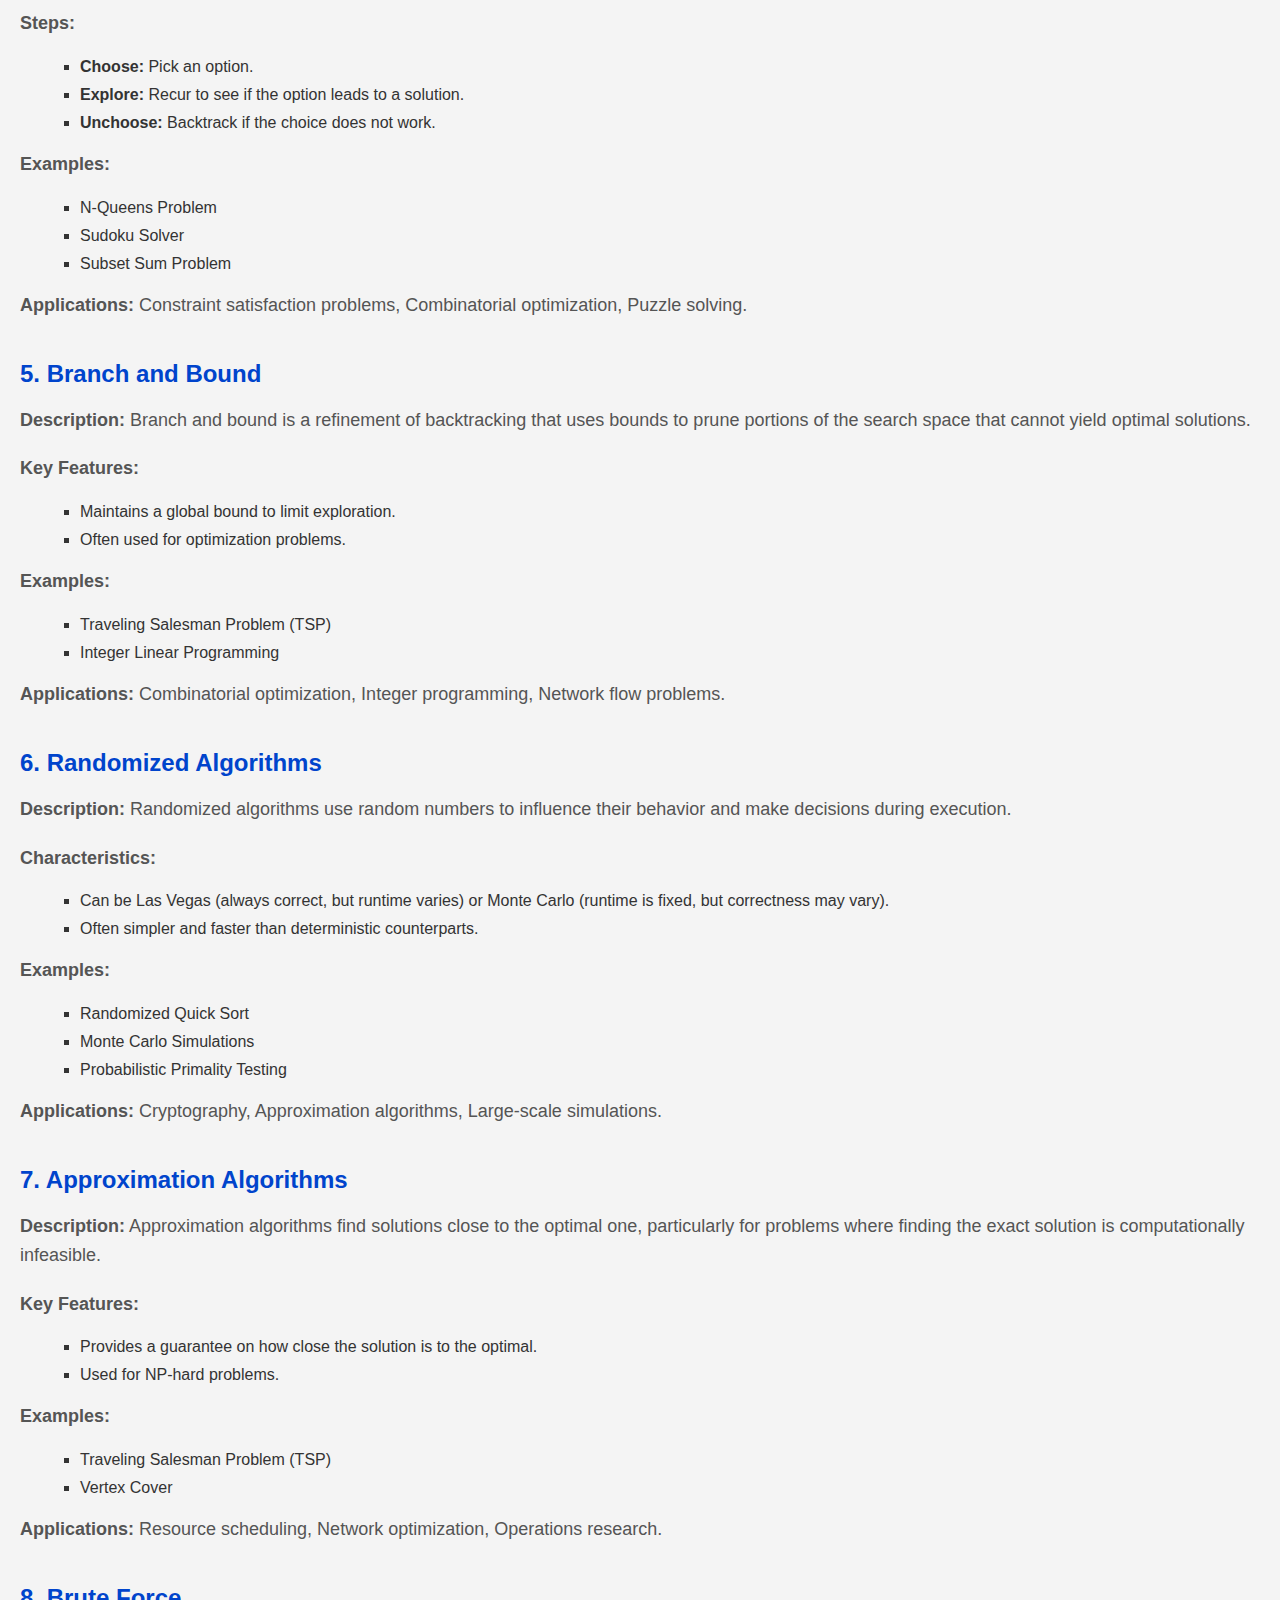
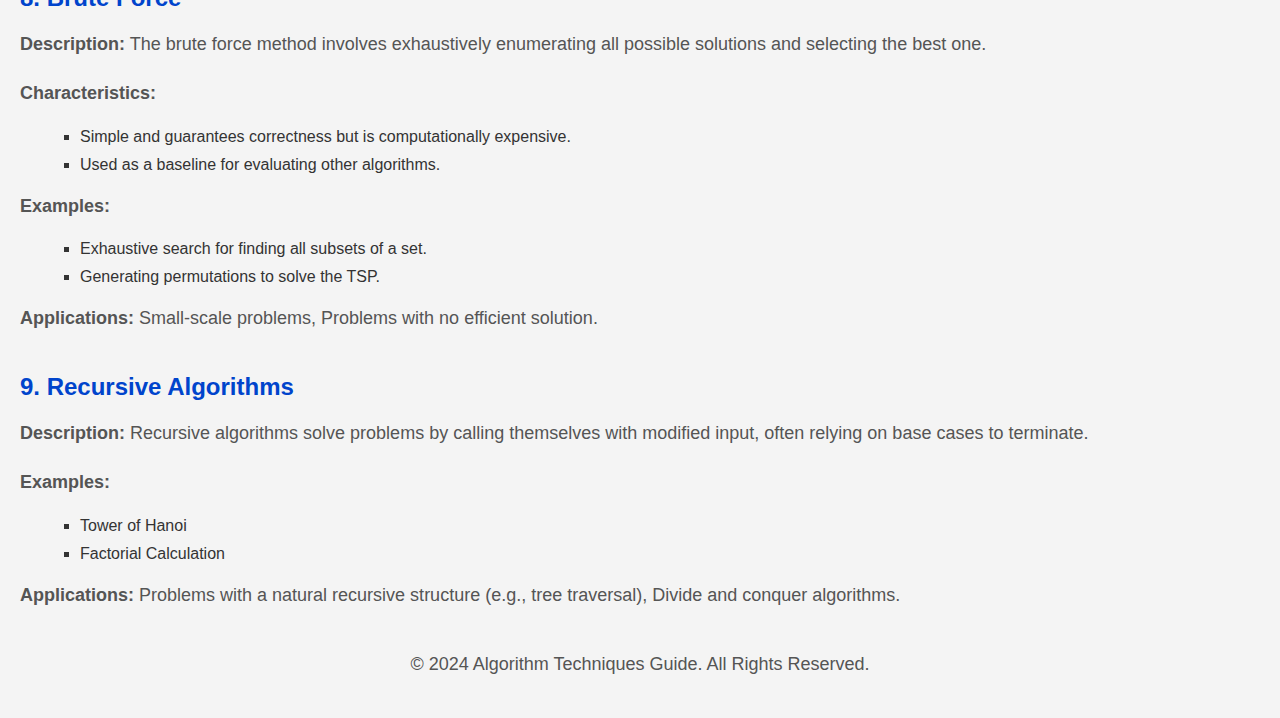
<file: Page9.html>
<!DOCTYPE html>
<html lang="en">
<head>
    <meta charset="UTF-8">
    <meta name="viewport" content="width=device-width, initial-scale=1.0">
    <title>Algorithm Techniques</title>
    <style>
        body {
            font-family: Arial, sans-serif;
            background-color: #f4f4f4;
            margin: 0;
            padding: 20px;
            color: #333;
        }

        h1 {
            text-align: center;
            color: white;
            background-color: #0044cc;
            padding: 20px;
            margin-bottom: 30px;
            font-weight: bold;
            border-radius: 8px;
        }

        h2 {
            color: #0044cc;
            font-size: 24px;
            margin-top: 20px;
            margin-bottom: 10px;
        }

        h3 {
            font-size: 20px;
            color: #0044cc;
        }

        p {
            font-size: 18px;
            line-height: 1.6;
            margin-bottom: 20px;
            color: #555;
        }

        ul {
            margin-left: 20px;
            list-style-type: square;
        }

        li {
            margin-bottom: 10px;
        }

        .section {
            margin-bottom: 40px;
        }

        footer {
            text-align: center;
            font-size: 16px;
            color: #777;
            margin-top: 40px;
        }

        footer a {
            color: #0044cc;
            text-decoration: none;
        }

        footer a:hover {
            text-decoration: underline;
        }
    </style>
</head>
<body>

    <h1>Algorithm Techniques</h1>

    <!-- Divide and Conquer Section -->
    <div class="section">
        <h2>1. Divide and Conquer</h2>
        <p><strong>Description:</strong> This technique involves dividing a problem into smaller subproblems, solving them independently, and combining their solutions to address the original problem.</p>
        <p><strong>Steps:</strong></p>
        <ul>
            <li><strong>Divide:</strong> Split the problem into smaller subproblems.</li>
            <li><strong>Conquer:</strong> Solve each subproblem recursively.</li>
            <li><strong>Combine:</strong> Merge the solutions of the subproblems.</li>
        </ul>
        <p><strong>Examples:</strong></p>
        <ul>
            <li>Merge Sort</li>
            <li>Quick Sort</li>
            <li>Binary Search</li>
        </ul>
        <p><strong>Applications:</strong> Sorting algorithms, Numerical computations like Fast Fourier Transform (FFT).</p>
    </div>

    <!-- Dynamic Programming Section -->
    <div class="section">
        <h2>2. Dynamic Programming (DP)</h2>
        <p><strong>Description:</strong> Dynamic programming solves problems by breaking them into overlapping subproblems and storing their results to avoid redundant computations.</p>
        <p><strong>Characteristics:</strong></p>
        <ul>
            <li>Utilizes a table to store intermediate results.</li>
            <li>Requires optimal substructure and overlapping subproblems.</li>
        </ul>
        <p><strong>Examples:</strong></p>
        <ul>
            <li>Fibonacci Sequence</li>
            <li>Knapsack Problem</li>
            <li>Longest Common Subsequence (LCS)</li>
        </ul>
        <p><strong>Applications:</strong> Optimization problems in operations research, Bioinformatics (e.g., sequence alignment), Game theory.</p>
    </div>

    <!-- Greedy Algorithms Section -->
    <div class="section">
        <h2>3. Greedy Algorithms</h2>
        <p><strong>Description:</strong> Greedy algorithms make a series of choices, each of which looks best at the moment, with the hope of finding the global optimum.</p>
        <p><strong>Characteristics:</strong></p>
        <ul>
            <li>Does not backtrack or reconsider earlier choices.</li>
            <li>Works well for problems with the greedy-choice property and optimal substructure.</li>
        </ul>
        <p><strong>Examples:</strong></p>
        <ul>
            <li>Kruskal's and Prim's Algorithms</li>
            <li>Huffman Encoding</li>
            <li>Activity Selection Problem</li>
        </ul>
        <p><strong>Applications:</strong> Network design, Resource allocation, Scheduling problems.</p>
    </div>

    <!-- Backtracking Section -->
    <div class="section">
        <h2>4. Backtracking</h2>
        <p><strong>Description:</strong> Backtracking systematically explores all possible solutions by building them incrementally and abandoning solutions that fail to satisfy constraints.</p>
        <p><strong>Steps:</strong></p>
        <ul>
            <li><strong>Choose:</strong> Pick an option.</li>
            <li><strong>Explore:</strong> Recur to see if the option leads to a solution.</li>
            <li><strong>Unchoose:</strong> Backtrack if the choice does not work.</li>
        </ul>
        <p><strong>Examples:</strong></p>
        <ul>
            <li>N-Queens Problem</li>
            <li>Sudoku Solver</li>
            <li>Subset Sum Problem</li>
        </ul>
        <p><strong>Applications:</strong> Constraint satisfaction problems, Combinatorial optimization, Puzzle solving.</p>
    </div>

    <!-- Branch and Bound Section -->
    <div class="section">
        <h2>5. Branch and Bound</h2>
        <p><strong>Description:</strong> Branch and bound is a refinement of backtracking that uses bounds to prune portions of the search space that cannot yield optimal solutions.</p>
        <p><strong>Key Features:</strong></p>
        <ul>
            <li>Maintains a global bound to limit exploration.</li>
            <li>Often used for optimization problems.</li>
        </ul>
        <p><strong>Examples:</strong></p>
        <ul>
            <li>Traveling Salesman Problem (TSP)</li>
            <li>Integer Linear Programming</li>
        </ul>
        <p><strong>Applications:</strong> Combinatorial optimization, Integer programming, Network flow problems.</p>
    </div>

    <!-- Randomized Algorithms Section -->
    <div class="section">
        <h2>6. Randomized Algorithms</h2>
        <p><strong>Description:</strong> Randomized algorithms use random numbers to influence their behavior and make decisions during execution.</p>
        <p><strong>Characteristics:</strong></p>
        <ul>
            <li>Can be Las Vegas (always correct, but runtime varies) or Monte Carlo (runtime is fixed, but correctness may vary).</li>
            <li>Often simpler and faster than deterministic counterparts.</li>
        </ul>
        <p><strong>Examples:</strong></p>
        <ul>
            <li>Randomized Quick Sort</li>
            <li>Monte Carlo Simulations</li>
            <li>Probabilistic Primality Testing</li>
        </ul>
        <p><strong>Applications:</strong> Cryptography, Approximation algorithms, Large-scale simulations.</p>
    </div>

    <!-- Approximation Algorithms Section -->
    <div class="section">
        <h2>7. Approximation Algorithms</h2>
        <p><strong>Description:</strong> Approximation algorithms find solutions close to the optimal one, particularly for problems where finding the exact solution is computationally infeasible.</p>
        <p><strong>Key Features:</strong></p>
        <ul>
            <li>Provides a guarantee on how close the solution is to the optimal.</li>
            <li>Used for NP-hard problems.</li>
        </ul>
        <p><strong>Examples:</strong></p>
        <ul>
            <li>Traveling Salesman Problem (TSP)</li>
            <li>Vertex Cover</li>
        </ul>
        <p><strong>Applications:</strong> Resource scheduling, Network optimization, Operations research.</p>
    </div>

    <!-- Brute Force Section -->
    <div class="section">
        <h2>8. Brute Force</h2>
        <p><strong>Description:</strong> The brute force method involves exhaustively enumerating all possible solutions and selecting the best one.</p>
        <p><strong>Characteristics:</strong></p>
        <ul>
            <li>Simple and guarantees correctness but is computationally expensive.</li>
            <li>Used as a baseline for evaluating other algorithms.</li>
        </ul>
        <p><strong>Examples:</strong></p>
        <ul>
            <li>Exhaustive search for finding all subsets of a set.</li>
            <li>Generating permutations to solve the TSP.</li>
        </ul>
        <p><strong>Applications:</strong> Small-scale problems, Problems with no efficient solution.</p>
    </div>

    <!-- Recursive Algorithms Section -->
    <div class="section">
        <h2>9. Recursive Algorithms</h2>
        <p><strong>Description:</strong> Recursive algorithms solve problems by calling themselves with modified input, often relying on base cases to terminate.</p>
        <p><strong>Examples:</strong></p>
        <ul>
            <li>Tower of Hanoi</li>
            <li>Factorial Calculation</li>
        </ul>
        <p><strong>Applications:</strong> Problems with a natural recursive structure (e.g., tree traversal), Divide and conquer algorithms.</p>
    </div>

    <footer>
        <p>&copy; 2024 Algorithm Techniques Guide. All Rights Reserved.</p>
    </footer>

</body>
</html>
</file>
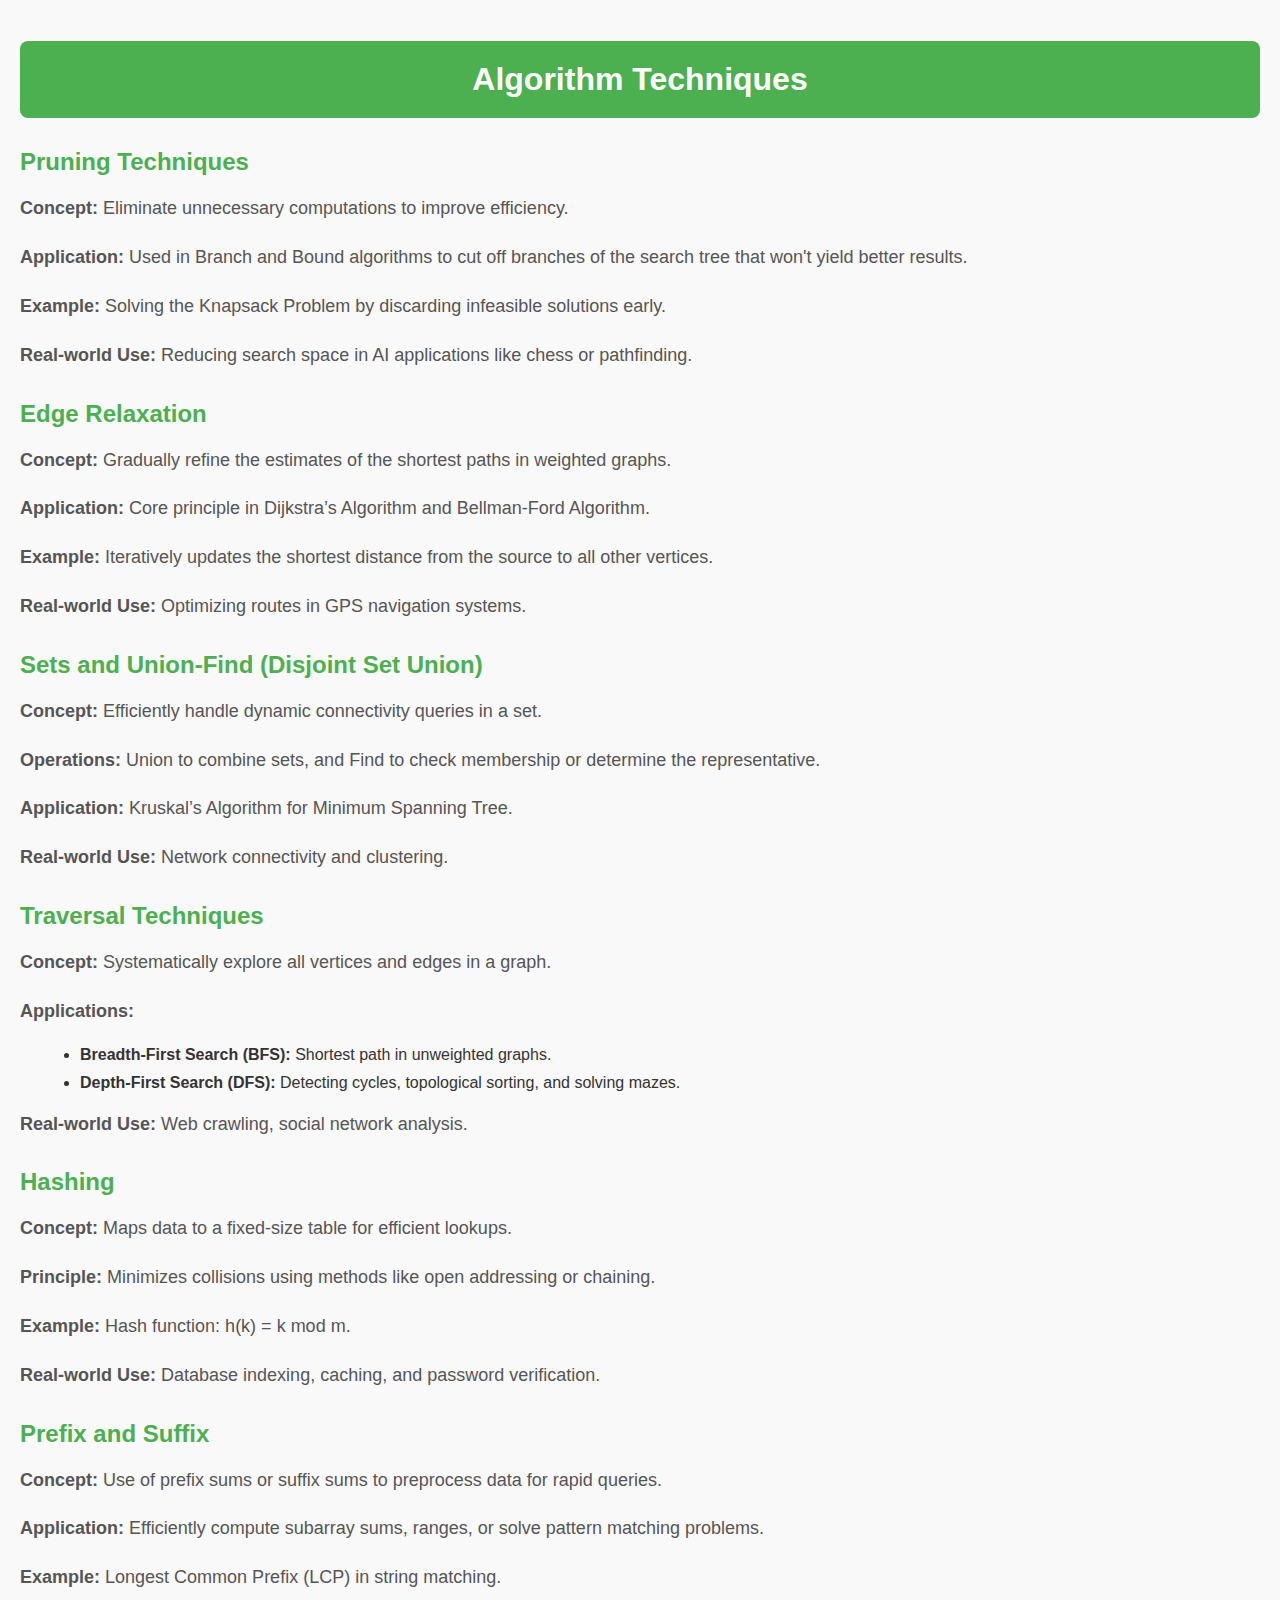
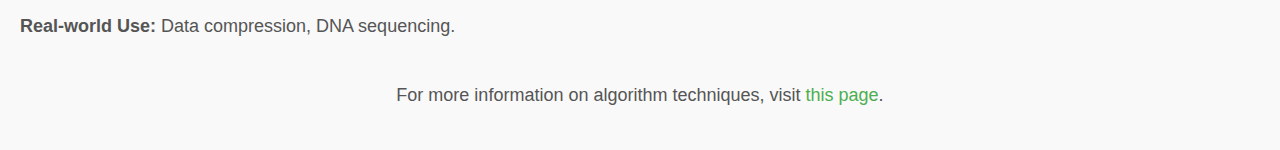
<file: Pgae3.html>
<!DOCTYPE html>
<html lang="en">
<head>
    <meta charset="UTF-8">
    <meta name="viewport" content="width=device-width, initial-scale=1.0">
    <title>Algorithm Techniques</title>
    <style>
        /* Basic body styling */
        body {
            font-family: Arial, sans-serif;
            background-color: #f9f9f9;
            margin: 0;
            padding: 20px;
            color: #333;
        }

        h1 {
            text-align: center;
            color: #fff;
            background-color: #4CAF50;
            padding: 20px;
            font-weight: bold;
            margin-bottom: 30px;
            border-radius: 8px;
        }

        h2 {
            color: #4CAF50;
            font-size: 24px;
            margin-top: 20px;
            margin-bottom: 10px;
        }

        p {
            font-size: 18px;
            line-height: 1.6;
            margin-bottom: 20px;
            color: #555;
        }

        /* List styling */
        ul {
            margin-left: 20px;
        }

        li {
            margin-bottom: 10px;
        }

        .section {
            margin-bottom: 30px;
        }

        /* Footer styling */
        footer {
            text-align: center;
            font-size: 16px;
            color: #777;
            margin-top: 40px;
        }

        footer a {
            color: #4CAF50;
            text-decoration: none;
        }

        footer a:hover {
            text-decoration: underline;
        }
    </style>
</head>
<body>

    <h1>Algorithm Techniques</h1>

    <div class="section">
        <h2>Pruning Techniques</h2>
        <p><strong>Concept:</strong> Eliminate unnecessary computations to improve efficiency.</p>
        <p><strong>Application:</strong> Used in Branch and Bound algorithms to cut off branches of the search tree that won't yield better results.</p>
        <p><strong>Example:</strong> Solving the Knapsack Problem by discarding infeasible solutions early.</p>
        <p><strong>Real-world Use:</strong> Reducing search space in AI applications like chess or pathfinding.</p>
    </div>

    <div class="section">
        <h2>Edge Relaxation</h2>
        <p><strong>Concept:</strong> Gradually refine the estimates of the shortest paths in weighted graphs.</p>
        <p><strong>Application:</strong> Core principle in Dijkstra’s Algorithm and Bellman-Ford Algorithm.</p>
        <p><strong>Example:</strong> Iteratively updates the shortest distance from the source to all other vertices.</p>
        <p><strong>Real-world Use:</strong> Optimizing routes in GPS navigation systems.</p>
    </div>

    <div class="section">
        <h2>Sets and Union-Find (Disjoint Set Union)</h2>
        <p><strong>Concept:</strong> Efficiently handle dynamic connectivity queries in a set.</p>
        <p><strong>Operations:</strong> Union to combine sets, and Find to check membership or determine the representative.</p>
        <p><strong>Application:</strong> Kruskal’s Algorithm for Minimum Spanning Tree.</p>
        <p><strong>Real-world Use:</strong> Network connectivity and clustering.</p>
    </div>

    <div class="section">
        <h2>Traversal Techniques</h2>
        <p><strong>Concept:</strong> Systematically explore all vertices and edges in a graph.</p>
        <p><strong>Applications:</strong></p>
        <ul>
            <li><strong>Breadth-First Search (BFS):</strong> Shortest path in unweighted graphs.</li>
            <li><strong>Depth-First Search (DFS):</strong> Detecting cycles, topological sorting, and solving mazes.</li>
        </ul>
        <p><strong>Real-world Use:</strong> Web crawling, social network analysis.</p>
    </div>

    <div class="section">
        <h2>Hashing</h2>
        <p><strong>Concept:</strong> Maps data to a fixed-size table for efficient lookups.</p>
        <p><strong>Principle:</strong> Minimizes collisions using methods like open addressing or chaining.</p>
        <p><strong>Example:</strong> Hash function: h(k) = k mod m.</p>
        <p><strong>Real-world Use:</strong> Database indexing, caching, and password verification.</p>
    </div>

    <div class="section">
        <h2>Prefix and Suffix</h2>
        <p><strong>Concept:</strong> Use of prefix sums or suffix sums to preprocess data for rapid queries.</p>
        <p><strong>Application:</strong> Efficiently compute subarray sums, ranges, or solve pattern matching problems.</p>
        <p><strong>Example:</strong> Longest Common Prefix (LCP) in string matching.</p>
        <p><strong>Real-world Use:</strong> Data compression, DNA sequencing.</p>
    </div>

    <footer>
        <p>For more information on algorithm techniques, visit <a href="#">this page</a>.</p>
    </footer>

</body>
</html>
</file>
